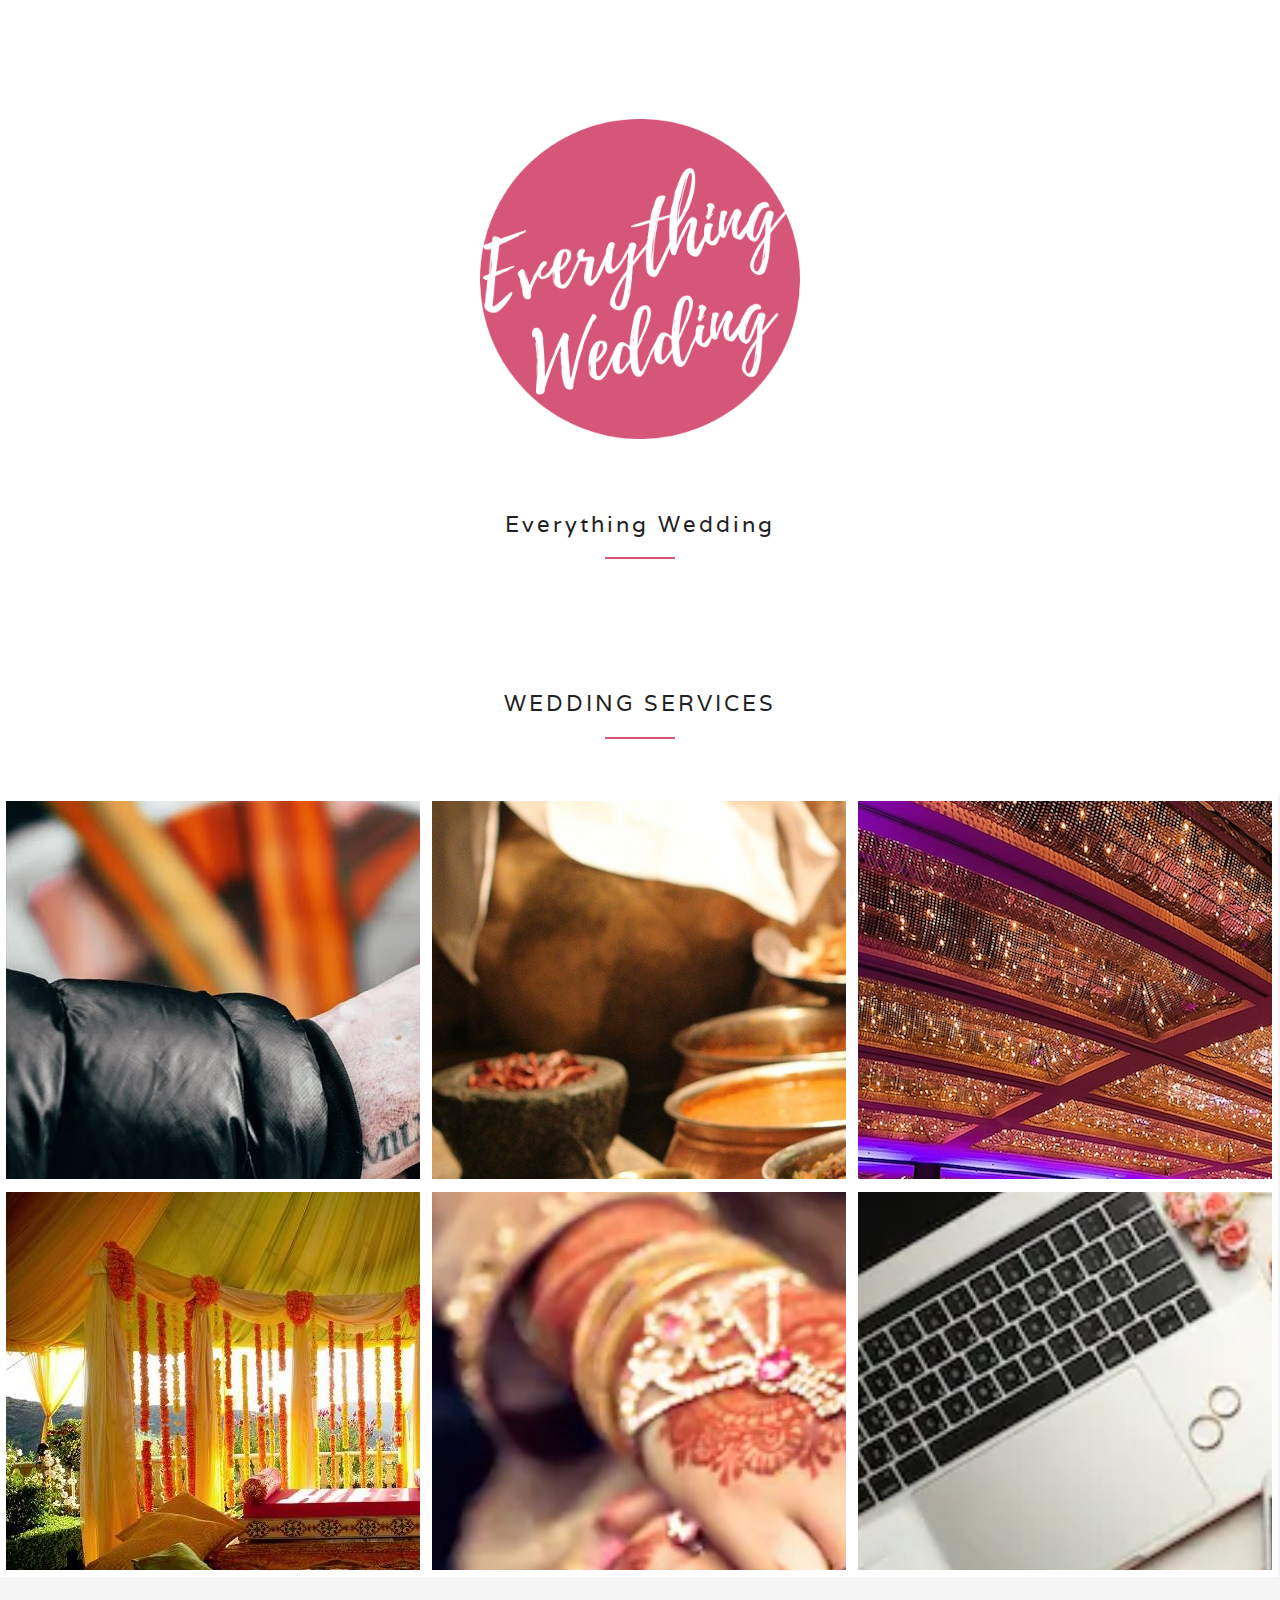
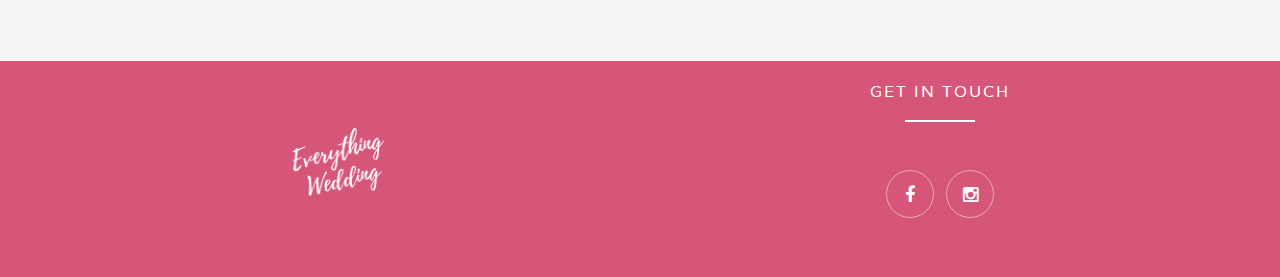
<file: index.html>
<!DOCTYPE html>
<!--[if IE 7]>
<html class="ie ie7" lang="en-US">
<![endif]-->
<!--[if IE 8]>
<html class="ie ie8" lang="en-US">
<![endif]-->
<!--[if !(IE 7) | !(IE 8)  ]><!-->
<html lang="en-US">
<!--<![endif]-->
    <head>
        <link rel="icon" href="images/logo.jpeg" type="image/png">
        <link rel='stylesheet' id='contact-form-7-css'  href='css/contact-form-7.css' type='text/css' media='all' />
        <link rel='stylesheet' id='rs-plugin-settings-css'  href='css/revslider.css' type='text/css' media='all' />
        <link rel='stylesheet' id='woocommerce-layout-css'  href='css/woocommerce-layout.css' type='text/css' media='all' />
        <link rel='stylesheet' id='woocommerce-smallscreen-css'  href='css/woocommerce-smallscreen.css' type='text/css' media='only screen and (max-width: 768px)' />
        <link rel='stylesheet' id='woocommerce-general-css'  href='css/woocommerce.css' type='text/css' media='all' />
        <link rel='stylesheet' id='bootstrap-css-css'  href='css/bootstrap.min.css' type='text/css' media='all' />
        <link rel='stylesheet' id='awesome-css'  href='font/css/font-awesome.min.css' type='text/css' media='all' />
        <link rel='stylesheet' id='Varela-css'  href='http://fonts.googleapis.com/css?family=Varela' type='text/css' media='all' />
        <link rel='stylesheet' id='Rouge-css'  href='http://fonts.googleapis.com/css?family=Rouge+Script' type='text/css' media='all' />
        <link rel='stylesheet' id='owl.carousel-css'  href='css/owl.carousel.css' type='text/css' media='all' />
        <link rel='stylesheet' id='owl.theme-css'  href='css/owl.theme.css' type='text/css' media='all' />
        <link rel='stylesheet' id='flexslider-css'  href='css/flexslider.css' type='text/css' media='screen' />
        <link rel='stylesheet' id='style-css'  href='style.css' type='text/css' media='all' />
        <link rel='stylesheet' href='style-inline.css' type='text/css' media='all' />
        <link rel='stylesheet' id='js_composer_front-css'  href='css/js_composer_front.css' type='text/css' media='all' />
        <script type='text/javascript' src='js/jquery/jquery.js'></script>
        <script type='text/javascript' src='js/jquery/jquery-migrate.min.js'></script>
        <script type='text/javascript' src='js/revslider/jquery.themepunch.tools.min.js'></script>
        <script type='text/javascript' src='js/revslider/jquery.themepunch.revolution.min.js'></script>
        <script type="text/javascript">
            var themeprefix = 'plazart';
            var imgpath = 'images/';
        </script>
        <!--[if IE 8]>
            <link rel="stylesheet" type="text/css" href="vc-ie8.css" media="screen">
        <![endif]-->
    </head>
    <body id="bd" class="home page page-id-13 page-template page-template-template-vc page-template-template-vc-php  wpb-js-composer js-comp-ver-4.4.2 vc_responsive tribe-theme-everline">


        <div class="everline_boxed">
            <div class="vc_row wpb_row vc_row-fluid">
                <div class="nocontainer">
                    <div class="vc_col-sm-12 wpb_column vc_column_container ">
                        <div class="wpb_wrapper">
                            <header class="tz-header tz-header1">
                                <div class="wrapbox">
                                    <div class="container">
                                        <nav class="pull-right tznav-menu">
                                            <ul id="menu-primary" class="tz-menu nav-collapse themeple_megemenu">
                                                <li id="menu-item-102" class="menu-item menu-item-type-custom menu-item-object-custom current-menu-item current_page_item menu-item-home menu-item-has-children">
                                                    <a href="index.html">Home</a>
                                                    
                                                </li>
                                                
                                                <li id="menu-item-20" class="menu-item menu-item-type-post_type menu-item-object-page menu-item-has-children">
                                                    <a href="#">Services</a>
                                                    <ul class="sub-menu non_mega_menu">
                                                        <li id="menu-item-103" class="menu-item menu-item-type-post_type menu-item-object-page">
                                                            <a href="photography.html">Photography</a>
                                                        </li>
                                                        <li id="menu-item-149" class="menu-item menu-item-type-post_type menu-item-object-page">
                                                            <a href="caterers.html">Caterers</a>
                                                        </li>
                                                        <li id="menu-item-163" class="menu-item menu-item-type-post_type menu-item-object-page">
                                                            <a href="venues.html">Halls & Venues</a>
                                                        </li>
                                                        <li id="menu-item-173" class="menu-item menu-item-type-post_type menu-item-object-page">
                                                            <a href="decorators.html">Wedding-Decorators</a>
                                                        </li>
                                                        
                                                        <li id="menu-item-173" class="menu-item menu-item-type-post_type menu-item-object-page">
                                                                <a href="beauty.html">Beauty Services</a>
                                                        </li>
                                                        <li id="menu-item-173" class="menu-item menu-item-type-post_type menu-item-object-page">
                                                                <a href="planners.html">Wedding Planners</a>
                                                        </li>
                                                    </ul>
                                                </li>
                                            </ul>
                                        </nav>
                                    </div>
                                </div>
                            </header>
                        </div>
                    </div>
                </div>
            </div>

           



            <div class="vc_row wpb_row vc_row-fluid vc_custom_1423129790882">
                <div class="nocontainer">
                    <div class="vc_col-sm-12 wpb_column vc_column_container " >
                        <div class="wpb_wrapper">
                            <div class="tzourstory">
                                <div class="container" >
                                    <center>
                                        <h3 >
                                                <a href="#" title="Everline">
                                                    <img src="images/logo.jpeg" height="400" >
                                                </a>
                                            </h3>
                                        </center>
                                    <h3 class="title_ourstory">Everything Wedding</h3>
                                    <div class="ourstory_content">
                                        <p></p>
                                    </div>
                                </div>
                            </div>
                        </div>
                    </div>
                </div>

            <h3 class="title_ourstory">WEDDING SERVICES</h3>

<br><br>
        </div>
        

            <div class="vc_row wpb_row vc_row-fluid">
                <div class="nocontainer">
                    <div class="vc_col-sm-12 wpb_column vc_column_container ">
                        <div class="wpb_wrapper">
                            <div class="tz-portfolio-content" data-option-column="3">
                                <div id="post-50" class="post-50 portfolio type-portfolio status-publish has-post-thumbnail hentry element" style="padding: 0.5%" >
                    
                                    <div class="portfolio-item portfolio-padding">
                                        <div class="item-image">
                                            <img src="images/photography.jpg" class="attachment-full wp-post-image" alt="Photography" />
                                        </div>
                                        <div class="tzitem-content">
                                            <h3><a href="photography.html">Photography</a></h3>
                                            
                                        </div>
                                    </div>
                                </div>
                                <div id="post-48" class="post-48 portfolio type-portfolio status-publish has-post-thumbnail hentry element" style="padding: 0.5%">
                                    <div class="portfolio-item portfolio-padding">
                                        <div class="item-image">
                                            <img src="images/caterers.jpg" class="attachment-full wp-post-image" alt="Caterers" />
                                        </div>
                                        <div class="tzitem-content">
                                            <h3><a href="caterers.html">Caterers</a></h3>
                                            
                                        </div>
                                    </div>
                                </div>
                                <div id="post-46" class="post-46 portfolio type-portfolio status-publish has-post-thumbnail hentry element" style="padding: 0.5%">
                                    <div class="portfolio-item portfolio-padding">
                                        <div class="item-image">
                                            <img src="images/hall&venues.jpg" class="attachment-full wp-post-image" alt="Hall &#038; Venues" />
                                        </div>
                                        <div class="tzitem-content">
                                            <h3><a href="venues.html">Hall &#038; Venues</a></h3>
                                            
                                        </div>
                                    </div>
                                </div>
                                <div id="post-44" class="post-44 portfolio type-portfolio status-publish has-post-thumbnail hentry element" style="padding: 0.5%">
                                    <div class="portfolio-item portfolio-padding">
                                        <div class="item-image">
                                            <img src="images/Wedding-Decoration.jpg" class="attachment-full wp-post-image" alt="Wedding-Decoration" />
                                        </div>
                                        <div class="tzitem-content">
                                            <h3><a href="decorators.html">Wedding-Decorators</a></h3>
                                            
                                        </div>
                                    </div>
                                </div>
                                <div id="post-42" class="post-42 portfolio type-portfolio status-publish has-post-thumbnail hentry element" style="padding: 0.5%">
                                    <div class="portfolio-item portfolio-padding">
                                        <div class="item-image">
                                            <img src="images/bueaty services.jpeg" class="attachment-full wp-post-image" alt="Bueaty Services" />
                                        </div>
                                        <div class="tzitem-content">
                                            <h3><a href="beauty.html">Beauty Services</a></h3>
                                        </div>
                                    </div>
                                </div>
                                <div id="post-36" class="post-36 portfolio type-portfolio status-publish has-post-thumbnail hentry element" style="padding: 0.5%">
                                    <div class="portfolio-item portfolio-padding">
                                        <div class="item-image">
                                            <img src="images/wedding planners.jpeg" class="attachment-full wp-post-image" alt="portfolio1" />
                                        </div>
                                        <div class="tzitem-content">
                                            <h3><a href="planners.html">wedding planners</a></h3>
                                            
                                        </div>
                                    </div>
                                </div>
                            </div>
                        </div>
                    </div>
                </div>
            </div>

            <br><br><br>
            <footer class="tz-footer">
                <div class="container">
                    <div class="row">
                        
                        <div class="col-md-6 footerattr">
                            <aside id="widget_logo-2" class="widget_widget_logo widget">
                                <div class="tz_logo_widget">
                                    <a href="#">
                                        <img src="images/logo.jpeg" alt="Everline" height="120px">
                                    </a>
                                </div>
                            </aside>
                        </div>
                        <div class="col-md-6 footerattr">
                            <aside id="tz_social-2" class="widget_tz_social widget">
                                <h3 class="module-title title-widget"><span>GET IN TOUCH</span></h3>
                                <div class="tz_social">
                                    <a href="#" class="fa fa-facebook"></a>
                                    <a href="#" class="fa fa-instagram"></a>
                                </div>
                            </aside>
                        </div>
                    </div><!--end class row-->
                </div><!--end class container-->
            </footer>
        </div>
        
        <script type='text/javascript' src='js/contact-form-7/jquery.form.min.js'></script>
        <script type='text/javascript' src='js/contact-form-7/scripts.js'></script>
        <script type='text/javascript' src='js/woocommerce/add-to-cart.min.js'></script>
        <script type='text/javascript' src='js/woocommerce/jquery.blockUI.min.js'></script>
        <script type='text/javascript' src='js/woocommerce/woocommerce.min.js'></script>
        <script type='text/javascript' src='js/woocommerce/jquery.cookie.min.js'></script>
        <script type='text/javascript' src='js/woocommerce/cart-fragments.min.js'></script>
        <script type='text/javascript' src='js/bootstrap.min.js'></script>
        <script type='text/javascript' src='js/jquery.parallax-1.1.3.js'></script>
        <script type='text/javascript' src='js/owl.carousel.js'></script>
        <script type='text/javascript' src='js/jquery.flexslider.js'></script>
        <script type='text/javascript' src='js/off-canvas.js'></script>
        <script type='text/javascript' src='js/everlinecookie.js'></script>
        <script type='text/javascript' src='js/js_composer_front.js'></script>
        <script type='text/javascript' src='js/countdown.js'></script>
        <script type='text/javascript' src='js/jquery.isotope.min.js'></script>
        <script type='text/javascript' src='js/custom-portfolio.js'></script>
        <script type='text/javascript' src='js/jquery.jplayer.min.js'></script>
        <script type='text/javascript' src='js/jplayer.playlist.min.js'></script>
        <script type='text/javascript' src='js/custom.js'></script>
    </body>
</html>
</file>
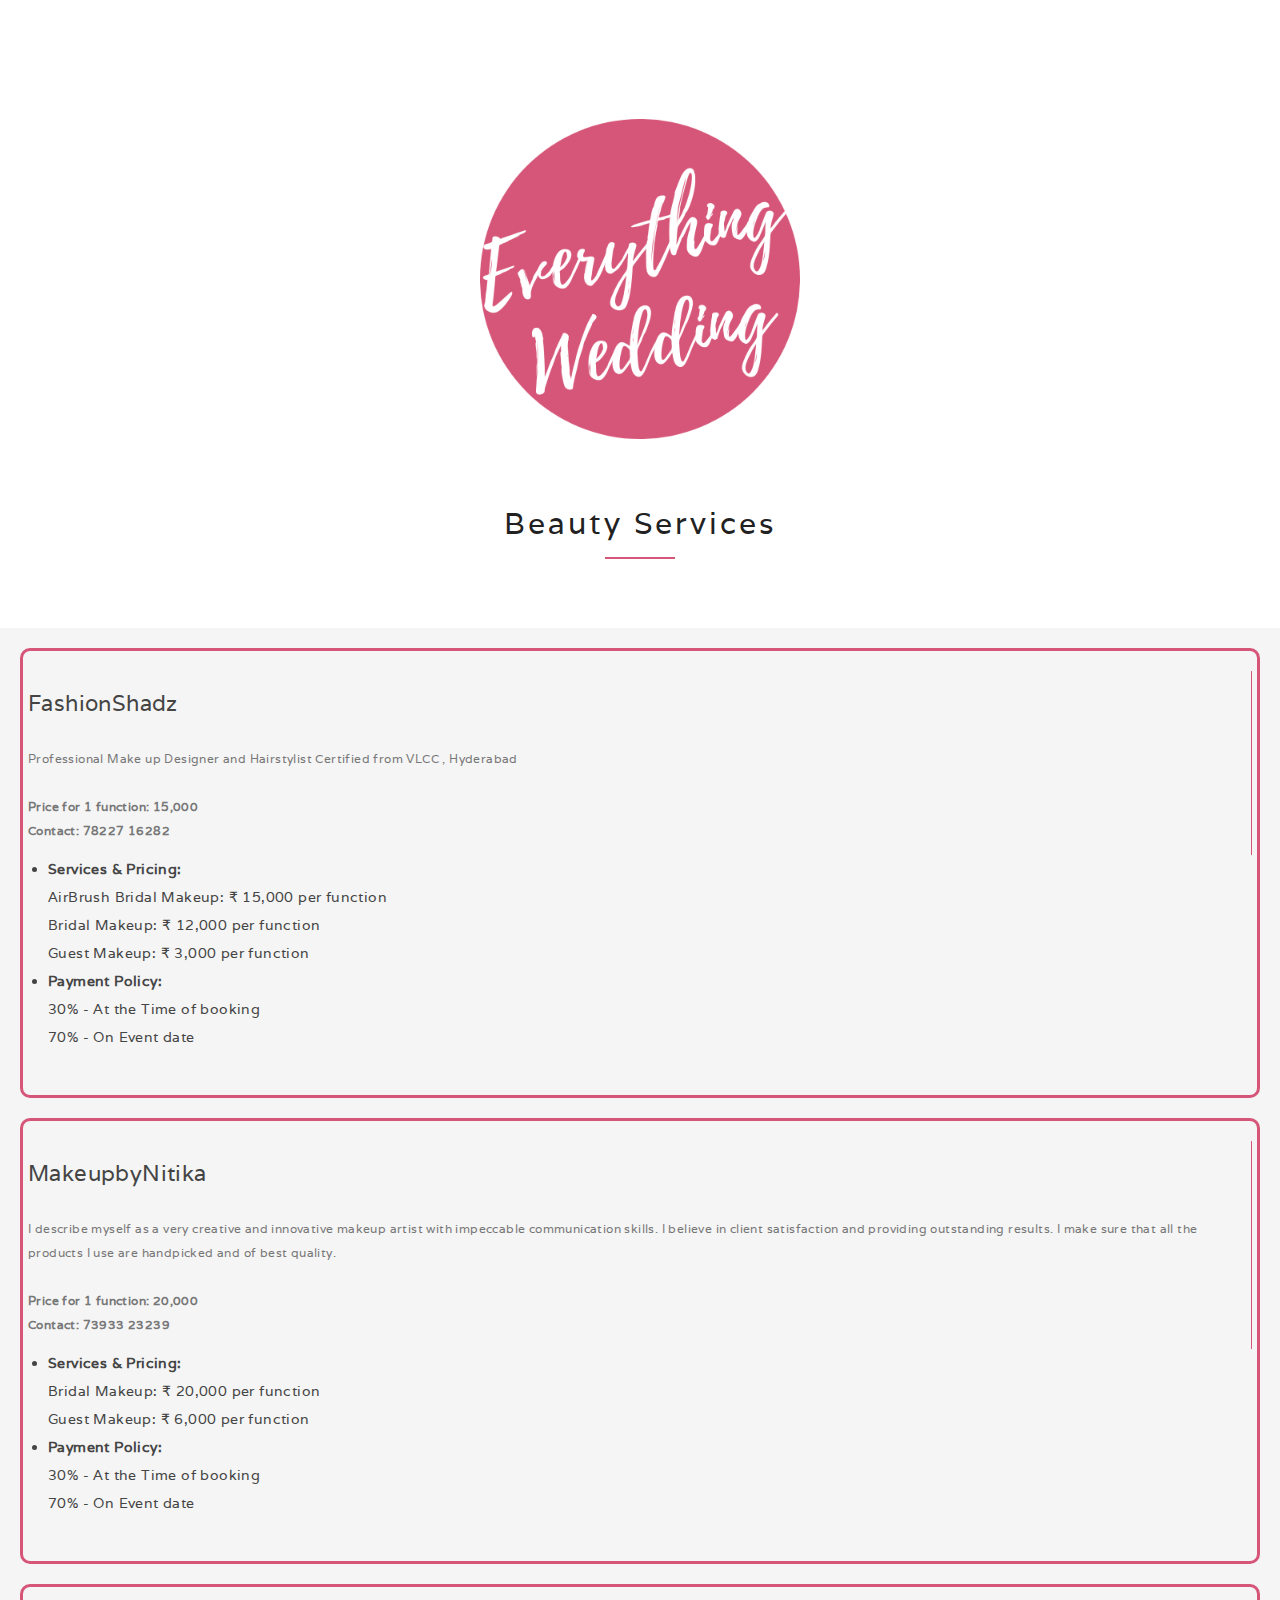
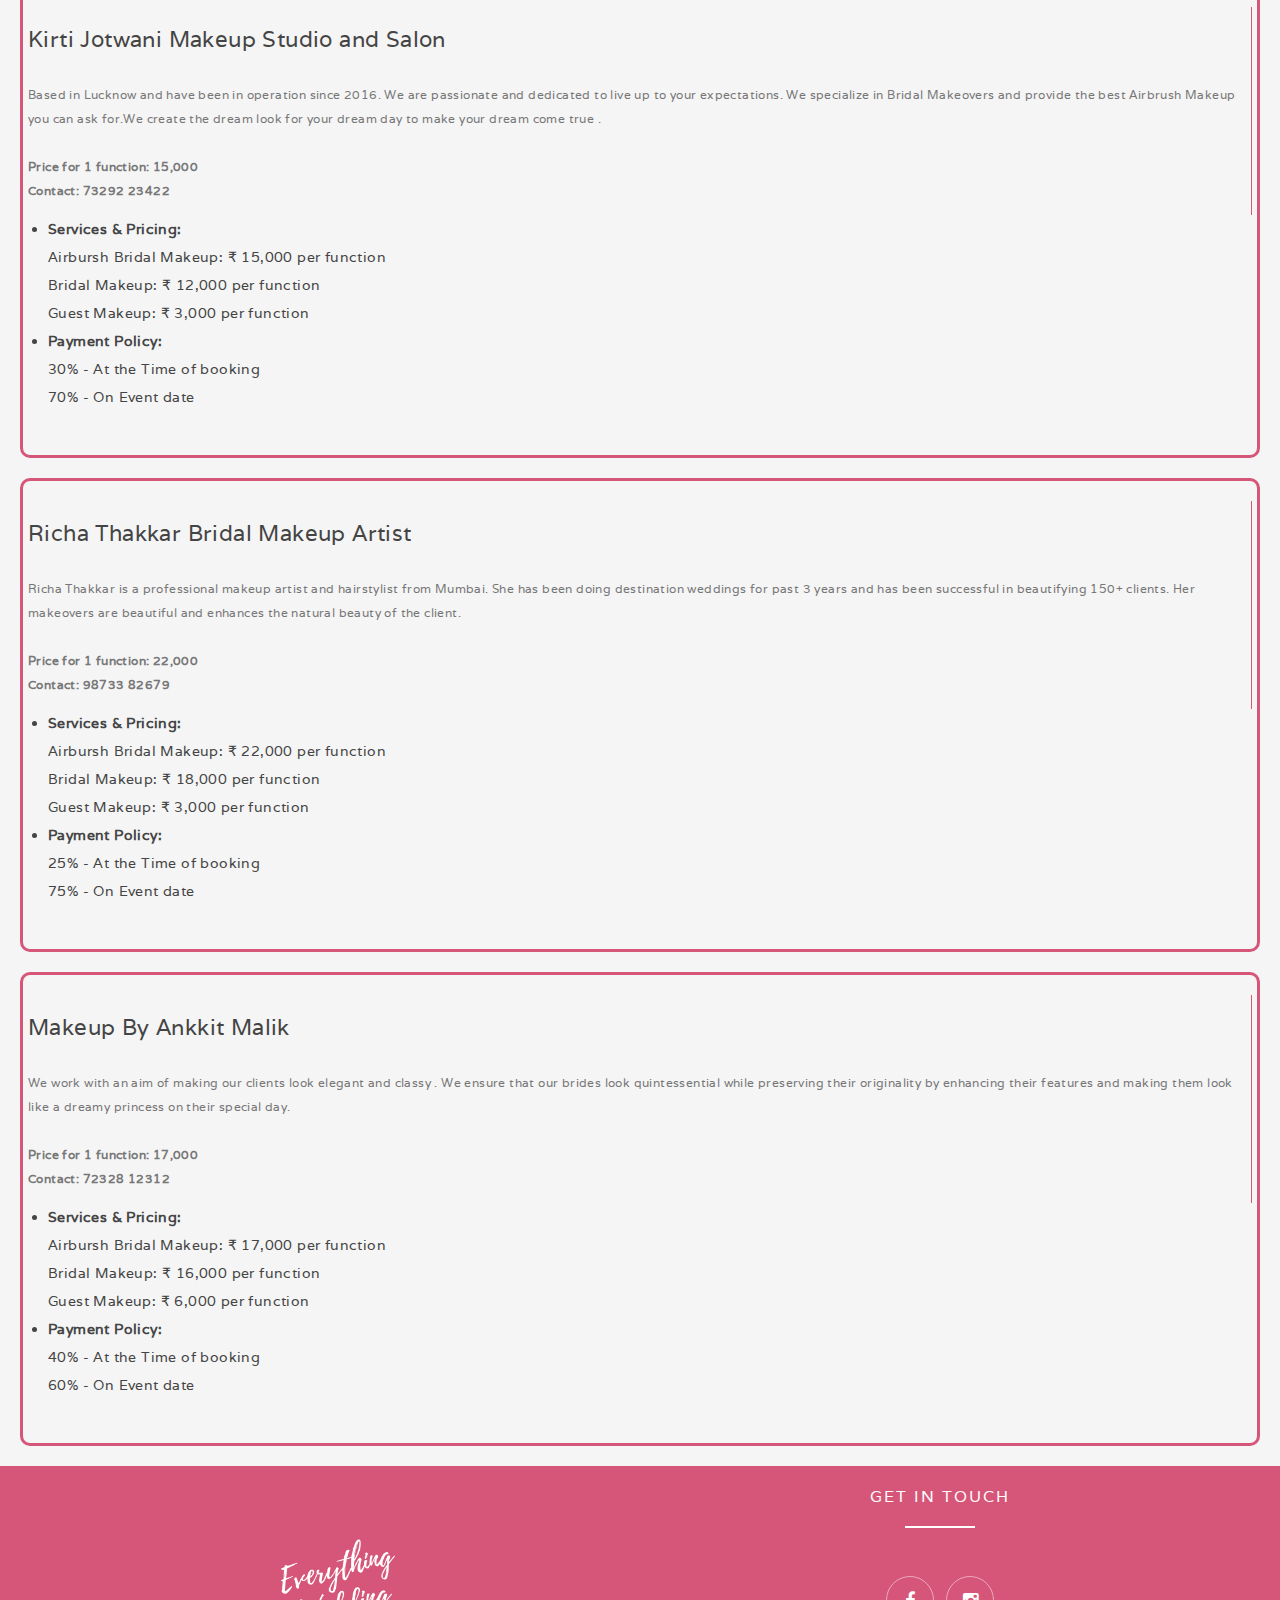
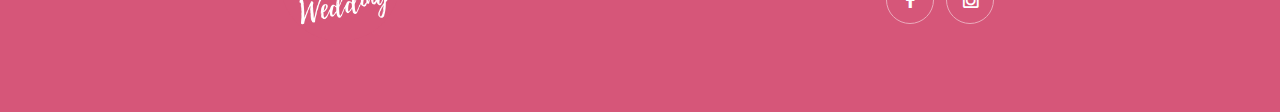
<file: beauty.html>
<!DOCTYPE html>
<!--[if IE 7]>
<html class="ie ie7" lang="en-US">
<![endif]-->
<!--[if IE 8]>
<html class="ie ie8" lang="en-US">
<![endif]-->
<!--[if !(IE 7) | !(IE 8)  ]><!-->
<html lang="en-US">
<!--<![endif]-->
    <head>
        <!-- Global site tag (gtag.js) - Google Analytics -->
        <script async src="https://www.googletagmanager.com/gtag/js?id=UA-151309666-1"></script>
        <script>
        window.dataLayer = window.dataLayer || [];
        function gtag(){dataLayer.push(arguments);}
        gtag('js', new Date());

        gtag('config', 'UA-151309666-1');
        </script>


        <link rel="stylesheet" href="https://stackpath.bootstrapcdn.com/bootstrap/4.3.1/css/bootstrap.min.css" integrity="sha384-ggOyR0iXCbMQv3Xipma34MD+dH/1fQ784/j6cY/iJTQUOhcWr7x9JvoRxT2MZw1T">
        <script src="https://code.jquery.com/jquery-3.3.1.slim.min.js" integrity="sha384-q8i/X+965DzO0rT7abK41JStQIAqVgRVzpbzo5smXKp4YfRvH+8abtTE1Pi6jizo"></script>
        <script src="https://cdnjs.cloudflare.com/ajax/libs/popper.js/1.14.7/umd/popper.min.js" integrity="sha384-UO2eT0CpHqdSJQ6hJty5KVphtPhzWj9WO1clHTMGa3JDZwrnQq4sF86dIHNDz0W1"></script>
        <script src="https://stackpath.bootstrapcdn.com/bootstrap/4.3.1/js/bootstrap.min.js" integrity="sha384-JjSmVgyd0p3pXB1rRibZUAYoIIy6OrQ6VrjIEaFf/nJGzIxFDsf4x0xIM+B07jRM"></script>


        <link rel='stylesheet' id='contact-form-7-css'  href='css/contact-form-7.css' type='text/css' media='all' />
        <link rel='stylesheet' id='rs-plugin-settings-css'  href='css/revslider.css' type='text/css' media='all' />
        <link rel='stylesheet' id='woocommerce-layout-css'  href='css/woocommerce-layout.css' type='text/css' media='all' />
        <link rel='stylesheet' id='woocommerce-smallscreen-css'  href='css/woocommerce-smallscreen.css' type='text/css' media='only screen and (max-width: 768px)' />
        <link rel='stylesheet' id='woocommerce-general-css'  href='css/woocommerce.css' type='text/css' media='all' />
        <link rel='stylesheet' id='bootstrap-css-css'  href='css/bootstrap.min.css' type='text/css' media='all' />
        <link rel='stylesheet' id='awesome-css'  href='font/css/font-awesome.min.css' type='text/css' media='all' />
        <link rel='stylesheet' id='Varela-css'  href='http://fonts.googleapis.com/css?family=Varela' type='text/css' media='all' />
        <link rel='stylesheet' id='Rouge-css'  href='http://fonts.googleapis.com/css?family=Rouge+Script' type='text/css' media='all' />
        <link rel='stylesheet' id='owl.carousel-css'  href='css/owl.carousel.css' type='text/css' media='all' />
        <link rel='stylesheet' id='owl.theme-css'  href='css/owl.theme.css' type='text/css' media='all' />
        <link rel='stylesheet' id='flexslider-css'  href='css/flexslider.css' type='text/css' media='screen' />
        <link rel='stylesheet' id='style-css'  href='style.css' type='text/css' media='all' />
        <link rel='stylesheet' href='style-inline.css' type='text/css' media='all' />
        <link rel='stylesheet' id='js_composer_front-css'  href='css/js_composer_front.css' type='text/css' media='all' />
        <script type='text/javascript' src='js/jquery/jquery.js'></script>
        <script type='text/javascript' src='js/jquery/jquery-migrate.min.js'></script>
        <script type='text/javascript' src='js/revslider/jquery.themepunch.tools.min.js'></script>
        <script type='text/javascript' src='js/revslider/jquery.themepunch.revolution.min.js'></script>
        <script type="text/javascript">
            var themeprefix = 'plazart';
            var imgpath = 'images/';
        </script>
    </head>
    <body id="bd" class="home page page-id-13 page-template page-template-template-vc page-template-template-vc-php  wpb-js-composer js-comp-ver-4.4.2 vc_responsive tribe-theme-everline">


        <div class="everline_boxed">
            <div class="vc_row wpb_row vc_row-fluid">
                <div class="nocontainer">
                    <div class="vc_col-sm-12 wpb_column vc_column_container ">
                        <div class="wpb_wrapper">
                            <header class="tz-header tz-header1">
                                <div class="wrapbox">
                                    <div class="container">
                                        <nav class="pull-right tznav-menu">
                                            <ul id="menu-primary" class="tz-menu nav-collapse themeple_megemenu">
                                                <li id="menu-item-102" class="menu-item menu-item-type-custom menu-item-object-custom current-menu-item current_page_item menu-item-home menu-item-has-children">
                                                    <a href="index.html">Home</a>
                                                    
                                                </li>
                                                
                                                <li id="menu-item-20" class="menu-item menu-item-type-post_type menu-item-object-page menu-item-has-children">
                                                    <a href="#">Services</a>
                                                    <ul class="sub-menu non_mega_menu">
                                                        <li id="menu-item-103" class="menu-item menu-item-type-post_type menu-item-object-page">
                                                            <a href="photography.html">Photography</a>
                                                        </li>
                                                        <li id="menu-item-149" class="menu-item menu-item-type-post_type menu-item-object-page">
                                                            <a href="caterers.html">Caterers</a>
                                                        </li>
                                                        <li id="menu-item-163" class="menu-item menu-item-type-post_type menu-item-object-page">
                                                            <a href="venues.html">Halls & Venues</a>
                                                        </li>
                                                        <li id="menu-item-173" class="menu-item menu-item-type-post_type menu-item-object-page">
                                                            <a href="decorators.html">Wedding-Decorators</a>
                                                        </li>
                                                        
                                                        <li id="menu-item-173" class="menu-item menu-item-type-post_type menu-item-object-page">
                                                                <a href="beauty.html">Beauty Services</a>
                                                        </li>
                                                        <li id="menu-item-173" class="menu-item menu-item-type-post_type menu-item-object-page">
                                                                <a href="planners.html">Wedding Planners</a>
                                                        </li>
                                                    </ul>
                                                </li>
                                            </ul>
                                        </nav>
                                    </div>
                                </div>
                            </header>
                        </div>
                    </div>
                </div>
            </div>

           



            <div class="vc_row wpb_row vc_row-fluid vc_custom_1423129790882">
                <div class="nocontainer">
                    <div class="vc_col-sm-12 wpb_column vc_column_container " >
                        <div class="wpb_wrapper">
                            <div class="tzourstory">
                                <div class="container" >
                                    <center>
                                        <h3 >
                                                <a href="#" >
                                                    <img src="images/logo.jpeg" height="400" >
                                                </a>
                                            </h3>
                                        </center>
                                    <h1 class="title_ourstory">Beauty Services</h1>
                                </div>
                            </div>
                        </div>
                    </div>
                </div>
            </div>




     
   

        <div class="card bg-white text-dark" style="margin: 20px; padding: 20px; border: 3px #d65679 solid; border-radius: 10px;">
                    <div class="row">
                            <div class="col-sm" style="border-right: 1px #d65679 solid">
                                <b><h3 class="card-title">FashionShadz</h3></b>
                                <p class="card-text">Professional Make up Designer and Hairstylist Certified from VLCC , Hyderabad</p>
                                <p class="card-text"><b>Price for 1 function: 15,000<br>Contact: 78227 16282</b></p>
                            </div>
                            <div class="col-sm">
                                <ul>
                                    <li><b>Services & Pricing:</b><br>
                                    	AirBrush Bridal Makeup: ₹ 15,000 per function<br>
                                    	Bridal Makeup: ₹ 12,000 per function<br>
                                    	Guest Makeup: ₹ 3,000 per function<br> 
                                        </li>
                                    <li><b>Payment Policy:</b><br>
                                    30% - At the Time of booking<br>
                                    70% - On Event date<br></li>
                                </ul>
                            </div>
                    </div>
        </div>


        <div class="card bg-white text-dark" style="margin: 20px; padding: 20px; border: 3px #d65679 solid; border-radius: 10px;">
                    <div class="row">
                            <div class="col-sm" style="border-right: 1px #d65679 solid">
                                <b><h3 class="card-title">MakeupbyNitika</h3></b>
                                <p class="card-text">I describe myself as a very creative and innovative makeup artist with impeccable communication skills. I believe in client satisfaction and providing outstanding results. I make sure that all the products I use are handpicked and of best quality.</p>
                                <p class="card-text"><b>Price for 1 function: 20,000<br>Contact: 73933 23239</b></p>
                            </div>
                            <div class="col-sm">
                                <ul>
                                    <li><b>Services & Pricing:</b><br>
                                    	Bridal Makeup: ₹ 20,000 per function<br>
                                    	Guest Makeup: ₹ 6,000 per function<br> 
                                        </li>
                                    <li><b>Payment Policy:</b><br>
                                    30% - At the Time of booking<br>
                                    70% - On Event date<br>
                                	</li>
                                </ul>
                            </div>
                    </div>
        </div>


        <div class="card bg-white text-dark" style="margin: 20px; padding: 20px; border: 3px #d65679 solid; border-radius: 10px;">
                    <div class="row">
                            <div class="col-sm" style="border-right: 1px #d65679 solid">
                                <b><h3 class="card-title">Kirti Jotwani Makeup Studio and Salon</h3></b>
                                <p class="card-text">Based in Lucknow and have been in operation since 2016. We are passionate and dedicated to live up to your expectations. We specialize in Bridal Makeovers and provide the best Airbrush Makeup you can ask for.We create the dream look for your dream day to make your dream come true .</p>
                                <p class="card-text"><b>Price for 1 function: 15,000<br>Contact: 73292 23422</b></p>
                            </div>
                            <div class="col-sm">
                                <ul>
                                    <li><b>Services & Pricing:</b><br>
                                    	Airbursh Bridal Makeup: ₹ 15,000 per function<br>
                                    	Bridal Makeup: ₹ 12,000 per function<br>
                                    	Guest Makeup: ₹ 3,000 per function<br> 
                                        </li>
                                    <li><b>Payment Policy:</b><br>
                                    30% - At the Time of booking<br>
                                    70% - On Event date<br></li>
                                </ul>
                            </div>
                    </div>
        </div>


        <div class="card bg-white text-dark" style="margin: 20px; padding: 20px; border: 3px #d65679 solid; border-radius: 10px;">
                    <div class="row">
                            <div class="col-sm" style="border-right: 1px #d65679 solid">
                                <b><h3 class="card-title">Richa Thakkar Bridal Makeup Artist</h3></b>
                                <p class="card-text">Richa Thakkar is a professional makeup artist and hairstylist from Mumbai. She has been doing destination weddings for past 3 years and has been successful in beautifying 150+ clients. Her makeovers are beautiful and enhances the natural beauty of the client.</p>
                                <p class="card-text"><b>Price for 1 function: 22,000<br>Contact: 98733 82679</b></p>
                            </div>
                            <div class="col-sm">
                                <ul>
                                    <li><b>Services & Pricing:</b><br>
                                    	Airbursh Bridal Makeup: ₹ 22,000 per function<br>
                                    	Bridal Makeup: ₹ 18,000 per function<br>
                                    	Guest Makeup: ₹ 3,000 per function<br> 
                                        </li>
                                    <li><b>Payment Policy:</b><br>
                                    25% - At the Time of booking<br>
                                    75% - On Event date<br></li>
                                </ul>
                            </div>
                    </div>
        </div>


        <div class="card bg-white text-dark" style="margin: 20px; padding: 20px; border: 3px #d65679 solid; border-radius: 10px;">
                    <div class="row">
                            <div class="col-sm" style="border-right: 1px #d65679 solid">
                                <b><h3 class="card-title">Makeup By Ankkit Malik</h3></b>
                                <p class="card-text">We work with an aim of making our clients look elegant and classy . We ensure that our brides look quintessential while preserving their originality by enhancing their features and making them look like a dreamy princess on their special day.</p>
                                <p class="card-text"><b>Price for 1 function: 17,000<br>Contact: 72328 12312</b></p>
                            </div>
                            <div class="col-sm">
                                <ul>
                                    <li><b>Services & Pricing:</b><br>
                                    	Airbursh Bridal Makeup: ₹ 17,000 per function<br>
                                    	Bridal Makeup: ₹ 16,000 per function<br>
                                    	Guest Makeup: ₹ 6,000 per function<br> 
                                        </li>
                                    <li><b>Payment Policy:</b><br>
                                    40% - At the Time of booking<br>
                                    60% - On Event date<br></li>
                                </ul>
                            </div>
                    </div>
        </div>

    </div>

        </div>
        <footer class="tz-footer">
                <div class="container">
                    <div class="row">
                        
                        <div class="col-md-6 footerattr">
                            <aside id="widget_logo-2" class="widget_widget_logo widget">
                                <div class="tz_logo_widget">
                                    <a href="#">
                                        <img src="images/logo.jpeg"  height="150px">
                                    </a>
                                </div>
                            </aside>
                        </div>
                        <div class="col-md-6 footerattr">
                            <aside id="tz_social-2" class="widget_tz_social widget">
                                <h4 class="module-title title-widget"><span>GET IN TOUCH</span></h4>
                                <div class="tz_social">
                                    <a href="#" class="fa fa-facebook"></a>
                                    <a href="#" class="fa fa-instagram"></a>
                                </div>
                            </aside>
                        </div>
                    </div><!--end class row-->
                </div><!--end class container-->
            </footer>
        <script type='text/javascript' src='js/contact-form-7/jquery.form.min.js'></script>
        <script type='text/javascript' src='js/contact-form-7/scripts.js'></script>
        <script type='text/javascript' src='js/woocommerce/add-to-cart.min.js'></script>
        <script type='text/javascript' src='js/woocommerce/jquery.blockUI.min.js'></script>
        <script type='text/javascript' src='js/woocommerce/woocommerce.min.js'></script>
        <script type='text/javascript' src='js/woocommerce/jquery.cookie.min.js'></script>
        <script type='text/javascript' src='js/woocommerce/cart-fragments.min.js'></script>
        <script type='text/javascript' src='js/bootstrap.min.js'></script>
        <script type='text/javascript' src='js/jquery.parallax-1.1.3.js'></script>
        <script type='text/javascript' src='js/owl.carousel.js'></script>
        <script type='text/javascript' src='js/jquery.flexslider.js'></script>
        <script type='text/javascript' src='js/off-canvas.js'></script>
        <script type='text/javascript' src='js/everlinecookie.js'></script>
        <script type='text/javascript' src='js/js_composer_front.js'></script>
        <script type='text/javascript' src='js/countdown.js'></script>
        <script type='text/javascript' src='js/jquery.isotope.min.js'></script>
        <script type='text/javascript' src='js/custom-portfolio.js'></script>
        <script type='text/javascript' src='js/jquery.jplayer.min.js'></script>
        <script type='text/javascript' src='js/jplayer.playlist.min.js'></script>
        <script type='text/javascript' src='js/custom.js'></script>
    </body>
</html>
</file>
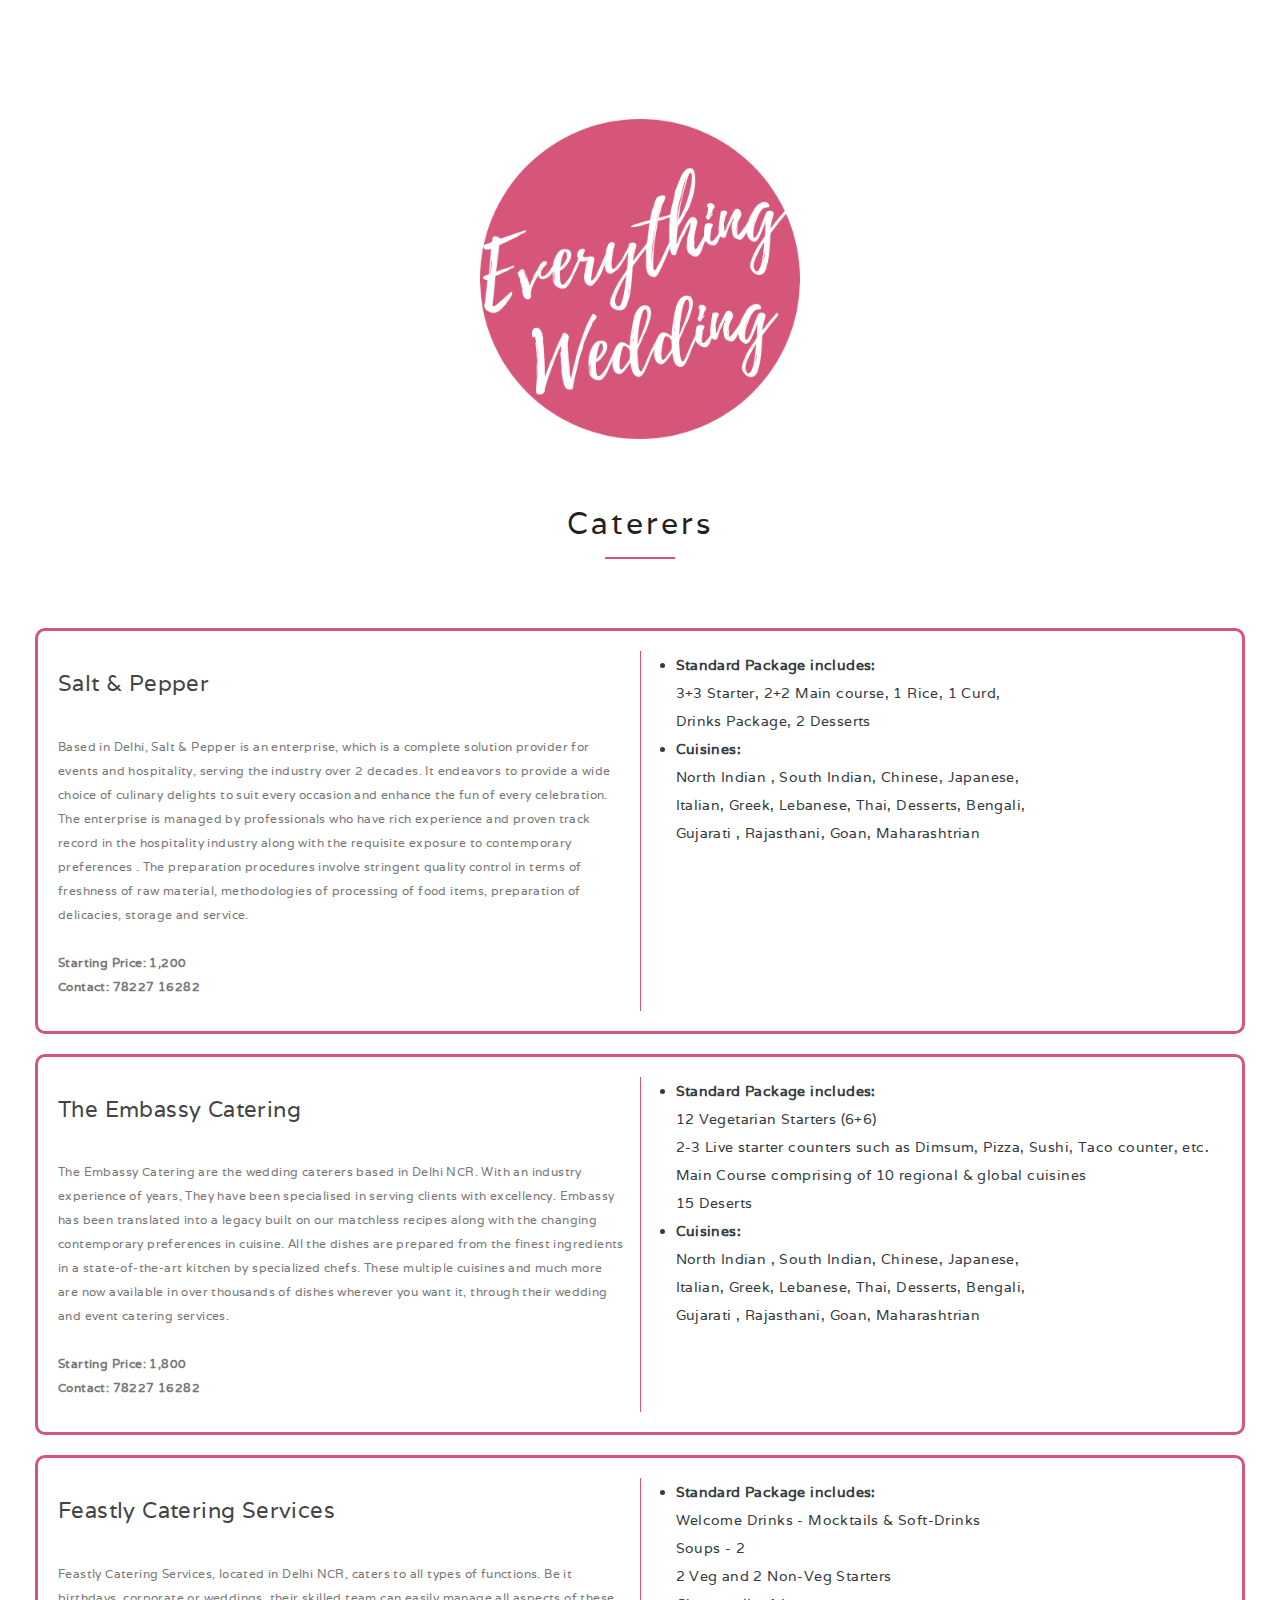
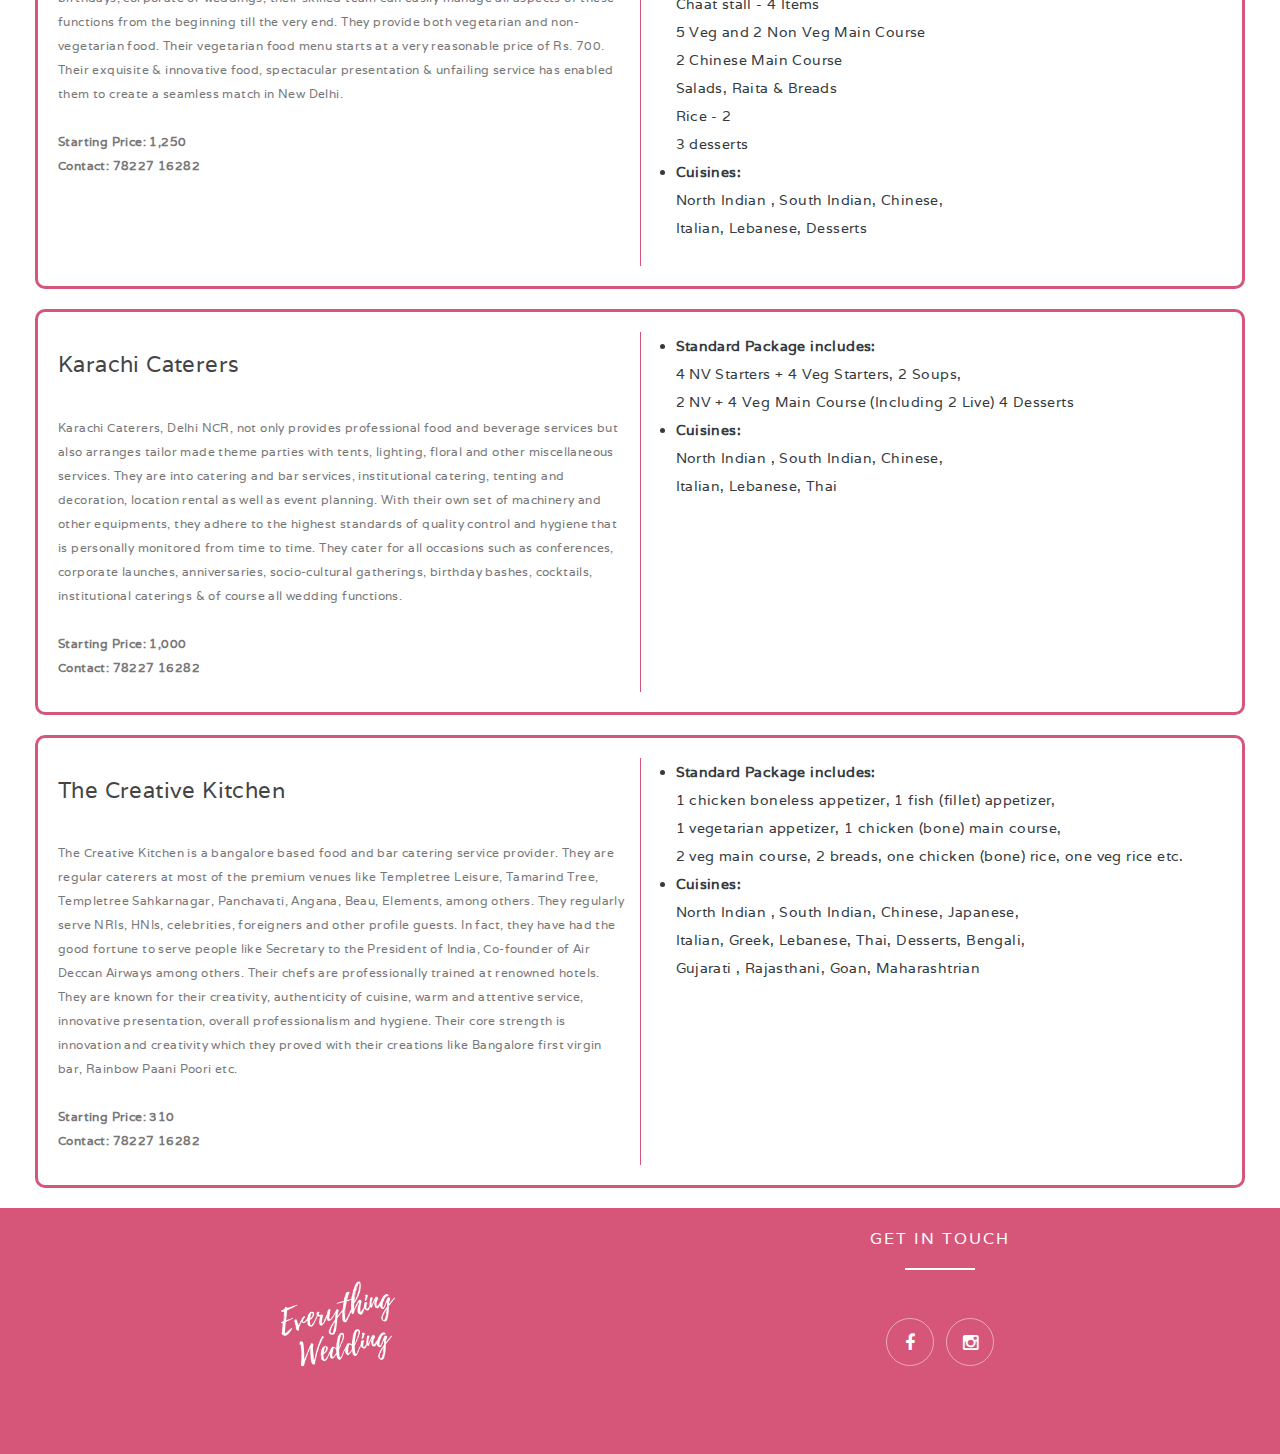
<file: caterers.html>
<!DOCTYPE html>
<html lang="en-US">
    <head>
        

        <link rel="stylesheet" href="https://stackpath.bootstrapcdn.com/bootstrap/4.3.1/css/bootstrap.min.css" integrity="sha384-ggOyR0iXCbMQv3Xipma34MD+dH/1fQ784/j6cY/iJTQUOhcWr7x9JvoRxT2MZw1T" crossorigin="anonymous">
        <script src="https://code.jquery.com/jquery-3.3.1.slim.min.js" integrity="sha384-q8i/X+965DzO0rT7abK41JStQIAqVgRVzpbzo5smXKp4YfRvH+8abtTE1Pi6jizo" crossorigin="anonymous"></script>
        <script src="https://cdnjs.cloudflare.com/ajax/libs/popper.js/1.14.7/umd/popper.min.js" integrity="sha384-UO2eT0CpHqdSJQ6hJty5KVphtPhzWj9WO1clHTMGa3JDZwrnQq4sF86dIHNDz0W1" crossorigin="anonymous"></script>
        <script src="https://stackpath.bootstrapcdn.com/bootstrap/4.3.1/js/bootstrap.min.js" integrity="sha384-JjSmVgyd0p3pXB1rRibZUAYoIIy6OrQ6VrjIEaFf/nJGzIxFDsf4x0xIM+B07jRM" crossorigin="anonymous"></script>


        <link rel='stylesheet' id='contact-form-7-css'  href='css/contact-form-7.css' type='text/css' media='all' />
        <link rel='stylesheet' id='rs-plugin-settings-css'  href='css/revslider.css' type='text/css' media='all' />
        <link rel='stylesheet' id='woocommerce-layout-css'  href='css/woocommerce-layout.css' type='text/css' media='all' />
        <link rel='stylesheet' id='woocommerce-smallscreen-css'  href='css/woocommerce-smallscreen.css' type='text/css' media='only screen and (max-width: 768px)' />
        <link rel='stylesheet' id='woocommerce-general-css'  href='css/woocommerce.css' type='text/css' media='all' />
        <link rel='stylesheet' id='bootstrap-css-css'  href='css/bootstrap.min.css' type='text/css' media='all' />
        <link rel='stylesheet' id='awesome-css'  href='font/css/font-awesome.min.css' type='text/css' media='all' />
        <link rel='stylesheet' id='Varela-css'  href='http://fonts.googleapis.com/css?family=Varela' type='text/css' media='all' />
        <link rel='stylesheet' id='Rouge-css'  href='http://fonts.googleapis.com/css?family=Rouge+Script' type='text/css' media='all' />
        <link rel='stylesheet' id='owl.carousel-css'  href='css/owl.carousel.css' type='text/css' media='all' />
        <link rel='stylesheet' id='owl.theme-css'  href='css/owl.theme.css' type='text/css' media='all' />
        <link rel='stylesheet' id='flexslider-css'  href='css/flexslider.css' type='text/css' media='screen' />
        <link rel='stylesheet' id='style-css'  href='style.css' type='text/css' media='all' />
        <link rel='stylesheet' href='style-inline.css' type='text/css' media='all' />
        <link rel='stylesheet' id='js_composer_front-css'  href='css/js_composer_front.css' type='text/css' media='all' />
        <script type='text/javascript' src='js/jquery/jquery.js'></script>
        <script type='text/javascript' src='js/jquery/jquery-migrate.min.js'></script>
        <script type='text/javascript' src='js/revslider/jquery.themepunch.tools.min.js'></script>
        <script type='text/javascript' src='js/revslider/jquery.themepunch.revolution.min.js'></script>
        <script type="text/javascript">
            var themeprefix = 'plazart';
            var imgpath = 'images/';
        </script>
    </head>
    <body id="bd" class="home page page-id-13 page-template page-template-template-vc page-template-template-vc-php  wpb-js-composer js-comp-ver-4.4.2 vc_responsive tribe-theme-everline">


        <div class="everline_boxed">
            <div class="vc_row wpb_row vc_row-fluid">
                <div class="nocontainer">
                    <div class="vc_col-sm-12 wpb_column vc_column_container ">
                        <div class="wpb_wrapper">
                            <header class="tz-header tz-header1">
                                <div class="wrapbox">
                                    <div class="container">
                                        <nav class="pull-right tznav-menu">
                                            <ul id="menu-primary" class="tz-menu nav-collapse themeple_megemenu">
                                                <li id="menu-item-102" class="menu-item menu-item-type-custom menu-item-object-custom current-menu-item current_page_item menu-item-home menu-item-has-children">
                                                    <a href="index.html">Home</a>
                                                    
                                                </li>
                                                
                                                <li id="menu-item-20" class="menu-item menu-item-type-post_type menu-item-object-page menu-item-has-children">
                                                    <a href="#">Services</a>
                                                    <ul class="sub-menu non_mega_menu">
                                                        <li id="menu-item-103" class="menu-item menu-item-type-post_type menu-item-object-page">
                                                            <a href="photography.html">Photography</a>
                                                        </li>
                                                        <li id="menu-item-149" class="menu-item menu-item-type-post_type menu-item-object-page">
                                                            <a href="caterers.html">Caterers</a>
                                                        </li>
                                                        <li id="menu-item-163" class="menu-item menu-item-type-post_type menu-item-object-page">
                                                            <a href="venues.html">Halls & Venues</a>
                                                        </li>
                                                        <li id="menu-item-173" class="menu-item menu-item-type-post_type menu-item-object-page">
                                                            <a href="decorators.html">Wedding-Decorators</a>
                                                        </li>
                                                        
                                                        <li id="menu-item-173" class="menu-item menu-item-type-post_type menu-item-object-page">
                                                                <a href="beauty.html">Beauty Services</a>
                                                        </li>
                                                        <li id="menu-item-173" class="menu-item menu-item-type-post_type menu-item-object-page">
                                                                <a href="planners.html">Wedding Planners</a>
                                                        </li>
                                                    </ul>
                                                </li>
                                            </ul>
                                        </nav>
                                    </div>
                                </div>
                            </header>
                        </div>
                    </div>
                </div>
            </div>

           



            <div class="vc_row wpb_row vc_row-fluid vc_custom_1423129790882">
                <div class="nocontainer">
                    <div class="vc_col-sm-12 wpb_column vc_column_container " >
                        <div class="wpb_wrapper">
                            <div class="tzourstory">
                                <div class="container" >
                                    <center>
                                        <h3 >
                                                <a href="#" >
                                                    <img src="images/logo.jpeg" height="400" >
                                                </a>
                                            </h3>
                                        </center>
                                    <h1 class="title_ourstory">Caterers</h1>
                                </div>
                            </div>
                        </div>
                    </div>
                </div>
        




     
   

        <div class="card bg-white text-dark" style="margin: 20px; padding: 20px; border: 3px #d65679 solid; border-radius: 10px;">
                    <div class="row">
                            <div class="col-sm" style="border-right: 1px #d65679 solid">
                                <b><h3 class="card-title">Salt & Pepper</h3></b>
                                <p class="card-text">Based in Delhi, Salt & Pepper is an enterprise, which is a complete solution provider for events and hospitality, serving the industry over 2 decades. It endeavors to provide a wide choice of culinary delights to suit every occasion and enhance the fun of every celebration. The enterprise is managed by professionals who have rich experience and proven track record in the hospitality industry along with the requisite exposure to contemporary preferences . The preparation procedures involve stringent quality control in terms of freshness of raw material, methodologies of processing of food items, preparation of delicacies, storage and service.</p>
                                <p class="card-text"><b>Starting Price: 1,200<br>Contact: 78227 16282</b></p>
                            </div>
                            <div class="col-sm">
                                <ul>
                                        <li><b>Standard Package includes:</b><br>
                                            3+3 Starter, 2+2 Main course, 1 Rice, 1 Curd,<br> Drinks Package, 2 Desserts<br>
                                            </li>
                                    <li><b>Cuisines:</b><br>
                                        North Indian , South Indian, Chinese, Japanese,<br> Italian, Greek, Lebanese, Thai, Desserts, Bengali,<br> Gujarati , Rajasthani, Goan, Maharashtrian <br></li>
                                </ul>
                            </div>
                    </div>
        </div>


        <div class="card bg-white text-dark" style="margin: 20px; padding: 20px; border: 3px #d65679 solid; border-radius: 10px;">
                    <div class="row">
                            <div class="col-sm" style="border-right: 1px #d65679 solid">
                                <b><h3 class="card-title">The Embassy Catering</h3></b>
                                <p class="card-text">The Embassy Catering are the wedding caterers based in Delhi NCR. With an industry experience of years, They have been specialised in serving clients with excellency. Embassy has been translated into a legacy built on our matchless recipes along with the changing contemporary preferences in cuisine. All the dishes are prepared from the finest ingredients in a state-of-the-art kitchen by specialized chefs. These multiple cuisines and much more are now available in over thousands of dishes wherever you want it, through their wedding and event catering services.
                                </p>
                                <p class="card-text"><b>Starting Price: 1,800<br>Contact: 78227 16282</b></p>
                            </div>
                            <div class="col-sm">
                                <ul>
                                    <li><b>Standard Package includes:</b><br>
                                        12 Vegetarian Starters (6+6)<br>
                                         2-3 Live starter counters such as Dimsum, Pizza, Sushi, Taco counter, etc.<br>
                                        Main Course comprising of 10 regional & global cuisines<br>
                                        15 Deserts <br>
                                        </li>
                                    
                                    <li><b>Cuisines:</b><br>
                                        North Indian , South Indian, Chinese, Japanese,<br> Italian, Greek, Lebanese, Thai, Desserts, Bengali,<br> Gujarati , Rajasthani, Goan, Maharashtrian <br></li>
                                </ul>
                            </div>
                    </div>
        </div>


        <div class="card bg-white text-dark" style="margin: 20px; padding: 20px; border: 3px #d65679 solid; border-radius: 10px;">
                    <div class="row">
                            <div class="col-sm" style="border-right: 1px #d65679 solid">
                                <b><h3 class="card-title">Feastly Catering Services</h3></b>
                                <p class="card-text">Feastly Catering Services, located in Delhi NCR, caters to all types of functions. Be it birthdays, corporate or weddings, their skilled team can easily manage all aspects of these functions from the beginning till the very end. They provide both vegetarian and non-vegetarian food. Their vegetarian food menu starts at a very reasonable price of Rs. 700. Their exquisite & innovative food, spectacular presentation & unfailing service has enabled them to create a seamless match in New Delhi. </p>
                                <p class="card-text"><b>Starting Price: 1,250<br>Contact: 78227 16282</b></p>
                            </div>
                            <div class="col-sm">
                                    <ul>
                                            <li><b>Standard Package includes:</b><br>
                                                Welcome Drinks - Mocktails & Soft-Drinks<br>
                                                Soups - 2<br>
                                                2 Veg and 2 Non-Veg Starters <br>
                                                Chaat stall - 4 Items<br>
                                                5 Veg and 2 Non Veg Main Course<br>
                                                2 Chinese Main Course<br>
                                                Salads, Raita & Breads<br>
                                                Rice - 2<br>
                                                3 desserts  <br>
                                                </li>
                                            
                                            <li><b>Cuisines:</b><br>
                                                North Indian , South Indian, Chinese, <br>Italian, Lebanese, Desserts  <br></li>
                                        </ul>
                            </div>
                    </div>
        </div>


        <div class="card bg-white text-dark" style="margin: 20px; padding: 20px; border: 3px #d65679 solid; border-radius: 10px;">
                    <div class="row">
                            <div class="col-sm" style="border-right: 1px #d65679 solid">
                                <b><h3 class="card-title">Karachi Caterers</h3></b>
                                <p class="card-text">Karachi Caterers, Delhi NCR, not only provides professional food and beverage services but also arranges tailor made theme parties with tents, lighting, floral and other miscellaneous services. They are into catering and bar services, institutional catering, tenting and decoration, location rental as well as event planning. With their own set of machinery and other equipments, they adhere to the highest standards of quality control and hygiene that is personally monitored from time to time. They cater for all occasions such as conferences, corporate launches, anniversaries, socio-cultural gatherings, birthday bashes, cocktails, institutional caterings & of course all wedding functions.</p>
                                <p class="card-text"><b>Starting Price: 1,000<br>Contact: 78227 16282</b></p>
                            </div>
                            <div class="col-sm">
                                <ul>
                                    <li><b>Standard Package includes:</b><br>
                                    	4 NV Starters + 4 Veg Starters, 2 Soups,<br> 2 NV + 4 Veg Main Course (Including 2 Live) 4 Desserts <br>
                                        </li>
                                    <li><b>Cuisines:</b><br>
                                        North Indian , South Indian, Chinese, <br>Italian, Lebanese, Thai  <br></li>
                                    </ul>
                            </div>
                    </div>
        </div>


        <div class="card bg-white text-dark" style="margin: 20px; padding: 20px; border: 3px #d65679 solid; border-radius: 10px;">
                    <div class="row">
                            <div class="col-sm" style="border-right: 1px #d65679 solid">
                                <b><h3 class="card-title">The Creative Kitchen</h3></b>
                                <p class="card-text">The Creative Kitchen is a bangalore based food and bar catering service provider. They are regular caterers at most of the premium venues like Templetree Leisure, Tamarind Tree, Templetree Sahkarnagar, Panchavati, Angana, Beau, Elements, among others. They regularly serve NRIs, HNIs, celebrities, foreigners and other profile guests. In fact, they have had the good fortune to serve people like Secretary to the President of India, Co-founder of Air Deccan Airways among others. Their chefs are professionally trained at renowned hotels.  They are known for their creativity, authenticity of cuisine, warm and attentive service, innovative presentation, overall professionalism and hygiene. Their core strength is innovation and creativity which they proved with their creations like Bangalore first virgin bar, Rainbow Paani Poori etc.</p>
                                <p class="card-text"><b>Starting Price: 310<br>Contact: 78227 16282</b></p>
                            </div>
                            <div class="col-sm">
                                <ul>
                                    <li><b>Standard Package includes:</b><br>
                                    	1 chicken boneless appetizer, 1 fish (fillet) appetizer,<br> 1 vegetarian appetizer, 1 chicken (bone) main course, <br>2 veg main course, 2 breads, one chicken (bone) rice, one veg rice etc.<br>
                                        </li>
                                    <li><b>Cuisines:</b><br>
                                        North Indian , South Indian, Chinese, Japanese,<br> Italian, Greek, Lebanese, Thai, Desserts, Bengali,<br> Gujarati , Rajasthani, Goan, Maharashtrian <br></li>
                                </ul>
                            </div>
                    </div>
        </div>


        


    </div>

        </div>
        <footer class="tz-footer">
                <div class="container">
                    <div class="row">
                        
                        <div class="col-md-6 footerattr">
                            <aside id="widget_logo-2" class="widget_widget_logo widget">
                                <div class="tz_logo_widget">
                                    <a href="#">
                                        <img src="images/logo.jpeg"  height="150px">
                                    </a>
                                </div>
                            </aside>
                        </div>
                        <div class="col-md-6 footerattr">
                            <aside id="tz_social-2" class="widget_tz_social widget">
                                <h4 class="module-title title-widget"><span>GET IN TOUCH</span></h4>
                                <div class="tz_social">
                                    <a href="#" class="fa fa-facebook"></a>
                                    <a href="#" class="fa fa-instagram"></a>
                                </div>
                            </aside>
                        </div>
                    </div><!--end class row-->
                </div><!--end class container-->
            </footer>
        <script type='text/javascript' src='js/contact-form-7/jquery.form.min.js'></script>
        <script type='text/javascript' src='js/contact-form-7/scripts.js'></script>
        <script type='text/javascript' src='js/woocommerce/add-to-cart.min.js'></script>
        <script type='text/javascript' src='js/woocommerce/jquery.blockUI.min.js'></script>
        <script type='text/javascript' src='js/woocommerce/woocommerce.min.js'></script>
        <script type='text/javascript' src='js/woocommerce/jquery.cookie.min.js'></script>
        <script type='text/javascript' src='js/woocommerce/cart-fragments.min.js'></script>
        <script type='text/javascript' src='js/bootstrap.min.js'></script>
        <script type='text/javascript' src='js/jquery.parallax-1.1.3.js'></script>
        <script type='text/javascript' src='js/owl.carousel.js'></script>
        <script type='text/javascript' src='js/jquery.flexslider.js'></script>
        <script type='text/javascript' src='js/off-canvas.js'></script>
        <script type='text/javascript' src='js/everlinecookie.js'></script>
        <script type='text/javascript' src='js/js_composer_front.js'></script>
        <script type='text/javascript' src='js/countdown.js'></script>
        <script type='text/javascript' src='js/jquery.isotope.min.js'></script>
        <script type='text/javascript' src='js/custom-portfolio.js'></script>
        <script type='text/javascript' src='js/jquery.jplayer.min.js'></script>
        <script type='text/javascript' src='js/jplayer.playlist.min.js'></script>
        <script type='text/javascript' src='js/custom.js'></script>
    </body>
</html>
</file>
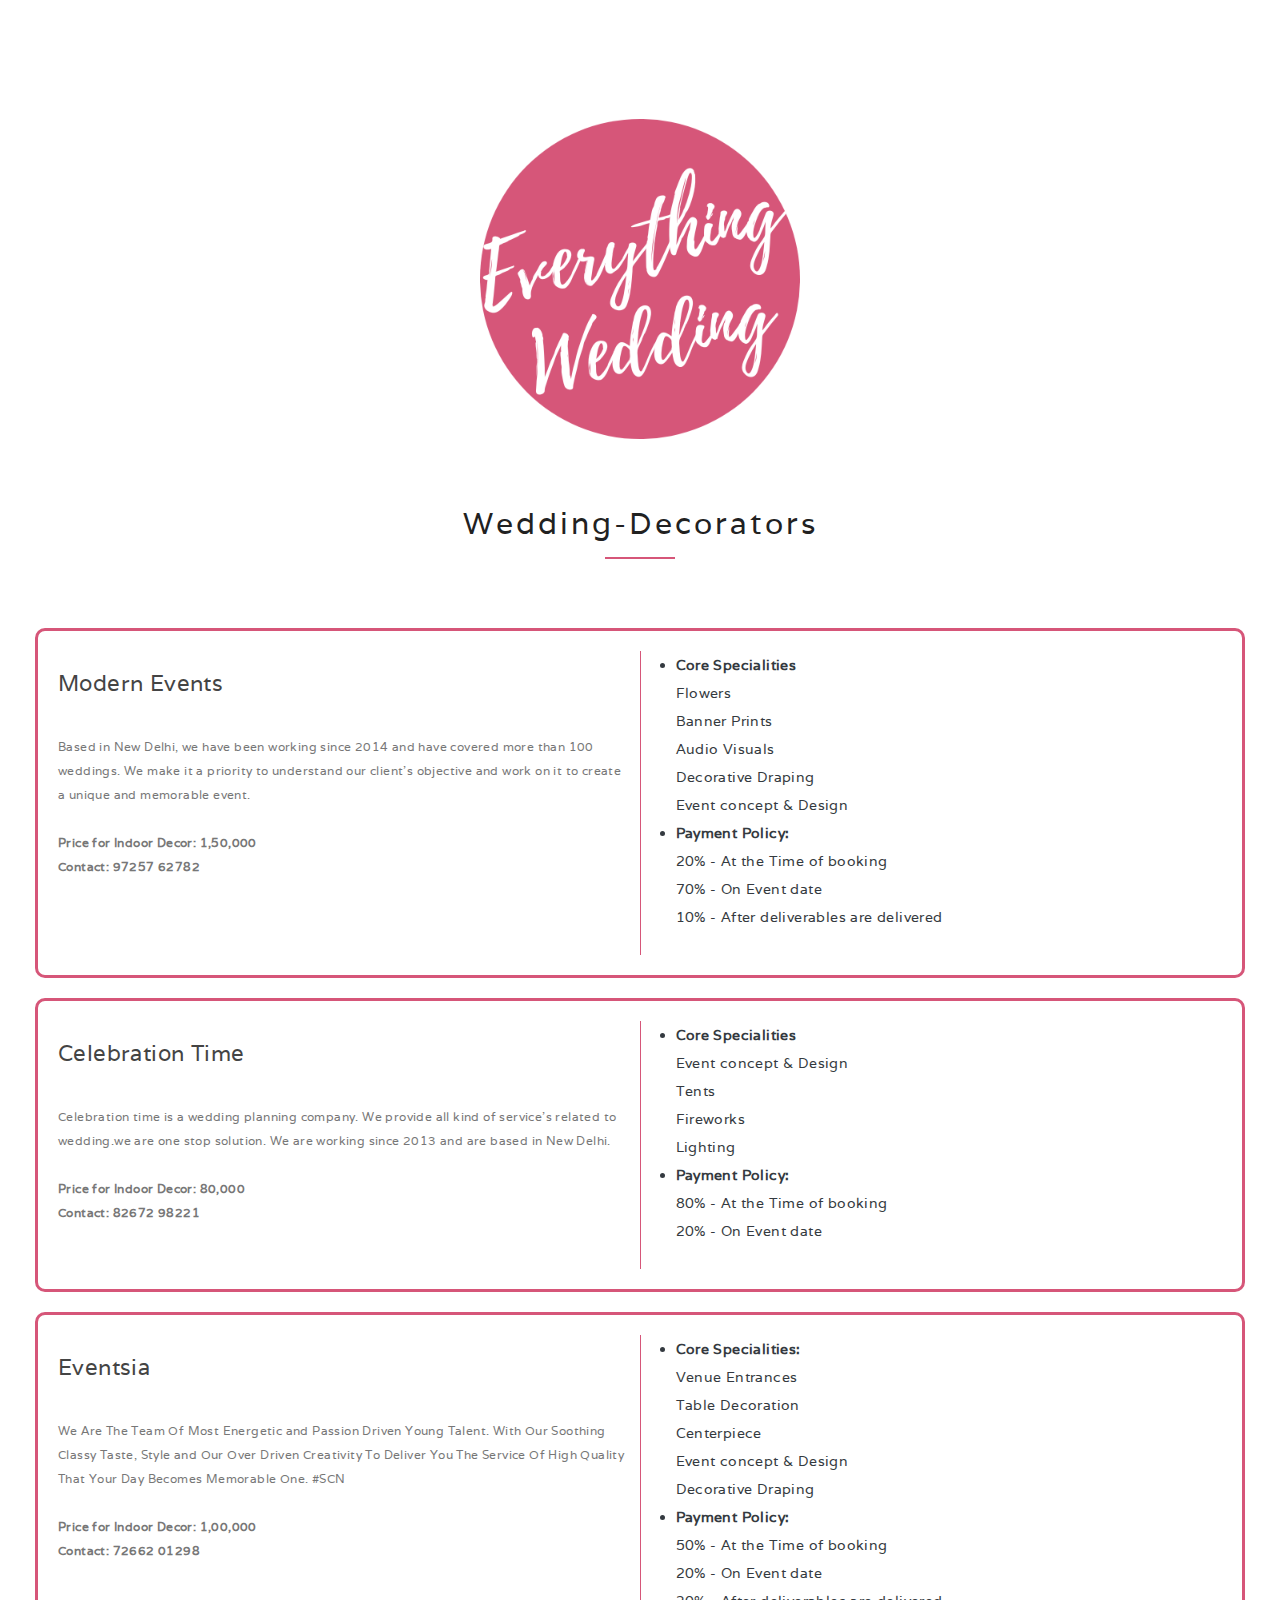
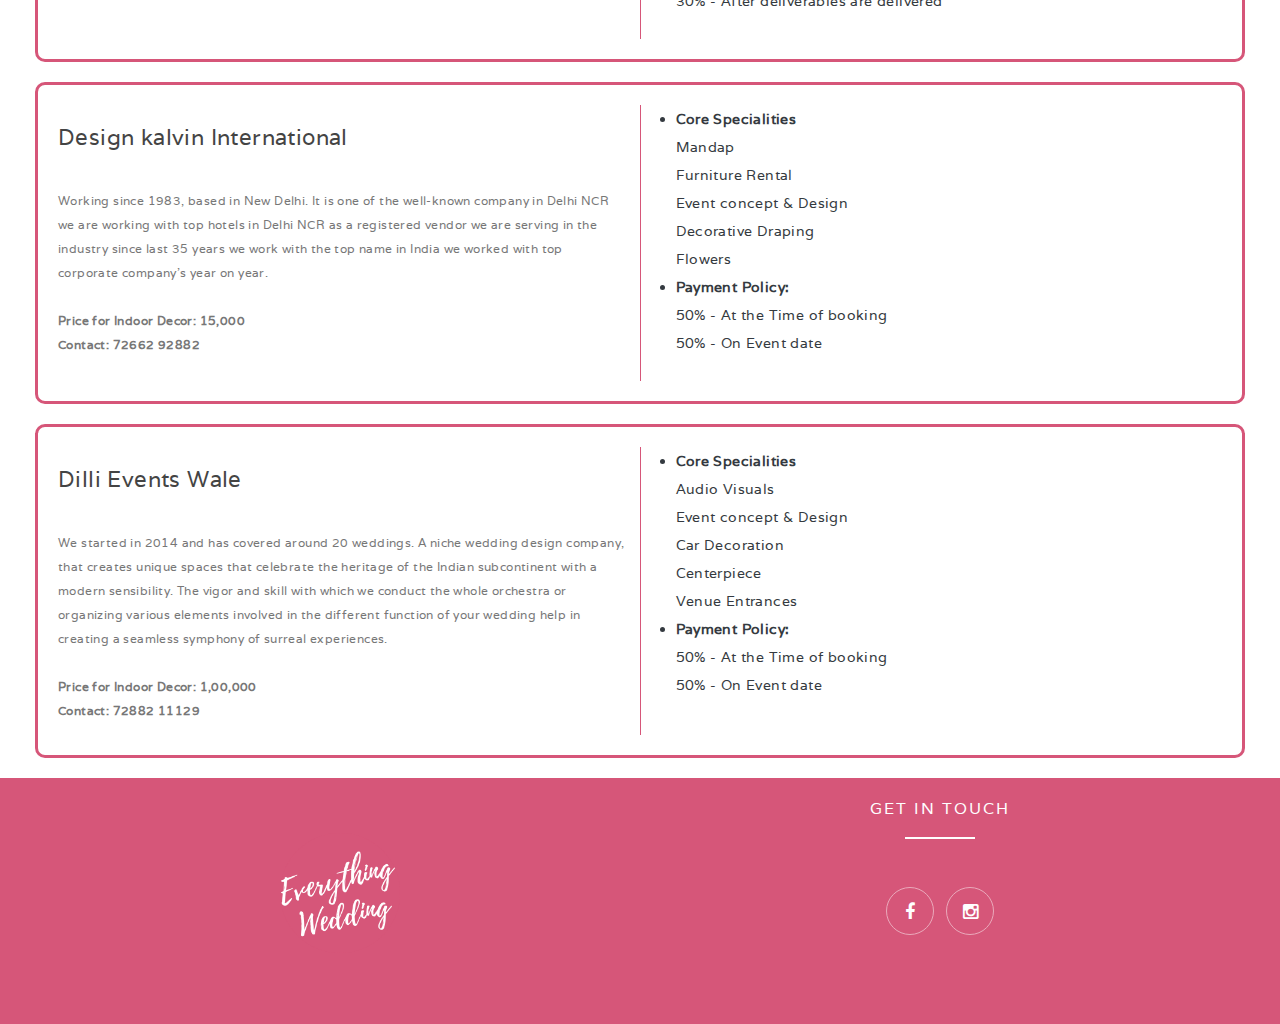
<file: decorators.html>
<!DOCTYPE html>
<!--[if IE 7]>
<html class="ie ie7" lang="en-US">
<![endif]-->
<!--[if IE 8]>
<html class="ie ie8" lang="en-US">
<![endif]-->
<!--[if !(IE 7) | !(IE 8)  ]><!-->
<html lang="en-US">
<!--<![endif]-->
    <head>
            <title>Wedding-Decorators</title>
            <!-- Global site tag (gtag.js) - Google Analytics -->
            <script async src="https://www.googletagmanager.com/gtag/js?id=UA-151309666-1"></script>
            <script>
            window.dataLayer = window.dataLayer || [];
            function gtag(){dataLayer.push(arguments);}
            gtag('js', new Date());
    
            gtag('config', 'UA-151309666-1');
            </script>
            <link rel="icon" href="images/logo.jpeg" type="image/png">
        

        <link rel="stylesheet" href="https://stackpath.bootstrapcdn.com/bootstrap/4.3.1/css/bootstrap.min.css" integrity="sha384-ggOyR0iXCbMQv3Xipma34MD+dH/1fQ784/j6cY/iJTQUOhcWr7x9JvoRxT2MZw1T" crossorigin="anonymous">
        <script src="https://code.jquery.com/jquery-3.3.1.slim.min.js" integrity="sha384-q8i/X+965DzO0rT7abK41JStQIAqVgRVzpbzo5smXKp4YfRvH+8abtTE1Pi6jizo" crossorigin="anonymous"></script>
        <script src="https://cdnjs.cloudflare.com/ajax/libs/popper.js/1.14.7/umd/popper.min.js" integrity="sha384-UO2eT0CpHqdSJQ6hJty5KVphtPhzWj9WO1clHTMGa3JDZwrnQq4sF86dIHNDz0W1" crossorigin="anonymous"></script>
        <script src="https://stackpath.bootstrapcdn.com/bootstrap/4.3.1/js/bootstrap.min.js" integrity="sha384-JjSmVgyd0p3pXB1rRibZUAYoIIy6OrQ6VrjIEaFf/nJGzIxFDsf4x0xIM+B07jRM" crossorigin="anonymous"></script>


        <link rel='stylesheet' id='contact-form-7-css'  href='css/contact-form-7.css' type='text/css' media='all' />
        <link rel='stylesheet' id='rs-plugin-settings-css'  href='css/revslider.css' type='text/css' media='all' />
        <link rel='stylesheet' id='woocommerce-layout-css'  href='css/woocommerce-layout.css' type='text/css' media='all' />
        <link rel='stylesheet' id='woocommerce-smallscreen-css'  href='css/woocommerce-smallscreen.css' type='text/css' media='only screen and (max-width: 768px)' />
        <link rel='stylesheet' id='woocommerce-general-css'  href='css/woocommerce.css' type='text/css' media='all' />
        <link rel='stylesheet' id='bootstrap-css-css'  href='css/bootstrap.min.css' type='text/css' media='all' />
        <link rel='stylesheet' id='awesome-css'  href='font/css/font-awesome.min.css' type='text/css' media='all' />
        <link rel='stylesheet' id='Varela-css'  href='http://fonts.googleapis.com/css?family=Varela' type='text/css' media='all' />
        <link rel='stylesheet' id='Rouge-css'  href='http://fonts.googleapis.com/css?family=Rouge+Script' type='text/css' media='all' />
        <link rel='stylesheet' id='owl.carousel-css'  href='css/owl.carousel.css' type='text/css' media='all' />
        <link rel='stylesheet' id='owl.theme-css'  href='css/owl.theme.css' type='text/css' media='all' />
        <link rel='stylesheet' id='flexslider-css'  href='css/flexslider.css' type='text/css' media='screen' />
        <link rel='stylesheet' id='style-css'  href='style.css' type='text/css' media='all' />
        <link rel='stylesheet' href='style-inline.css' type='text/css' media='all' />
        <link rel='stylesheet' id='js_composer_front-css'  href='css/js_composer_front.css' type='text/css' media='all' />
        <script type='text/javascript' src='js/jquery/jquery.js'></script>
        <script type='text/javascript' src='js/jquery/jquery-migrate.min.js'></script>
        <script type='text/javascript' src='js/revslider/jquery.themepunch.tools.min.js'></script>
        <script type='text/javascript' src='js/revslider/jquery.themepunch.revolution.min.js'></script>
        <script type="text/javascript">
            var themeprefix = 'plazart';
            var imgpath = 'images/';
        </script>
    </head>
    <body id="bd" class="home page page-id-13 page-template page-template-template-vc page-template-template-vc-php  wpb-js-composer js-comp-ver-4.4.2 vc_responsive tribe-theme-everline">


        <div class="everline_boxed">
            <div class="vc_row wpb_row vc_row-fluid">
                <div class="nocontainer">
                    <div class="vc_col-sm-12 wpb_column vc_column_container ">
                        <div class="wpb_wrapper">
                            <header class="tz-header tz-header1">
                                <div class="wrapbox">
                                    <div class="container">
                                        <nav class="pull-right tznav-menu">
                                            <ul id="menu-primary" class="tz-menu nav-collapse themeple_megemenu">
                                                <li id="menu-item-102" class="menu-item menu-item-type-custom menu-item-object-custom current-menu-item current_page_item menu-item-home menu-item-has-children">
                                                    <a href="index.html">Home</a>
                                                    
                                                </li>
                                                
                                                <li id="menu-item-20" class="menu-item menu-item-type-post_type menu-item-object-page menu-item-has-children">
                                                    <a href="#">Services</a>
                                                    <ul class="sub-menu non_mega_menu">
                                                        <li id="menu-item-103" class="menu-item menu-item-type-post_type menu-item-object-page">
                                                            <a href="photography.html">Photography</a>
                                                        </li>
                                                        <li id="menu-item-149" class="menu-item menu-item-type-post_type menu-item-object-page">
                                                            <a href="caterers.html">Caterers</a>
                                                        </li>
                                                        <li id="menu-item-163" class="menu-item menu-item-type-post_type menu-item-object-page">
                                                            <a href="venues.html">Halls & Venues</a>
                                                        </li>
                                                        <li id="menu-item-173" class="menu-item menu-item-type-post_type menu-item-object-page">
                                                            <a href="decorators.html">Wedding-Decorators</a>
                                                        </li>
                                                        
                                                        <li id="menu-item-173" class="menu-item menu-item-type-post_type menu-item-object-page">
                                                                <a href="beauty.html">Beauty Services</a>
                                                        </li>
                                                        <li id="menu-item-173" class="menu-item menu-item-type-post_type menu-item-object-page">
                                                                <a href="planners.html">Wedding Planners</a>
                                                        </li>
                                                    </ul>
                                                </li>
                                            </ul>
                                        </nav>
                                    </div>
                                </div>
                            </header>
                        </div>
                    </div>
                </div>
            </div>

           



            <div class="vc_row wpb_row vc_row-fluid vc_custom_1423129790882">
                <div class="nocontainer">
                    <div class="vc_col-sm-12 wpb_column vc_column_container " >
                        <div class="wpb_wrapper">
                            <div class="tzourstory">
                                <div class="container" >
                                    <center>
                                        <h3 >
                                                <a href="#" >
                                                    <img src="images/logo.jpeg" height="400" >
                                                </a>
                                            </h3>
                                        </center>
                                    <h1 class="title_ourstory">Wedding-Decorators</h1>
                                </div>
                            </div>
                        </div>
                    </div>
                </div>
        




     
   

        <div class="card bg-white text-dark" style="margin: 20px; padding: 20px; border: 3px #d65679 solid; border-radius: 10px;">
                    <div class="row">
                            <div class="col-sm" style="border-right: 1px #d65679 solid">
                                <b><h3 class="card-title">Modern Events</h3></b>
                                <p class="card-text">Based in New Delhi, we have been working since 2014 and have covered more than 100 weddings. We make it a priority to understand our client's objective and work on it to create a unique and memorable event.</p>
                                <p class="card-text"><b>Price for Indoor Decor: 1,50,000<br>Contact: 97257 62782</b></p>
                            </div>
                            <div class="col-sm">
                                <ul>
                                    <li><b>Core Specialities</b>
                                    <br>Flowers
                                    <br>Banner Prints
                                    <br>Audio Visuals
                                    <br>Decorative Draping
                                    <br>Event concept & Design</li>
                                    <li><b>Payment Policy:</b><br>
                                    20% - At the Time of booking<br>
                                    70% - On Event date<br>
                                    10% - After deliverables are delivered<br></li>
                                </ul>
                            </div>
                    </div>
        </div>


        <div class="card bg-white text-dark" style="margin: 20px; padding: 20px; border: 3px #d65679 solid; border-radius: 10px;">
                    <div class="row">
                            <div class="col-sm" style="border-right: 1px #d65679 solid">
                                <b><h3 class="card-title">Celebration Time</h3></b>
                                <p class="card-text">Celebration time is a wedding planning company. We provide all kind of service's related to wedding.we are one stop solution. We are working since 2013 and are based in New Delhi.</p>
                                <p class="card-text"><b>Price for Indoor Decor: 80,000<br>Contact: 82672 98221</b></p>
                            </div>
                            <div class="col-sm">
                                <ul>
                                    <li><b>Core Specialities</b>
                                    <br>Event concept & Design
                                    <br>Tents
                                    <br>Fireworks
                                    <br>Lighting</li>
                                    <li><b>Payment Policy:</b><br>
                                    80% - At the Time of booking<br>
                                    20% - On Event date<br>
                                </ul>
                            </div>
                    </div>
        </div>


        <div class="card bg-white text-dark" style="margin: 20px; padding: 20px; border: 3px #d65679 solid; border-radius: 10px;">
                    <div class="row">
                            <div class="col-sm" style="border-right: 1px #d65679 solid">
                                <b><h3 class="card-title"> Eventsia</h3></b>
                                <p class="card-text">We Are The Team Of Most Energetic and Passion Driven Young Talent. With Our Soothing Classy Taste, Style and Our Over Driven Creativity To Deliver You The Service Of High Quality That Your Day Becomes Memorable One. #SCN</p>
                                <p class="card-text"><b>Price for Indoor Decor: 1,00,000<br>Contact: 72662 01298</b></p>
                            </div>
                            <div class="col-sm">
                                <ul>
                                    <li><b>Core Specialities:</b>
                                    <br>Venue Entrances
                                    <br>Table Decoration
                                    <br>Centerpiece
                                    <br>Event concept & Design
                                    <br>Decorative Draping</li>
                                    <li><b>Payment Policy:</b><br>
                                    50% - At the Time of booking<br>
                                    20% - On Event date<br>
                                    30% - After deliverables are delivered<br></li>
                                </ul>
                            </div>
                    </div>
        </div>


        <div class="card bg-white text-dark" style="margin: 20px; padding: 20px; border: 3px #d65679 solid; border-radius: 10px;">
                    <div class="row">
                            <div class="col-sm" style="border-right: 1px #d65679 solid">
                                <b><h3 class="card-title">Design kalvin International</h3></b>
                                <p class="card-text">Working since 1983, based in New Delhi. It is one of the well-known company in Delhi NCR we are working with top hotels in Delhi NCR as a registered vendor we are serving in the industry since last 35 years we work with the top name in India we worked with top corporate company's year on year.</p>
                                <p class="card-text"><b>Price for Indoor Decor: 15,000<br>Contact: 72662 92882</b></p>
                            </div>
                            <div class="col-sm">
                                <ul>
                                    <li><b>Core Specialities</b>
                                    <br>Mandap
                                    <br>Furniture Rental
                                    <br>Event concept & Design
                                    <br>Decorative Draping
                                    <br>Flowers</li>
                                    <li><b>Payment Policy:</b><br>
                                    50% - At the Time of booking<br>
                                    50% - On Event date<br></li>
                                </ul>
                            </div>
                    </div>
        </div>


        <div class="card bg-white text-dark" style="margin: 20px; padding: 20px; border: 3px #d65679 solid; border-radius: 10px;">
                    <div class="row">
                            <div class="col-sm" style="border-right: 1px #d65679 solid">
                                <b><h3 class="card-title">Dilli Events Wale</h3></b>
                                <p class="card-text">We started in 2014 and has covered around 20 weddings. A niche wedding design company, that creates unique spaces that celebrate the heritage of the Indian subcontinent with a modern sensibility. The vigor and skill with which we conduct the whole orchestra or organizing various elements involved in the different function of your wedding help in creating a seamless symphony of surreal experiences.</p>
                                <p class="card-text"><b>Price for Indoor Decor: 1,00,000<br>Contact: 72882 11129</b></p>
                            </div>
                            <div class="col-sm">
                                <ul>
                                    <li><b>Core Specialities</b>
                                        <br>Audio Visuals
                                        <br>Event concept & Design
                                        <br>Car Decoration
                                        <br>Centerpiece
                                        <br>Venue Entrances</li>
                                    <li><b>Payment Policy:</b><br>
                                    50% - At the Time of booking<br>
                                    50% - On Event date<br>
                                </ul>
                            </div>
                    </div>
        </div>

    </div>

        </div>
        <footer class="tz-footer">
                <div class="container">
                    <div class="row">
                        
                        <div class="col-md-6 footerattr">
                            <aside id="widget_logo-2" class="widget_widget_logo widget">
                                <div class="tz_logo_widget">
                                    <a href="#">
                                        <img src="images/logo.jpeg"  height="150px">
                                    </a>
                                </div>
                            </aside>
                        </div>
                        <div class="col-md-6 footerattr">
                            <aside id="tz_social-2" class="widget_tz_social widget">
                                <h4 class="module-title title-widget"><span>GET IN TOUCH</span></h4>
                                <div class="tz_social">
                                    <a href="#" class="fa fa-facebook"></a>
                                    <a href="#" class="fa fa-instagram"></a>
                                </div>
                            </aside>
                        </div>
                    </div><!--end class row-->
                </div><!--end class container-->
            </footer>
        <script type='text/javascript' src='js/contact-form-7/jquery.form.min.js'></script>
        <script type='text/javascript' src='js/contact-form-7/scripts.js'></script>
        <script type='text/javascript' src='js/woocommerce/add-to-cart.min.js'></script>
        <script type='text/javascript' src='js/woocommerce/jquery.blockUI.min.js'></script>
        <script type='text/javascript' src='js/woocommerce/woocommerce.min.js'></script>
        <script type='text/javascript' src='js/woocommerce/jquery.cookie.min.js'></script>
        <script type='text/javascript' src='js/woocommerce/cart-fragments.min.js'></script>
        <script type='text/javascript' src='js/bootstrap.min.js'></script>
        <script type='text/javascript' src='js/jquery.parallax-1.1.3.js'></script>
        <script type='text/javascript' src='js/owl.carousel.js'></script>
        <script type='text/javascript' src='js/jquery.flexslider.js'></script>
        <script type='text/javascript' src='js/off-canvas.js'></script>
        <script type='text/javascript' src='js/everlinecookie.js'></script>
        <script type='text/javascript' src='js/js_composer_front.js'></script>
        <script type='text/javascript' src='js/countdown.js'></script>
        <script type='text/javascript' src='js/jquery.isotope.min.js'></script>
        <script type='text/javascript' src='js/custom-portfolio.js'></script>
        <script type='text/javascript' src='js/jquery.jplayer.min.js'></script>
        <script type='text/javascript' src='js/jplayer.playlist.min.js'></script>
        <script type='text/javascript' src='js/custom.js'></script>
    </body>
</html>
</file>
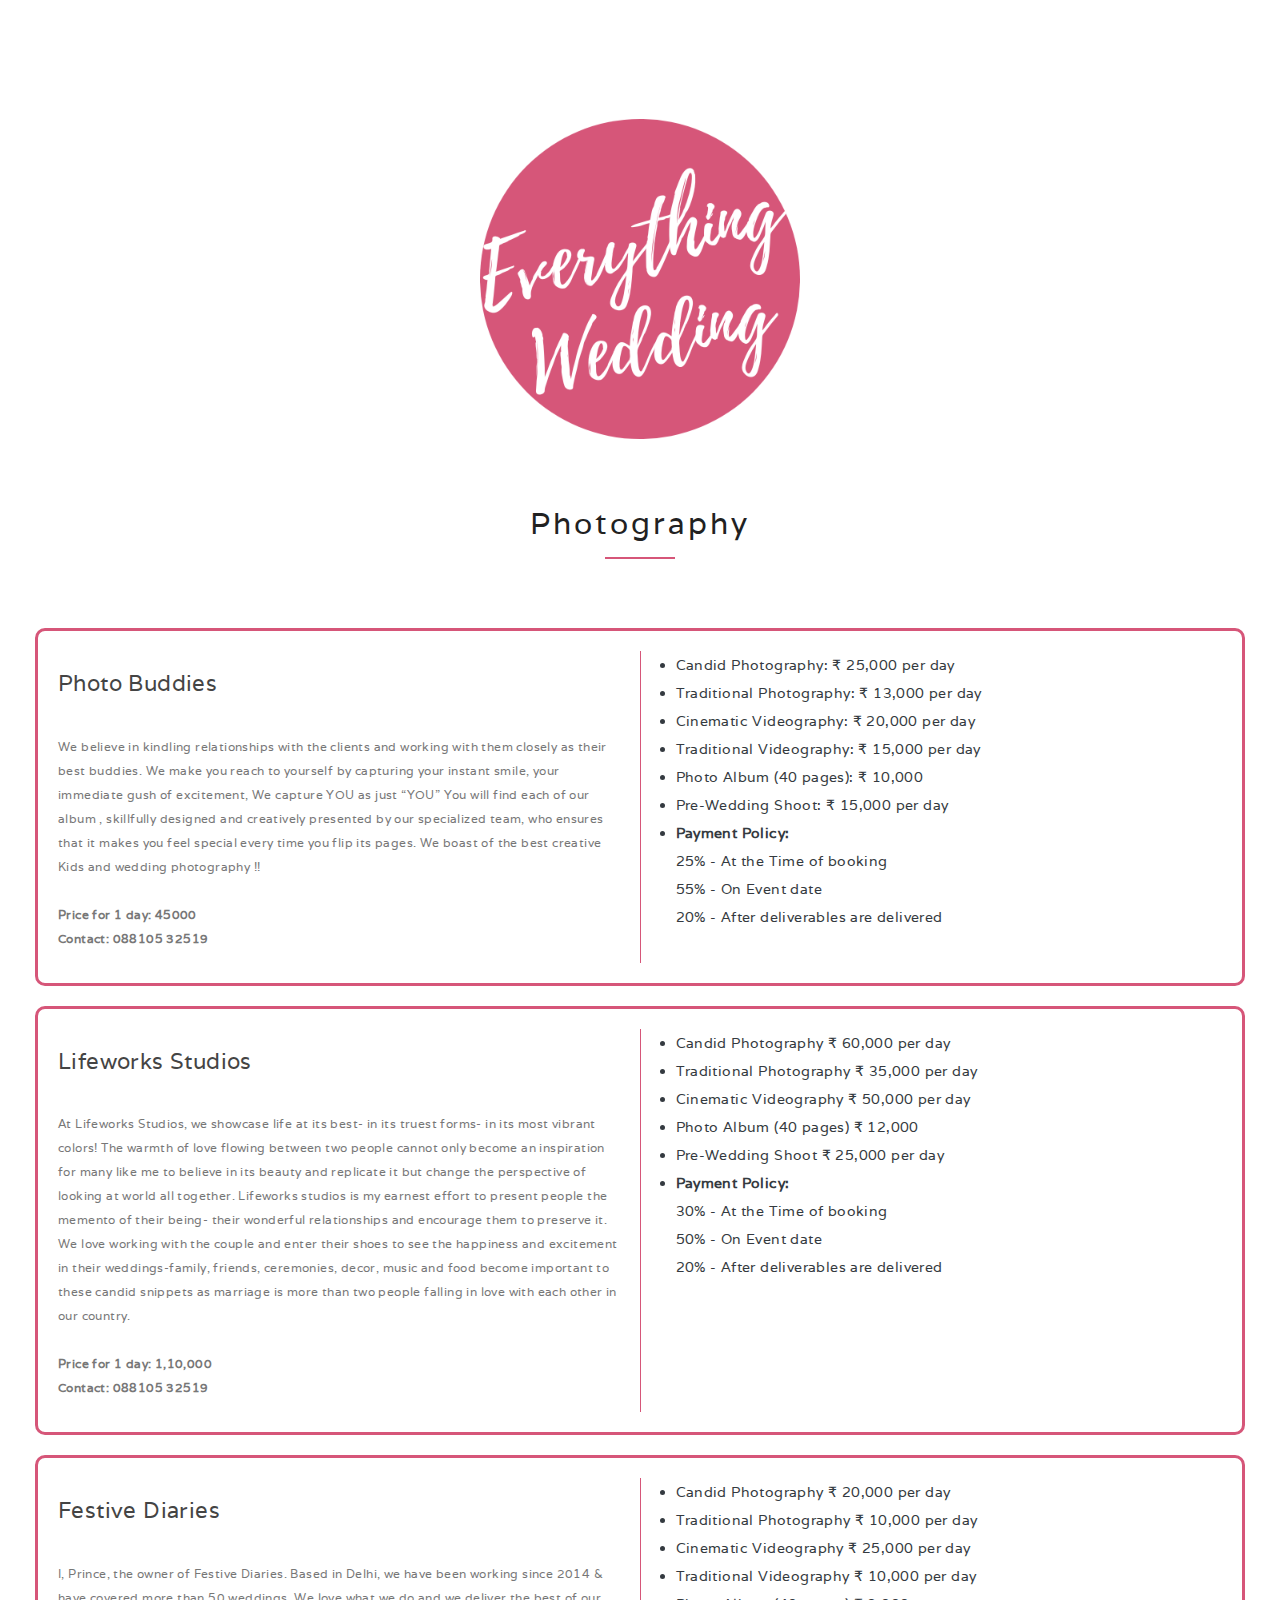
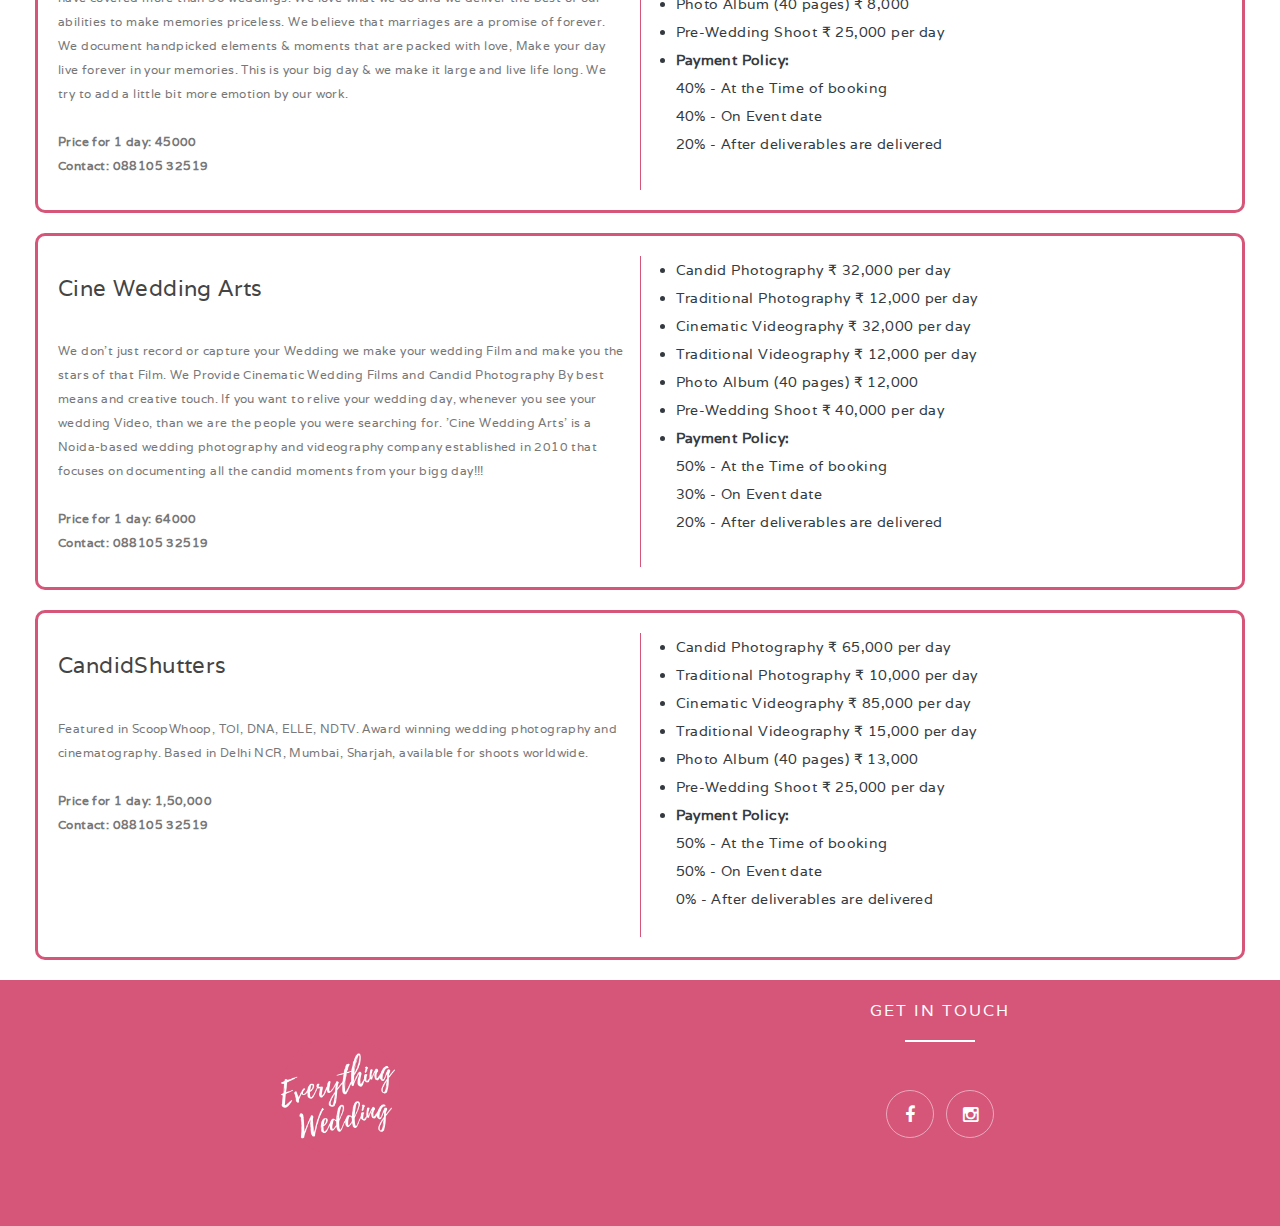
<file: photography.html>
<!DOCTYPE html>
<!--[if IE 7]>
<html class="ie ie7" lang="en-US">
<![endif]-->
<!--[if IE 8]>
<html class="ie ie8" lang="en-US">
<![endif]-->
<!--[if !(IE 7) | !(IE 8)  ]><!-->
<html lang="en-US">
<!--<![endif]-->
    <head>
        <!-- Global site tag (gtag.js) - Google Analytics -->
        <script async src="https://www.googletagmanager.com/gtag/js?id=UA-151309666-1"></script>
        <script>
        window.dataLayer = window.dataLayer || [];
        function gtag(){dataLayer.push(arguments);}
        gtag('js', new Date());

        gtag('config', 'UA-151309666-1');
        </script>


        <link rel="stylesheet" href="https://stackpath.bootstrapcdn.com/bootstrap/4.3.1/css/bootstrap.min.css" integrity="sha384-ggOyR0iXCbMQv3Xipma34MD+dH/1fQ784/j6cY/iJTQUOhcWr7x9JvoRxT2MZw1T" crossorigin="anonymous">
        <script src="https://code.jquery.com/jquery-3.3.1.slim.min.js" integrity="sha384-q8i/X+965DzO0rT7abK41JStQIAqVgRVzpbzo5smXKp4YfRvH+8abtTE1Pi6jizo" crossorigin="anonymous"></script>
        <script src="https://cdnjs.cloudflare.com/ajax/libs/popper.js/1.14.7/umd/popper.min.js" integrity="sha384-UO2eT0CpHqdSJQ6hJty5KVphtPhzWj9WO1clHTMGa3JDZwrnQq4sF86dIHNDz0W1" crossorigin="anonymous"></script>
        <script src="https://stackpath.bootstrapcdn.com/bootstrap/4.3.1/js/bootstrap.min.js" integrity="sha384-JjSmVgyd0p3pXB1rRibZUAYoIIy6OrQ6VrjIEaFf/nJGzIxFDsf4x0xIM+B07jRM" crossorigin="anonymous"></script>


        <link rel='stylesheet' id='contact-form-7-css'  href='css/contact-form-7.css' type='text/css' media='all' />
        <link rel='stylesheet' id='rs-plugin-settings-css'  href='css/revslider.css' type='text/css' media='all' />
        <link rel='stylesheet' id='woocommerce-layout-css'  href='css/woocommerce-layout.css' type='text/css' media='all' />
        <link rel='stylesheet' id='woocommerce-smallscreen-css'  href='css/woocommerce-smallscreen.css' type='text/css' media='only screen and (max-width: 768px)' />
        <link rel='stylesheet' id='woocommerce-general-css'  href='css/woocommerce.css' type='text/css' media='all' />
        <link rel='stylesheet' id='bootstrap-css-css'  href='css/bootstrap.min.css' type='text/css' media='all' />
        <link rel='stylesheet' id='awesome-css'  href='font/css/font-awesome.min.css' type='text/css' media='all' />
        <link rel='stylesheet' id='Varela-css'  href='http://fonts.googleapis.com/css?family=Varela' type='text/css' media='all' />
        <link rel='stylesheet' id='Rouge-css'  href='http://fonts.googleapis.com/css?family=Rouge+Script' type='text/css' media='all' />
        <link rel='stylesheet' id='owl.carousel-css'  href='css/owl.carousel.css' type='text/css' media='all' />
        <link rel='stylesheet' id='owl.theme-css'  href='css/owl.theme.css' type='text/css' media='all' />
        <link rel='stylesheet' id='flexslider-css'  href='css/flexslider.css' type='text/css' media='screen' />
        <link rel='stylesheet' id='style-css'  href='style.css' type='text/css' media='all' />
        <link rel='stylesheet' href='style-inline.css' type='text/css' media='all' />
        <link rel='stylesheet' id='js_composer_front-css'  href='css/js_composer_front.css' type='text/css' media='all' />
        <script type='text/javascript' src='js/jquery/jquery.js'></script>
        <script type='text/javascript' src='js/jquery/jquery-migrate.min.js'></script>
        <script type='text/javascript' src='js/revslider/jquery.themepunch.tools.min.js'></script>
        <script type='text/javascript' src='js/revslider/jquery.themepunch.revolution.min.js'></script>
        <script type="text/javascript">
            var themeprefix = 'plazart';
            var imgpath = 'images/';
        </script>
    </head>
    <body id="bd" class="home page page-id-13 page-template page-template-template-vc page-template-template-vc-php  wpb-js-composer js-comp-ver-4.4.2 vc_responsive tribe-theme-everline">


        <div class="everline_boxed">
            <div class="vc_row wpb_row vc_row-fluid">
                <div class="nocontainer">
                    <div class="vc_col-sm-12 wpb_column vc_column_container ">
                        <div class="wpb_wrapper">
                            <header class="tz-header tz-header1">
                                <div class="wrapbox">
                                    <div class="container">
                                        <nav class="pull-right tznav-menu">
                                            <ul id="menu-primary" class="tz-menu nav-collapse themeple_megemenu">
                                                <li id="menu-item-102" class="menu-item menu-item-type-custom menu-item-object-custom current-menu-item current_page_item menu-item-home menu-item-has-children">
                                                    <a href="index.html">Home</a>
                                                    
                                                </li>
                                                
                                                <li id="menu-item-20" class="menu-item menu-item-type-post_type menu-item-object-page menu-item-has-children">
                                                    <a href="#">Services</a>
                                                    <ul class="sub-menu non_mega_menu">
                                                        <li id="menu-item-103" class="menu-item menu-item-type-post_type menu-item-object-page">
                                                            <a href="photography.html">Photography</a>
                                                        </li>
                                                        <li id="menu-item-149" class="menu-item menu-item-type-post_type menu-item-object-page">
                                                            <a href="caterers.html">Caterers</a>
                                                        </li>
                                                        <li id="menu-item-163" class="menu-item menu-item-type-post_type menu-item-object-page">
                                                            <a href="venues.html">Halls & Venues</a>
                                                        </li>
                                                        <li id="menu-item-173" class="menu-item menu-item-type-post_type menu-item-object-page">
                                                            <a href="decorators.html">Wedding-Decorators</a>
                                                        </li>
                                                        
                                                        <li id="menu-item-173" class="menu-item menu-item-type-post_type menu-item-object-page">
                                                                <a href="beauty.html">Beauty Services</a>
                                                        </li>
                                                        <li id="menu-item-173" class="menu-item menu-item-type-post_type menu-item-object-page">
                                                                <a href="planners.html">Wedding Planners</a>
                                                        </li>
                                                    </ul>
                                                </li>
                                            </ul>
                                        </nav>
                                    </div>
                                </div>
                            </header>
                        </div>
                    </div>
                </div>
            </div>

           



            <div class="vc_row wpb_row vc_row-fluid vc_custom_1423129790882">
                <div class="nocontainer">
                    <div class="vc_col-sm-12 wpb_column vc_column_container " >
                        <div class="wpb_wrapper">
                            <div class="tzourstory">
                                <div class="container" >
                                    <center>
                                        <h3 >
                                                <a href="#" >
                                                    <img src="images/logo.jpeg" height="400" >
                                                </a>
                                            </h3>
                                        </center>
                                    <h1 class="title_ourstory">Photography</h1>
                                </div>
                            </div>
                        </div>
                    </div>
                </div>
        




     
   

        <div class="card bg-white text-dark" style="margin: 20px; padding: 20px; border: 3px #d65679 solid; border-radius: 10px;">
                    <div class="row">
                            <div class="col-sm" style="border-right: 1px #d65679 solid">
                                <b><h3 class="card-title"> Photo Buddies</h3></b>
                                <p class="card-text">We believe in kindling relationships with the clients and working with them closely as their best buddies. We make you reach to yourself by capturing your instant smile, your immediate gush of excitement, We capture YOU as just “YOU” You will find each of our album , skillfully designed and creatively presented by our specialized team, who ensures that it makes you feel special every time you flip its pages. We boast of the best creative Kids and wedding photography !!</p>
                                <p class="card-text"><b>Price for 1 day: 45000<br>Contact: 088105 32519</b></p>
                            </div>
                            <div class="col-sm">
                                <ul>
                                    <li>Candid Photography:
                                        ₹ 25,000 per day</li>
                                    <li>Traditional Photography:
                                        ₹ 13,000 per day</li>
                                    <li>Cinematic Videography:
                                        ₹ 20,000 per day</li>
                                    <li>Traditional Videography:
                                        ₹ 15,000 per day</li>
                                    <li>Photo Album (40 pages):
                                        ₹ 10,000</li>
                                    <li>Pre-Wedding Shoot:
                                        ₹ 15,000 per day</li>
                                    <li><b>Payment Policy:</b><br>
                                    25% - At the Time of booking<br>
                                    55% - On Event date<br>
                                    20% - After deliverables are delivered<br></li>
                                </ul>
                            </div>
                    </div>
        </div>


        <div class="card bg-white text-dark" style="margin: 20px; padding: 20px; border: 3px #d65679 solid; border-radius: 10px;">
                    <div class="row">
                            <div class="col-sm" style="border-right: 1px #d65679 solid">
                                <b><h3 class="card-title"> 
                                        Lifeworks Studios</h3></b>
                                <p class="card-text">At Lifeworks Studios, we showcase life at its best- in its truest forms- in its most vibrant colors! The warmth of love flowing between two people cannot only become an inspiration for many like me to believe in its beauty and replicate it but change the perspective of looking at world all together. Lifeworks studios is my earnest effort to present people the memento of their being- their wonderful relationships and encourage them to preserve it. We love working with the couple and enter their shoes to see the happiness and excitement in their weddings-family, friends, ceremonies, decor, music and food become important to these candid snippets as marriage is more than two people falling in love with each other in our country. </p>
                                <p class="card-text"><b>Price for 1 day: 1,10,000<br>Contact: 088105 32519</b></p>
                            </div>
                            <div class="col-sm">
                                <ul>
                                    <li>Candid Photography
                                        ₹ 60,000 per day</li>
                                    <li>Traditional Photography
                                        ₹ 35,000 per day</li>
                                    <li>Cinematic Videography
                                        ₹ 50,000 per day</li>
                                    <li>Photo Album (40 pages)
                                        ₹ 12,000</li>
                                    <li>Pre-Wedding Shoot
                                        ₹ 25,000 per day</li>
                                    <li><b>Payment Policy:</b><br>
                                    30% - At the Time of booking<br>
                                    50% - On Event date<br>
                                    20% - After deliverables are delivered<br></li>
                                </ul>
                            </div>
                    </div>
        </div>


        <div class="card bg-white text-dark" style="margin: 20px; padding: 20px; border: 3px #d65679 solid; border-radius: 10px;">
                    <div class="row">
                            <div class="col-sm" style="border-right: 1px #d65679 solid">
                                <b><h3 class="card-title"> 
                                        Festive Diaries</h3></b>
                                <p class="card-text">I, Prince, the owner of Festive Diaries. Based in Delhi, we have been working since 2014 & have covered more than 50 weddings. We love what we do and we deliver the best of our abilities to make memories priceless. We believe that marriages are a promise of forever. We document handpicked elements & moments that are packed with love, Make your day live forever in your memories. This is your big day & we make it large and live life long. We try to add a little bit more emotion by our work.​</p>
                                <p class="card-text"><b>Price for 1 day: 45000<br>Contact: 088105 32519</b></p>
                            </div>
                            <div class="col-sm">
                                <ul>
                                    <li>Candid Photography
                                        ₹ 20,000 per day</li>
                                    <li>Traditional Photography
                                        ₹ 10,000 per day</li>
                                    <li>Cinematic Videography
                                        ₹ 25,000 per day</li>
                                    <li>Traditional Videography
                                        ₹ 10,000 per day</li>
                                    <li>Photo Album (40 pages)
                                        ₹ 8,000</li>
                                    <li>Pre-Wedding Shoot
                                        ₹ 25,000 per day</li>
                                    <li><b>Payment Policy:</b><br>
                                    40% - At the Time of booking<br>
                                    40% - On Event date<br>
                                    20% - After deliverables are delivered<br></li>
                                </ul>
                            </div>
                    </div>
        </div>


        <div class="card bg-white text-dark" style="margin: 20px; padding: 20px; border: 3px #d65679 solid; border-radius: 10px;">
                    <div class="row">
                            <div class="col-sm" style="border-right: 1px #d65679 solid">
                                <b><h3 class="card-title">
                                        Cine Wedding Arts</h3></b>
                                <p class="card-text">We don't just record or capture your Wedding we make your wedding Film and make you the stars of that Film. We Provide Cinematic Wedding Films and Candid Photography By best means and creative touch. If you want to relive your wedding day, whenever you see your wedding Video, than we are the people you were searching for. 'Cine Wedding Arts' is a Noida-based wedding photography and videography company established in 2010 that focuses on documenting all the candid moments from your bigg day!!!</p>
                                <p class="card-text"><b>Price for 1 day: 64000<br>Contact: 088105 32519</b></p>
                            </div>
                            <div class="col-sm">
                                <ul>
                                    <li>Candid Photography
                                        ₹ 32,000 per day</li>
                                    <li>Traditional Photography
                                        ₹ 12,000 per day</li>
                                    <li>Cinematic Videography
                                        ₹ 32,000 per day</li>
                                    <li>Traditional Videography
                                        ₹ 12,000 per day</li>
                                    <li>Photo Album (40 pages)
                                        ₹ 12,000</li>
                                    <li>Pre-Wedding Shoot
                                        ₹ 40,000 per day</li>
                                    <li><b>Payment Policy:</b><br>
                                    50% - At the Time of booking<br>
                                    30% - On Event date<br>
                                    20% - After deliverables are delivered<br></li>
                                </ul>
                            </div>
                    </div>
        </div>


        <div class="card bg-white text-dark" style="margin: 20px; padding: 20px; border: 3px #d65679 solid; border-radius: 10px;">
                    <div class="row">
                            <div class="col-sm" style="border-right: 1px #d65679 solid">
                                <b><h3 class="card-title"> 
                                        CandidShutters</h3></b>
                                <p class="card-text">Featured in ScoopWhoop, TOI, DNA, ELLE, NDTV. Award winning wedding photography and cinematography. Based in Delhi NCR, Mumbai, Sharjah, available for shoots worldwide.</p>
                                <p class="card-text"><b>Price for 1 day: 1,50,000<br>Contact: 088105 32519</b></p>
                            </div>
                            <div class="col-sm">
                                <ul>
                                    <li>Candid Photography
                                        ₹ 65,000 per day</li>
                                    <li>Traditional Photography
                                        ₹ 10,000 per day</li>
                                    <li>Cinematic Videography
                                        ₹ 85,000 per day</li>
                                    <li>Traditional Videography
                                        ₹ 15,000 per day</li>
                                    <li>Photo Album (40 pages)
                                        ₹ 13,000</li>
                                    <li>Pre-Wedding Shoot
                                        ₹ 25,000 per day</li>
                                    <li><b>Payment Policy:</b><br>
                                    50% - At the Time of booking<br>
                                    50% - On Event date<br>
                                    0% - After deliverables are delivered<br></li>
                                </ul>
                            </div>
                    </div>
        </div>

    </div>

        </div>
        <footer class="tz-footer">
                <div class="container">
                    <div class="row">
                        
                        <div class="col-md-6 footerattr">
                            <aside id="widget_logo-2" class="widget_widget_logo widget">
                                <div class="tz_logo_widget">
                                    <a href="#">
                                        <img src="images/logo.jpeg"  height="150px">
                                    </a>
                                </div>
                            </aside>
                        </div>
                        <div class="col-md-6 footerattr">
                            <aside id="tz_social-2" class="widget_tz_social widget">
                                <h4 class="module-title title-widget"><span>GET IN TOUCH</span></h4>
                                <div class="tz_social">
                                    <a href="#" class="fa fa-facebook"></a>
                                    <a href="#" class="fa fa-instagram"></a>
                                </div>
                            </aside>
                        </div>
                    </div><!--end class row-->
                </div><!--end class container-->
            </footer>
        <script type='text/javascript' src='js/contact-form-7/jquery.form.min.js'></script>
        <script type='text/javascript' src='js/contact-form-7/scripts.js'></script>
        <script type='text/javascript' src='js/woocommerce/add-to-cart.min.js'></script>
        <script type='text/javascript' src='js/woocommerce/jquery.blockUI.min.js'></script>
        <script type='text/javascript' src='js/woocommerce/woocommerce.min.js'></script>
        <script type='text/javascript' src='js/woocommerce/jquery.cookie.min.js'></script>
        <script type='text/javascript' src='js/woocommerce/cart-fragments.min.js'></script>
        <script type='text/javascript' src='js/bootstrap.min.js'></script>
        <script type='text/javascript' src='js/jquery.parallax-1.1.3.js'></script>
        <script type='text/javascript' src='js/owl.carousel.js'></script>
        <script type='text/javascript' src='js/jquery.flexslider.js'></script>
        <script type='text/javascript' src='js/off-canvas.js'></script>
        <script type='text/javascript' src='js/everlinecookie.js'></script>
        <script type='text/javascript' src='js/js_composer_front.js'></script>
        <script type='text/javascript' src='js/countdown.js'></script>
        <script type='text/javascript' src='js/jquery.isotope.min.js'></script>
        <script type='text/javascript' src='js/custom-portfolio.js'></script>
        <script type='text/javascript' src='js/jquery.jplayer.min.js'></script>
        <script type='text/javascript' src='js/jplayer.playlist.min.js'></script>
        <script type='text/javascript' src='js/custom.js'></script>
    </body>
</html>
</file>
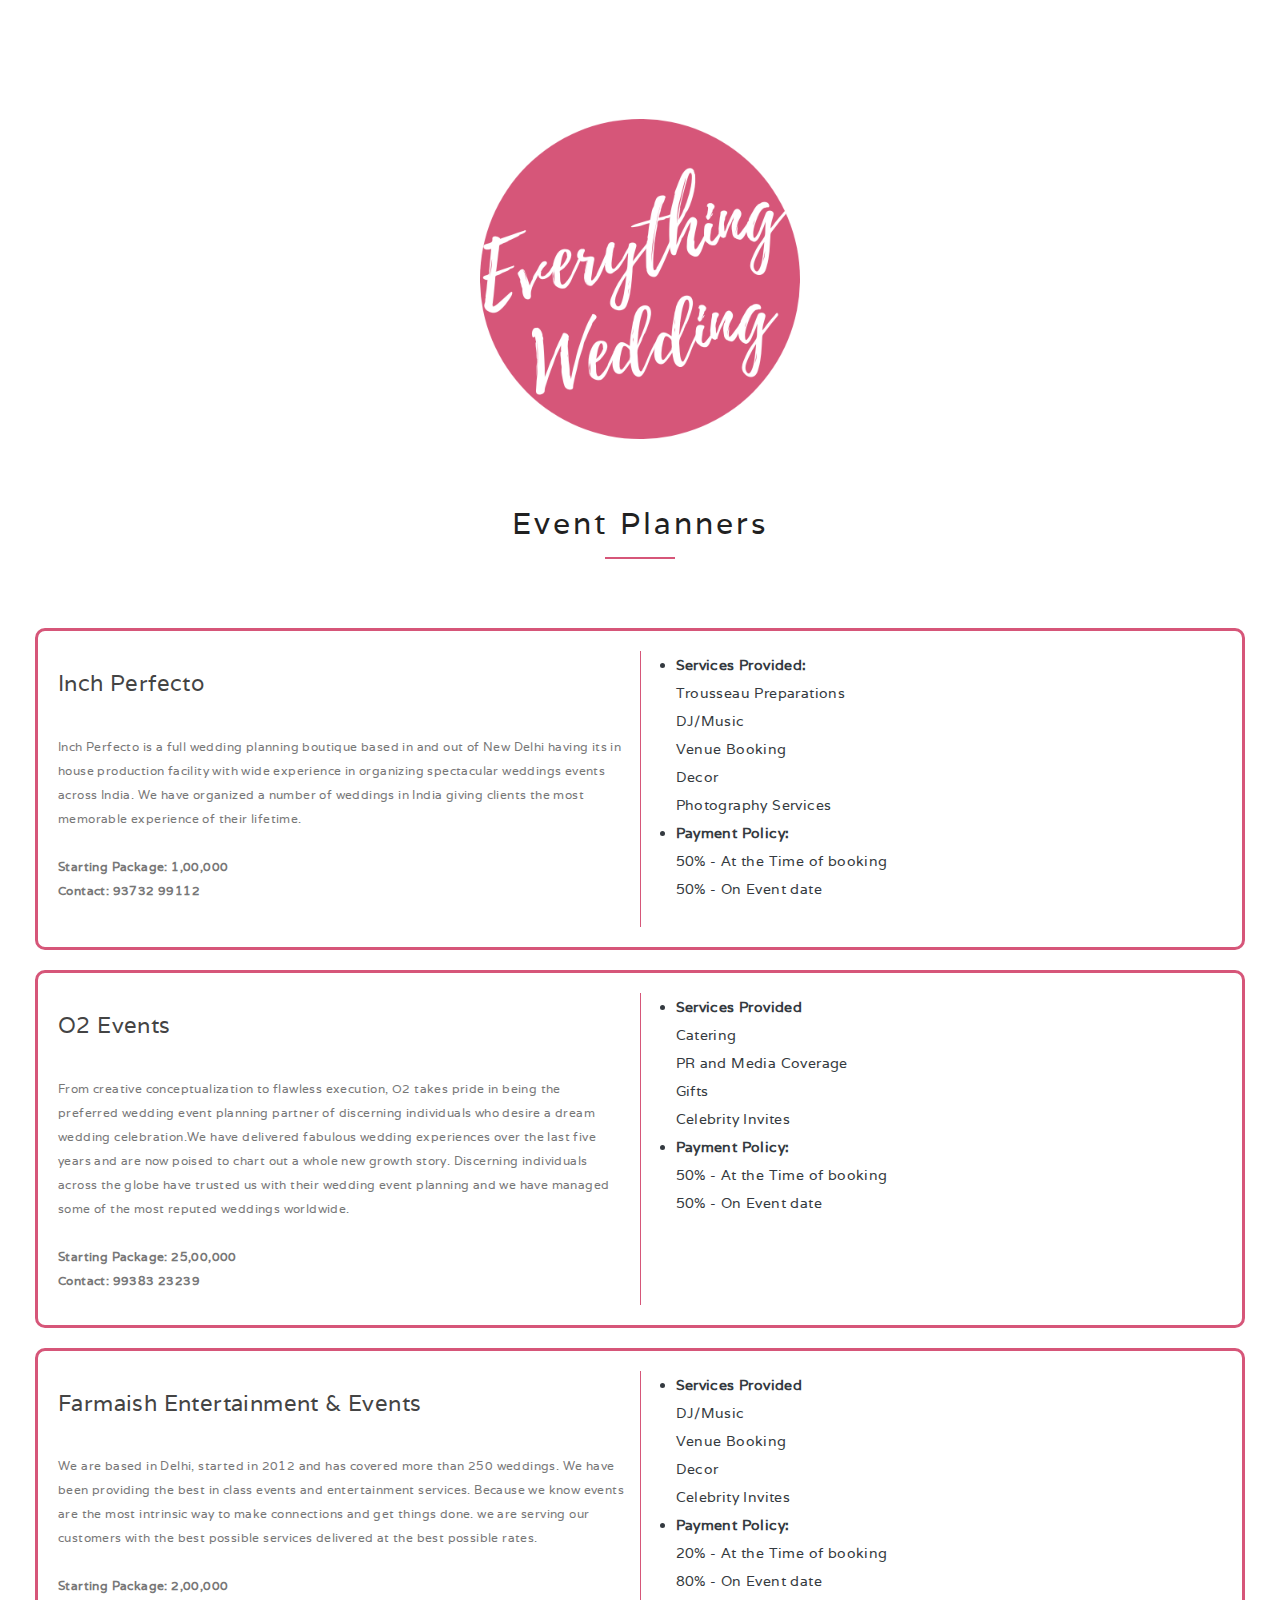
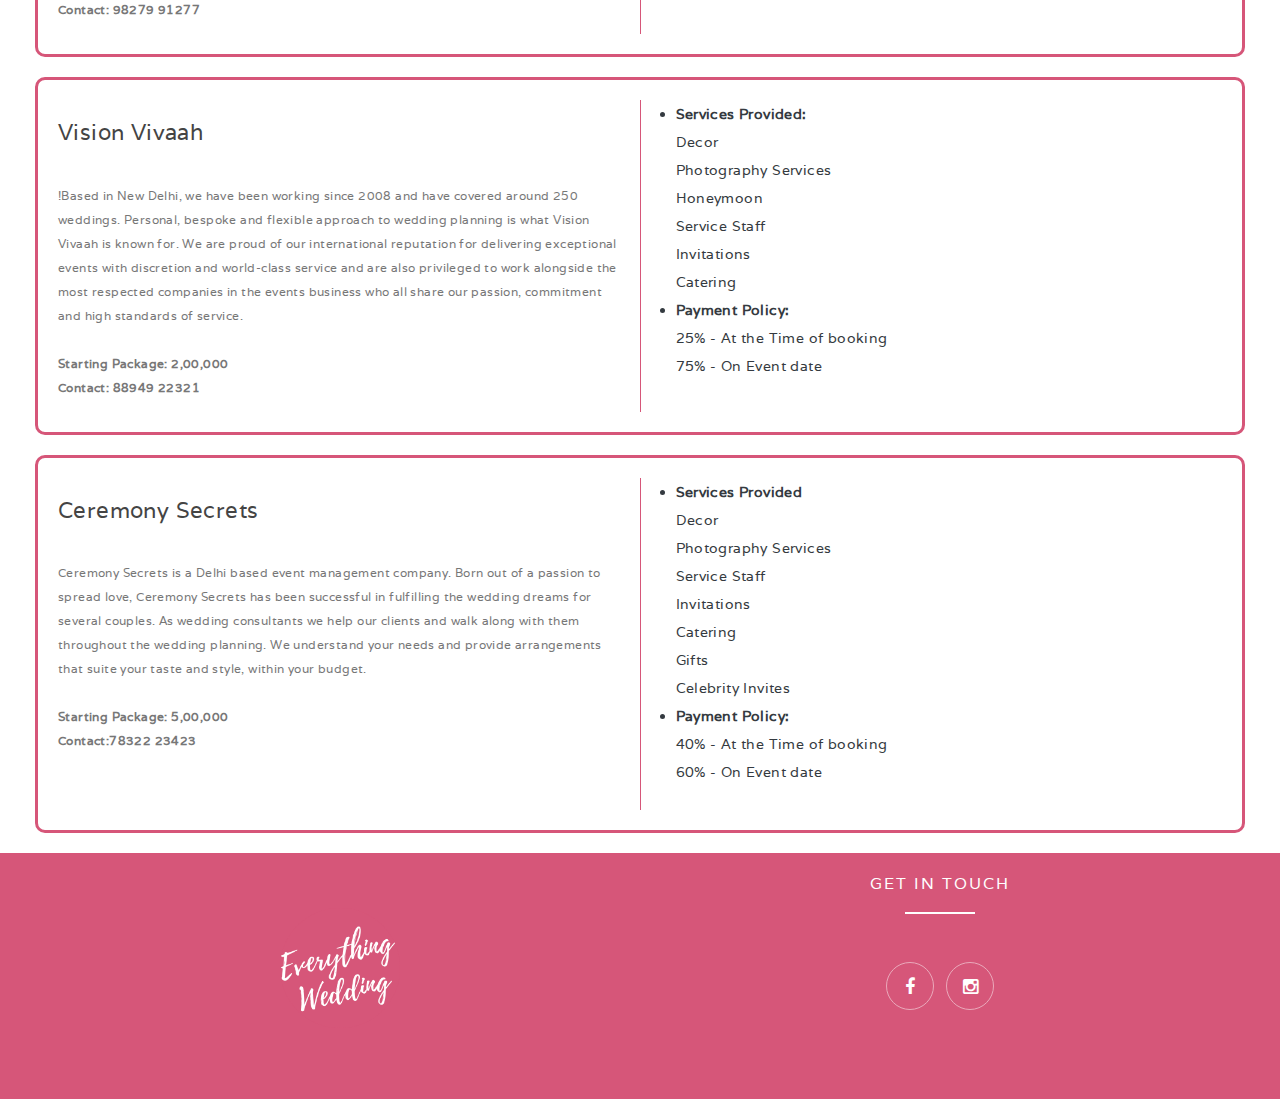
<file: planners.html>
<!DOCTYPE html>
<!--[if IE 7]>
<html class="ie ie7" lang="en-US">
<![endif]-->
<!--[if IE 8]>
<html class="ie ie8" lang="en-US">
<![endif]-->
<!--[if !(IE 7) | !(IE 8)  ]><!-->
<html lang="en-US">
<!--<![endif]-->
    <head>
        

        <link rel="stylesheet" href="https://stackpath.bootstrapcdn.com/bootstrap/4.3.1/css/bootstrap.min.css" integrity="sha384-ggOyR0iXCbMQv3Xipma34MD+dH/1fQ784/j6cY/iJTQUOhcWr7x9JvoRxT2MZw1T" crossorigin="anonymous">
        <script src="https://code.jquery.com/jquery-3.3.1.slim.min.js" integrity="sha384-q8i/X+965DzO0rT7abK41JStQIAqVgRVzpbzo5smXKp4YfRvH+8abtTE1Pi6jizo" crossorigin="anonymous"></script>
        <script src="https://cdnjs.cloudflare.com/ajax/libs/popper.js/1.14.7/umd/popper.min.js" integrity="sha384-UO2eT0CpHqdSJQ6hJty5KVphtPhzWj9WO1clHTMGa3JDZwrnQq4sF86dIHNDz0W1" crossorigin="anonymous"></script>
        <script src="https://stackpath.bootstrapcdn.com/bootstrap/4.3.1/js/bootstrap.min.js" integrity="sha384-JjSmVgyd0p3pXB1rRibZUAYoIIy6OrQ6VrjIEaFf/nJGzIxFDsf4x0xIM+B07jRM" crossorigin="anonymous"></script>


        <link rel='stylesheet' id='contact-form-7-css'  href='css/contact-form-7.css' type='text/css' media='all' />
        <link rel='stylesheet' id='rs-plugin-settings-css'  href='css/revslider.css' type='text/css' media='all' />
        <link rel='stylesheet' id='woocommerce-layout-css'  href='css/woocommerce-layout.css' type='text/css' media='all' />
        <link rel='stylesheet' id='woocommerce-smallscreen-css'  href='css/woocommerce-smallscreen.css' type='text/css' media='only screen and (max-width: 768px)' />
        <link rel='stylesheet' id='woocommerce-general-css'  href='css/woocommerce.css' type='text/css' media='all' />
        <link rel='stylesheet' id='bootstrap-css-css'  href='css/bootstrap.min.css' type='text/css' media='all' />
        <link rel='stylesheet' id='awesome-css'  href='font/css/font-awesome.min.css' type='text/css' media='all' />
        <link rel='stylesheet' id='Varela-css'  href='http://fonts.googleapis.com/css?family=Varela' type='text/css' media='all' />
        <link rel='stylesheet' id='Rouge-css'  href='http://fonts.googleapis.com/css?family=Rouge+Script' type='text/css' media='all' />
        <link rel='stylesheet' id='owl.carousel-css'  href='css/owl.carousel.css' type='text/css' media='all' />
        <link rel='stylesheet' id='owl.theme-css'  href='css/owl.theme.css' type='text/css' media='all' />
        <link rel='stylesheet' id='flexslider-css'  href='css/flexslider.css' type='text/css' media='screen' />
        <link rel='stylesheet' id='style-css'  href='style.css' type='text/css' media='all' />
        <link rel='stylesheet' href='style-inline.css' type='text/css' media='all' />
        <link rel='stylesheet' id='js_composer_front-css'  href='css/js_composer_front.css' type='text/css' media='all' />
        <script type='text/javascript' src='js/jquery/jquery.js'></script>
        <script type='text/javascript' src='js/jquery/jquery-migrate.min.js'></script>
        <script type='text/javascript' src='js/revslider/jquery.themepunch.tools.min.js'></script>
        <script type='text/javascript' src='js/revslider/jquery.themepunch.revolution.min.js'></script>
        <script type="text/javascript">
            var themeprefix = 'plazart';
            var imgpath = 'images/';
        </script>
    </head>
    <body id="bd" class="home page page-id-13 page-template page-template-template-vc page-template-template-vc-php  wpb-js-composer js-comp-ver-4.4.2 vc_responsive tribe-theme-everline">


        <div class="everline_boxed">
            <div class="vc_row wpb_row vc_row-fluid">
                <div class="nocontainer">
                    <div class="vc_col-sm-12 wpb_column vc_column_container ">
                        <div class="wpb_wrapper">
                            <header class="tz-header tz-header1">
                                <div class="wrapbox">
                                    <div class="container">
                                        <nav class="pull-right tznav-menu">
                                            <ul id="menu-primary" class="tz-menu nav-collapse themeple_megemenu">
                                                <li id="menu-item-102" class="menu-item menu-item-type-custom menu-item-object-custom current-menu-item current_page_item menu-item-home menu-item-has-children">
                                                    <a href="index.html">Home</a>
                                                    
                                                </li>
                                                
                                                <li id="menu-item-20" class="menu-item menu-item-type-post_type menu-item-object-page menu-item-has-children">
                                                    <a href="#">Services</a>
                                                    <ul class="sub-menu non_mega_menu">
                                                        <li id="menu-item-103" class="menu-item menu-item-type-post_type menu-item-object-page">
                                                            <a href="photography.html">Photography</a>
                                                        </li>
                                                        <li id="menu-item-149" class="menu-item menu-item-type-post_type menu-item-object-page">
                                                            <a href="caterers.html">Caterers</a>
                                                        </li>
                                                        <li id="menu-item-163" class="menu-item menu-item-type-post_type menu-item-object-page">
                                                            <a href="venues.html">Halls & Venues</a>
                                                        </li>
                                                        <li id="menu-item-173" class="menu-item menu-item-type-post_type menu-item-object-page">
                                                            <a href="decorators.html">Wedding-Decorators</a>
                                                        </li>
                                                        
                                                        <li id="menu-item-173" class="menu-item menu-item-type-post_type menu-item-object-page">
                                                                <a href="beauty.html">Beauty Services</a>
                                                        </li>
                                                        <li id="menu-item-173" class="menu-item menu-item-type-post_type menu-item-object-page">
                                                                <a href="planners.html">Wedding Planners</a>
                                                        </li>
                                                    </ul>
                                                </li>
                                            </ul>
                                        </nav>
                                    </div>
                                </div>
                            </header>
                        </div>
                    </div>
                </div>
            </div>

           



            <div class="vc_row wpb_row vc_row-fluid vc_custom_1423129790882">
                <div class="nocontainer">
                    <div class="vc_col-sm-12 wpb_column vc_column_container " >
                        <div class="wpb_wrapper">
                            <div class="tzourstory">
                                <div class="container" >
                                    <center>
                                        <h3 >
                                                <a href="#" >
                                                    <img src="images/logo.jpeg" height="400" >
                                                </a>
                                            </h3>
                                        </center>
                                    <h1 class="title_ourstory">Event Planners</h1>
                                </div>
                            </div>
                        </div>
                    </div>
                </div>
        




     
   

        <div class="card bg-white text-dark" style="margin: 20px; padding: 20px; border: 3px #d65679 solid; border-radius: 10px;">
                    <div class="row">
                            <div class="col-sm" style="border-right: 1px #d65679 solid">
                                <b><h3 class="card-title">Inch Perfecto</h3></b>
                                <p class="card-text">Inch Perfecto is a full wedding planning boutique based in and out of New Delhi having its in house production facility with wide experience in organizing spectacular weddings events across India. We have organized a number of weddings in India giving clients the most memorable experience of their lifetime.</p>
                                <p class="card-text"><b>Starting Package: 1,00,000<br>Contact: 93732 99112</b></p>
                            </div>
                            <div class="col-sm">
                                <ul>
                                    <li><b>Services Provided:</b><br>
                                    	Trousseau Preparations<br>
                                    	DJ/Music<br>
                                    	Venue Booking<br> 
                                    	Decor<br>
                                    	Photography Services<br>
                                        </li>
                                    <li><b>Payment Policy:</b><br>
                                    50% - At the Time of booking<br>
                                    50% - On Event date<br></li>
                                </ul>
                            </div>
                    </div>
        </div>


        <div class="card bg-white text-dark" style="margin: 20px; padding: 20px; border: 3px #d65679 solid; border-radius: 10px;">
                    <div class="row">
                            <div class="col-sm" style="border-right: 1px #d65679 solid">
                                <b><h3 class="card-title">O2 Events</h3></b>
                                <p class="card-text">From creative conceptualization to flawless execution, O2 takes pride in being the preferred wedding event planning partner of discerning individuals who desire a dream wedding celebration.We have delivered fabulous wedding experiences over the last five years and are now poised to chart out a whole new growth story. Discerning individuals across the globe have trusted us with their wedding event planning and we have managed some of the most reputed weddings worldwide.</p>
                                <p class="card-text"><b>Starting Package: 25,00,000<br>Contact: 99383 23239</b></p>
                            </div>
                            <div class="col-sm">
                                <ul>
                                    <li><b>Services Provided</b><br>
                                    	Catering<br>
                                    	PR and Media Coverage<br>
                                    	Gifts<br>
                                    	Celebrity Invites<br>
                                    </li>
                                    <li><b>Payment Policy:</b><br>
                                    50% - At the Time of booking<br>
                                    50% - On Event date<br>
                                	</li>
                                </ul>
                            </div>
                    </div>
        </div>


        <div class="card bg-white text-dark" style="margin: 20px; padding: 20px; border: 3px #d65679 solid; border-radius: 10px;">
                    <div class="row">
                            <div class="col-sm" style="border-right: 1px #d65679 solid">
                                <b><h3 class="card-title">Farmaish Entertainment & Events</h3></b>
                                <p class="card-text">We are based in Delhi, started in 2012 and has covered more than 250 weddings. We have been providing the best in class events and entertainment services. Because we know events are the most intrinsic way to make connections and get things done. we are serving our customers with the best possible services delivered at the best possible rates.</p>
                                <p class="card-text"><b>Starting Package: 2,00,000<br>Contact: 98279 91277</b></p>
                            </div>
                            <div class="col-sm">
                                <ul>
                                    <li><b>Services Provided</b><br>
                                    	DJ/Music<br>
                                    	Venue Booking<br>
                                    	Decor<br>
                                    	Celebrity Invites<br></li>
                                    <li><b>Payment Policy:</b><br>
                                    20% - At the Time of booking<br>
                                    80% - On Event date<br></li>
                                </ul>
                            </div>
                    </div>
        </div>


        <div class="card bg-white text-dark" style="margin: 20px; padding: 20px; border: 3px #d65679 solid; border-radius: 10px;">
                    <div class="row">
                            <div class="col-sm" style="border-right: 1px #d65679 solid">
                                <b><h3 class="card-title">Vision Vivaah</h3></b>
                                <p class="card-text">!Based in New Delhi, we have been working since 2008 and have covered around 250 weddings. Personal, bespoke and flexible approach to wedding planning is what Vision Vivaah is known for. We are proud of our international reputation for delivering exceptional events with discretion and world-class service and are also privileged to work alongside the most respected companies in the events business who all share our passion, commitment and high standards of service.</p>
                                <p class="card-text"><b>Starting Package: 2,00,000<br>Contact: 88949 22321</b></p>
                            </div>
                            <div class="col-sm">
                                <ul>
                                    <li><b>Services Provided:</b><br>
                                    	Decor<br>
                                    	Photography Services<br>
                                    	Honeymoon<br>
                                    	Service Staff<br>
                                    	Invitations<br>
                                    	Catering<br></li>
                                    <li><b>Payment Policy:</b><br>
                                    25% - At the Time of booking<br>
                                    75% - On Event date<br></li>
                                </ul>
                            </div>
                    </div>
        </div>


        <div class="card bg-white text-dark" style="margin: 20px; padding: 20px; border: 3px #d65679 solid; border-radius: 10px;">
                    <div class="row">
                            <div class="col-sm" style="border-right: 1px #d65679 solid">
                                <b><h3 class="card-title">Ceremony Secrets</h3></b>
                                <p class="card-text">Ceremony Secrets is a Delhi based event management company. Born out of a passion to spread love, Ceremony Secrets has been successful in fulfilling the wedding dreams for several couples. As wedding consultants we help our clients and walk along with them throughout the wedding planning. We understand your needs and provide arrangements that suite your taste and style, within your budget. </p>
                                <p class="card-text"><b>Starting Package: 5,00,000<br>Contact:78322 23423</b></p>
                            </div>
                            <div class="col-sm">
                                <ul>
                                    <li><b>Services Provided</b><br>
                                        Decor<br>
                                        Photography Services<br>
                                        Service Staff<br>
                                        Invitations<br>
                                        Catering<br>
                                        Gifts<br>
                                        Celebrity Invites<br></li>
                                    <li><b>Payment Policy:</b><br>
                                    40% - At the Time of booking<br>
                                    60% - On Event date<br></li>
                                </ul>
                            </div>
                    </div>
        </div>

    </div>

        </div>
        <footer class="tz-footer">
                <div class="container">
                    <div class="row">
                        
                        <div class="col-md-6 footerattr">
                            <aside id="widget_logo-2" class="widget_widget_logo widget">
                                <div class="tz_logo_widget">
                                    <a href="#">
                                        <img src="images/logo.jpeg"  height="150px">
                                    </a>
                                </div>
                            </aside>
                        </div>
                        <div class="col-md-6 footerattr">
                            <aside id="tz_social-2" class="widget_tz_social widget">
                                <h4 class="module-title title-widget"><span>GET IN TOUCH</span></h4>
                                <div class="tz_social">
                                    <a href="#" class="fa fa-facebook"></a>
                                    <a href="#" class="fa fa-instagram"></a>
                                </div>
                            </aside>
                        </div>
                    </div><!--end class row-->
                </div><!--end class container-->
            </footer>
        <script type='text/javascript' src='js/contact-form-7/jquery.form.min.js'></script>
        <script type='text/javascript' src='js/contact-form-7/scripts.js'></script>
        <script type='text/javascript' src='js/woocommerce/add-to-cart.min.js'></script>
        <script type='text/javascript' src='js/woocommerce/jquery.blockUI.min.js'></script>
        <script type='text/javascript' src='js/woocommerce/woocommerce.min.js'></script>
        <script type='text/javascript' src='js/woocommerce/jquery.cookie.min.js'></script>
        <script type='text/javascript' src='js/woocommerce/cart-fragments.min.js'></script>
        <script type='text/javascript' src='js/bootstrap.min.js'></script>
        <script type='text/javascript' src='js/jquery.parallax-1.1.3.js'></script>
        <script type='text/javascript' src='js/owl.carousel.js'></script>
        <script type='text/javascript' src='js/jquery.flexslider.js'></script>
        <script type='text/javascript' src='js/off-canvas.js'></script>
        <script type='text/javascript' src='js/everlinecookie.js'></script>
        <script type='text/javascript' src='js/js_composer_front.js'></script>
        <script type='text/javascript' src='js/countdown.js'></script>
        <script type='text/javascript' src='js/jquery.isotope.min.js'></script>
        <script type='text/javascript' src='js/custom-portfolio.js'></script>
        <script type='text/javascript' src='js/jquery.jplayer.min.js'></script>
        <script type='text/javascript' src='js/jplayer.playlist.min.js'></script>
        <script type='text/javascript' src='js/custom.js'></script>
    </body>
</html>
</file>
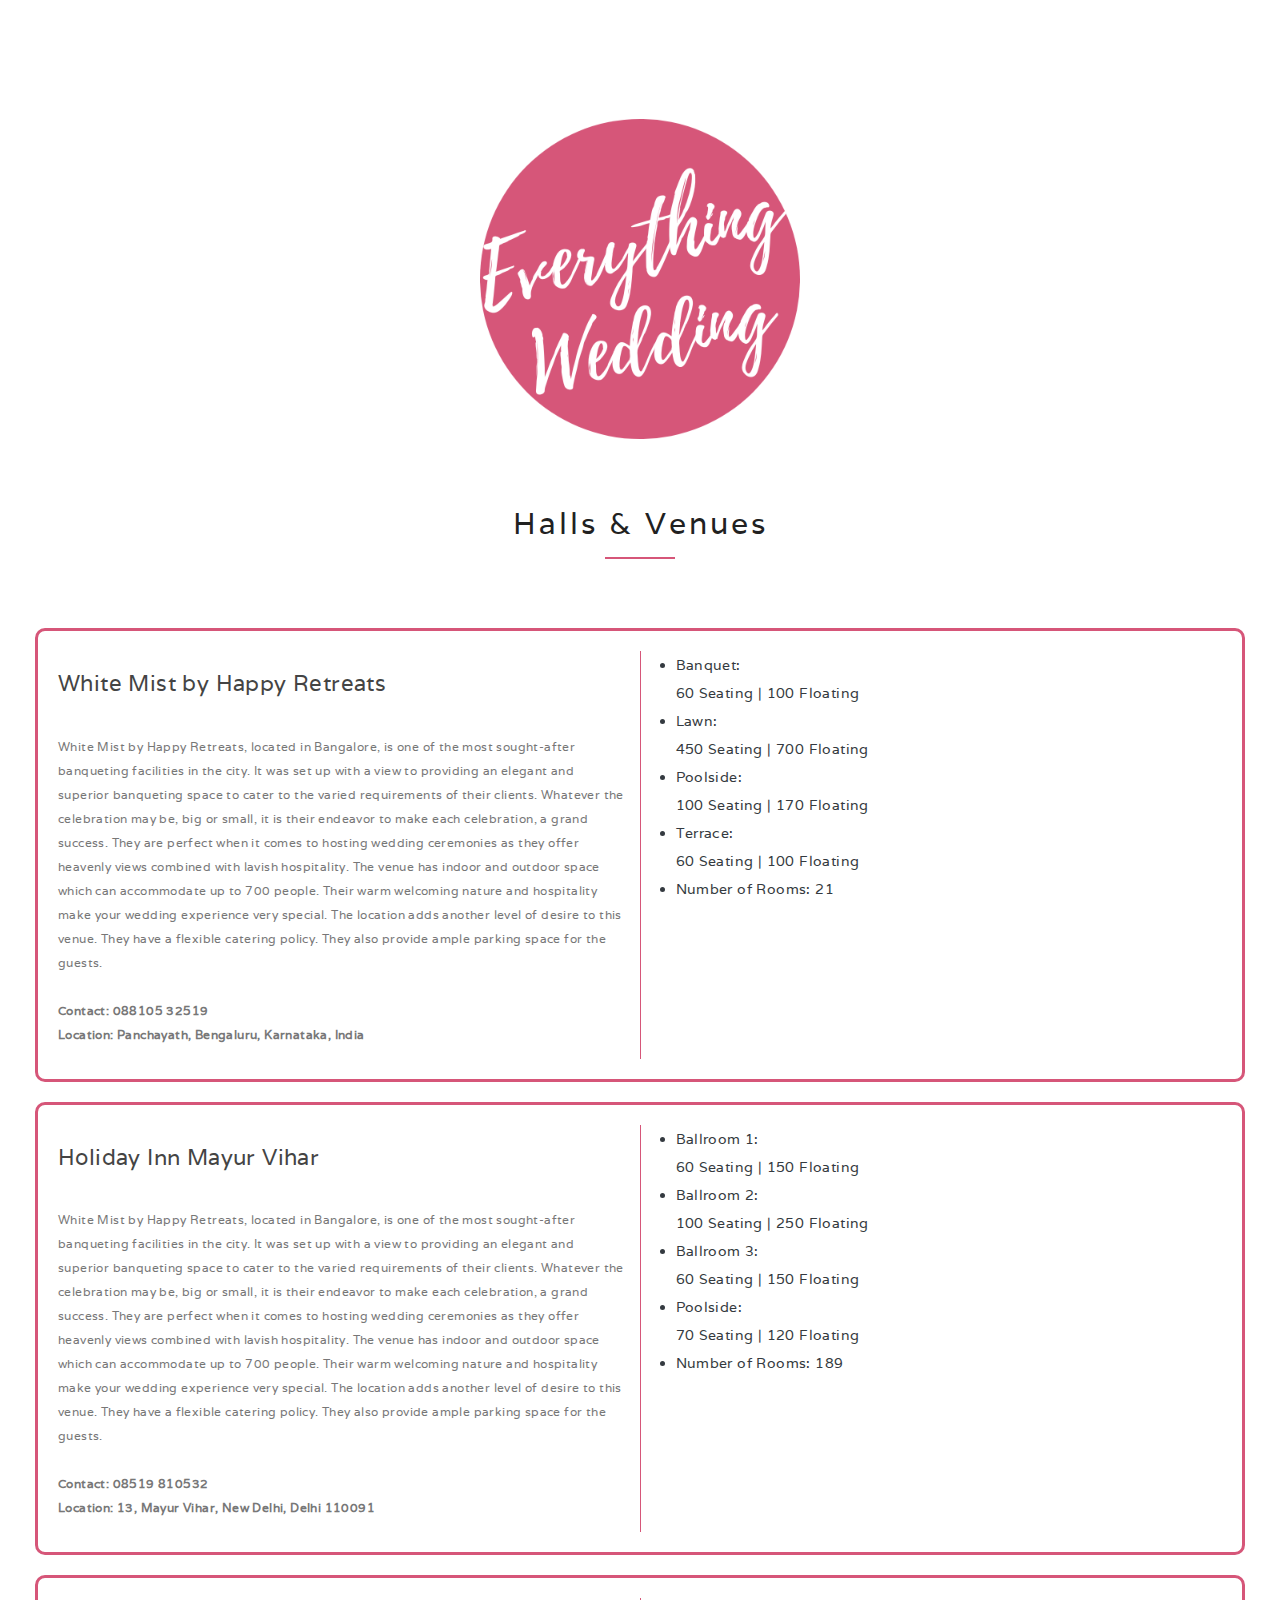
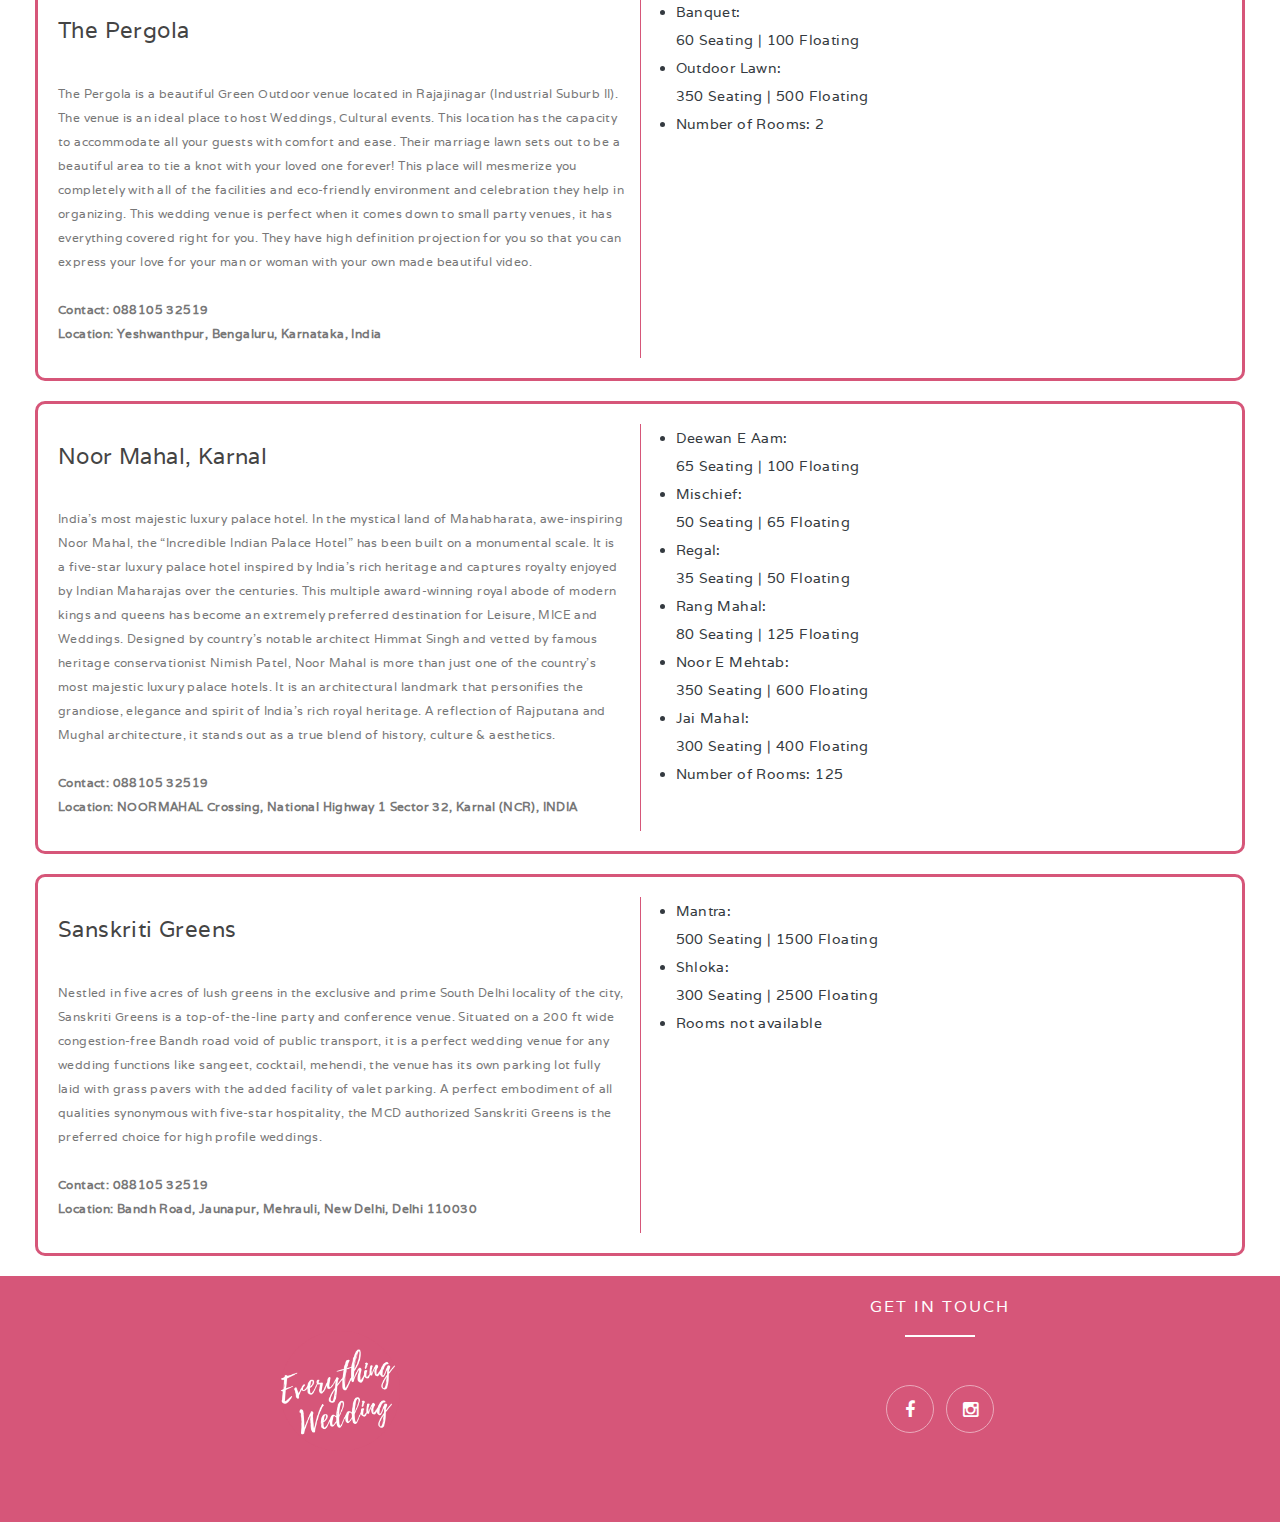
<file: venues.html>
<!DOCTYPE html>
<!--[if IE 7]>
<html class="ie ie7" lang="en-US">
<![endif]-->
<!--[if IE 8]>
<html class="ie ie8" lang="en-US">
<![endif]-->
<!--[if !(IE 7) | !(IE 8)  ]><!-->
<html lang="en-US">
<!--<![endif]-->
    <head>
            <title>Halls & Venues</title>
            <!-- Global site tag (gtag.js) - Google Analytics -->
            <script async src="https://www.googletagmanager.com/gtag/js?id=UA-151309666-1"></script>
            <script>
            window.dataLayer = window.dataLayer || [];
            function gtag(){dataLayer.push(arguments);}
            gtag('js', new Date());
    
            gtag('config', 'UA-151309666-1');
            </script>
            <link rel="icon" href="images/logo.jpeg" type="image/png">
        

        <link rel="stylesheet" href="https://stackpath.bootstrapcdn.com/bootstrap/4.3.1/css/bootstrap.min.css" integrity="sha384-ggOyR0iXCbMQv3Xipma34MD+dH/1fQ784/j6cY/iJTQUOhcWr7x9JvoRxT2MZw1T" crossorigin="anonymous">
        <script src="https://code.jquery.com/jquery-3.3.1.slim.min.js" integrity="sha384-q8i/X+965DzO0rT7abK41JStQIAqVgRVzpbzo5smXKp4YfRvH+8abtTE1Pi6jizo" crossorigin="anonymous"></script>
        <script src="https://cdnjs.cloudflare.com/ajax/libs/popper.js/1.14.7/umd/popper.min.js" integrity="sha384-UO2eT0CpHqdSJQ6hJty5KVphtPhzWj9WO1clHTMGa3JDZwrnQq4sF86dIHNDz0W1" crossorigin="anonymous"></script>
        <script src="https://stackpath.bootstrapcdn.com/bootstrap/4.3.1/js/bootstrap.min.js" integrity="sha384-JjSmVgyd0p3pXB1rRibZUAYoIIy6OrQ6VrjIEaFf/nJGzIxFDsf4x0xIM+B07jRM" crossorigin="anonymous"></script>


        <link rel='stylesheet' id='contact-form-7-css'  href='css/contact-form-7.css' type='text/css' media='all' />
        <link rel='stylesheet' id='rs-plugin-settings-css'  href='css/revslider.css' type='text/css' media='all' />
        <link rel='stylesheet' id='woocommerce-layout-css'  href='css/woocommerce-layout.css' type='text/css' media='all' />
        <link rel='stylesheet' id='woocommerce-smallscreen-css'  href='css/woocommerce-smallscreen.css' type='text/css' media='only screen and (max-width: 768px)' />
        <link rel='stylesheet' id='woocommerce-general-css'  href='css/woocommerce.css' type='text/css' media='all' />
        <link rel='stylesheet' id='bootstrap-css-css'  href='css/bootstrap.min.css' type='text/css' media='all' />
        <link rel='stylesheet' id='awesome-css'  href='font/css/font-awesome.min.css' type='text/css' media='all' />
        <link rel='stylesheet' id='Varela-css'  href='http://fonts.googleapis.com/css?family=Varela' type='text/css' media='all' />
        <link rel='stylesheet' id='Rouge-css'  href='http://fonts.googleapis.com/css?family=Rouge+Script' type='text/css' media='all' />
        <link rel='stylesheet' id='owl.carousel-css'  href='css/owl.carousel.css' type='text/css' media='all' />
        <link rel='stylesheet' id='owl.theme-css'  href='css/owl.theme.css' type='text/css' media='all' />
        <link rel='stylesheet' id='flexslider-css'  href='css/flexslider.css' type='text/css' media='screen' />
        <link rel='stylesheet' id='style-css'  href='style.css' type='text/css' media='all' />
        <link rel='stylesheet' href='style-inline.css' type='text/css' media='all' />
        <link rel='stylesheet' id='js_composer_front-css'  href='css/js_composer_front.css' type='text/css' media='all' />
        <script type='text/javascript' src='js/jquery/jquery.js'></script>
        <script type='text/javascript' src='js/jquery/jquery-migrate.min.js'></script>
        <script type='text/javascript' src='js/revslider/jquery.themepunch.tools.min.js'></script>
        <script type='text/javascript' src='js/revslider/jquery.themepunch.revolution.min.js'></script>
        <script type="text/javascript">
            var themeprefix = 'plazart';
            var imgpath = 'images/';
        </script>
    </head>
    <body id="bd" class="home page page-id-13 page-template page-template-template-vc page-template-template-vc-php  wpb-js-composer js-comp-ver-4.4.2 vc_responsive tribe-theme-everline">


        <div class="everline_boxed">
            <div class="vc_row wpb_row vc_row-fluid">
                <div class="nocontainer">
                    <div class="vc_col-sm-12 wpb_column vc_column_container ">
                        <div class="wpb_wrapper">
                            <header class="tz-header tz-header1">
                                <div class="wrapbox">
                                    <div class="container">
                                        <nav class="pull-right tznav-menu">
                                            <ul id="menu-primary" class="tz-menu nav-collapse themeple_megemenu">
                                                <li id="menu-item-102" class="menu-item menu-item-type-custom menu-item-object-custom current-menu-item current_page_item menu-item-home menu-item-has-children">
                                                    <a href="index.html">Home</a>
                                                    
                                                </li>
                                                
                                                <li id="menu-item-20" class="menu-item menu-item-type-post_type menu-item-object-page menu-item-has-children">
                                                    <a href="#">Services</a>
                                                    <ul class="sub-menu non_mega_menu">
                                                        <li id="menu-item-103" class="menu-item menu-item-type-post_type menu-item-object-page">
                                                            <a href="photography.html">Photography</a>
                                                        </li>
                                                        <li id="menu-item-149" class="menu-item menu-item-type-post_type menu-item-object-page">
                                                            <a href="caterers.html">Caterers</a>
                                                        </li>
                                                        <li id="menu-item-163" class="menu-item menu-item-type-post_type menu-item-object-page">
                                                            <a href="venues.html">Halls & Venues</a>
                                                        </li>
                                                        <li id="menu-item-173" class="menu-item menu-item-type-post_type menu-item-object-page">
                                                            <a href="decorators.html">Wedding-Decorators</a>
                                                        </li>
                                                        
                                                        <li id="menu-item-173" class="menu-item menu-item-type-post_type menu-item-object-page">
                                                                <a href="beauty.html">Beauty Services</a>
                                                        </li>
                                                        <li id="menu-item-173" class="menu-item menu-item-type-post_type menu-item-object-page">
                                                                <a href="planners.html">Wedding Planners</a>
                                                        </li>
                                                    </ul>
                                                </li>
                                            </ul>
                                        </nav>
                                    </div>
                                </div>
                            </header>
                        </div>
                    </div>
                </div>
            </div>

           



            <div class="vc_row wpb_row vc_row-fluid vc_custom_1423129790882">
                <div class="nocontainer">
                    <div class="vc_col-sm-12 wpb_column vc_column_container " >
                        <div class="wpb_wrapper">
                            <div class="tzourstory">
                                <div class="container" >
                                    <center>
                                        <h3 >
                                                <a href="#" >
                                                    <img src="images/logo.jpeg" height="400" >
                                                </a>
                                            </h3>
                                        </center>
                                    <h1 class="title_ourstory">Halls & Venues</h1>
                                </div>
                            </div>
                        </div>
                    </div>
                </div>
        




     
   

        <div class="card bg-white text-dark" style="margin: 20px; padding: 20px; border: 3px #d65679 solid; border-radius: 10px;">
                    <div class="row">
                            <div class="col-sm" style="border-right: 1px #d65679 solid">
                                <b><h3 class="card-title"> White Mist by Happy Retreats</h3></b>
                                <p class="card-text">White Mist by Happy Retreats, located in Bangalore, is one of the most sought-after banqueting facilities in the city. It was set up with a view to providing an elegant and superior banqueting space to cater to the varied requirements of their clients. Whatever the celebration may be, big or small, it is their endeavor to make each celebration, a grand success. They are perfect when it comes to hosting wedding ceremonies as they offer heavenly views combined with lavish hospitality. The venue has indoor and outdoor space which can accommodate up to 700 people.
                                        Their warm welcoming nature and hospitality make your wedding experience very special. The location adds another level of desire to this venue. They have a flexible catering policy. They also provide ample parking space for the guests.</p>
                                <p class="card-text"><b>Contact: 088105 32519<br>Location: Panchayath, Bengaluru, Karnataka, India</b></p>
                            </div>
                            <div class="col-sm">
                                <ul>
                                    <li>Banquet:<br>
                                        60 Seating | 100 Floating</li>
                                    <li>Lawn:<br>
                                        450 Seating | 700 Floating</li>
                                    <li>Poolside:<br>
                                        100 Seating | 170 Floating</li>
                                    <li>Terrace:<br>
                                        60 Seating | 100 Floating</li>
                                    <li>Number of Rooms: 21</li>
                                </ul>
                            </div>
                    </div>
        </div>


        <div class="card bg-white text-dark" style="margin: 20px; padding: 20px; border: 3px #d65679 solid; border-radius: 10px;">
                    <div class="row">
                            <div class="col-sm" style="border-right: 1px #d65679 solid">
                                <b><h3 class="card-title"> Holiday Inn Mayur Vihar</h3></b>
                                <p class="card-text">White Mist by Happy Retreats, located in Bangalore, is one of the most sought-after banqueting facilities in the city. It was set up with a view to providing an elegant and superior banqueting space to cater to the varied requirements of their clients. Whatever the celebration may be, big or small, it is their endeavor to make each celebration, a grand success. They are perfect when it comes to hosting wedding ceremonies as they offer heavenly views combined with lavish hospitality. The venue has indoor and outdoor space which can accommodate up to 700 people.
                                        Their warm welcoming nature and hospitality make your wedding experience very special. The location adds another level of desire to this venue. They have a flexible catering policy. They also provide ample parking space for the guests.</p>
                                <p class="card-text"><b>Contact: 08519 810532<br>Location: 13, Mayur Vihar, New Delhi, Delhi 110091</b></p>
                            </div>
                            <div class="col-sm">
                                <ul>
                                    <li>Ballroom 1:<br>
                                        60 Seating | 150 Floating</li>
                                    <li>Ballroom 2:<br>
                                        100 Seating | 250 Floating</li>
                                    <li>Ballroom 3:<br>
                                        60 Seating | 150 Floating</li>
                                    <li>Poolside:<br>
                                        70 Seating | 120 Floating</li>
                                    <li>Number of Rooms: 189</li>
                                </ul>
                            </div>
                    </div>
        </div>


        <div class="card bg-white text-dark" style="margin: 20px; padding: 20px; border: 3px #d65679 solid; border-radius: 10px;">
                    <div class="row">
                            <div class="col-sm" style="border-right: 1px #d65679 solid">
                                <b><h3 class="card-title"> The Pergola</h3></b>
                                <p class="card-text">The Pergola is a beautiful Green Outdoor venue located in Rajajinagar (Industrial Suburb II). The venue is an ideal place to host Weddings, Cultural events. This location has the capacity to accommodate all your guests with comfort and ease. Their marriage lawn sets out to be a beautiful area to tie a knot with your loved one forever! This place will mesmerize you completely with all of the facilities and eco-friendly environment and celebration they help in organizing.

                                        This wedding venue is perfect when it comes down to small party venues, it has everything covered right for you. They have high definition projection for you so that you can express your love for your man or woman with your own made beautiful video.</p>
                                <p class="card-text"><b>Contact: 088105 32519<br>Location: Yeshwanthpur, Bengaluru, Karnataka, India</b></p>
                            </div>
                            <div class="col-sm">
                                <ul>
                                    <li>Banquet:<br>
                                        60 Seating | 100 Floating</li>
                                    <li>Outdoor Lawn:<br>
                                        350 Seating | 500 Floating</li>
                                    <li>Number of Rooms: 2</li>
                                </ul>
                            </div>
                    </div>
        </div>



        <div class="card bg-white text-dark" style="margin: 20px; padding: 20px; border: 3px #d65679 solid; border-radius: 10px;">
                    <div class="row">
                            <div class="col-sm" style="border-right: 1px #d65679 solid">
                                <b><h3 class="card-title"> Noor Mahal, Karnal</h3></b>
                                <p class="card-text">India’s most majestic luxury palace hotel.
                                        In the mystical land of Mahabharata, awe-inspiring Noor Mahal, the “Incredible Indian Palace Hotel” has been built on a monumental scale. It is a five-star luxury palace hotel inspired by India's rich heritage and captures royalty enjoyed by Indian Maharajas over the centuries. This multiple award-winning royal abode of modern kings and queens has become an extremely preferred destination for Leisure, MICE and Weddings.
                                        Designed by country’s notable architect Himmat Singh and vetted by famous heritage conservationist Nimish Patel, Noor Mahal is more than just one of the country’s most majestic luxury palace hotels. It is an architectural landmark that personifies the grandiose, elegance and spirit of India’s rich royal heritage. A reflection of Rajputana and Mughal architecture, it stands out as a true blend of history, culture & aesthetics. 
                                        </p>
                                <p class="card-text"><b>Contact: 088105 32519<br>Location: NOORMAHAL Crossing, National Highway 1 Sector 32, Karnal (NCR), INDIA</b></p>
                            </div>
                            <div class="col-sm">
                                <ul>
                                    <li>Deewan E Aam:<br>
                                        65 Seating | 100 Floating</li>
                                    <li>Mischief:<br>
                                        50 Seating | 65 Floating</li>
                                    <li>Regal:<br>
                                        35 Seating | 50 Floating</li>
                                    <li>Rang Mahal:<br>
                                        80 Seating | 125 Floating</li>
                                    <li>Noor E Mehtab:<br>
                                        350 Seating | 600 Floating</li>
                                    <li>Jai Mahal:<br>
                                        300 Seating | 400 Floating</li>
                                    <li>Number of Rooms: 125</li>
                                </ul>
                            </div>
                    </div>
        </div>


        <div class="card bg-white text-dark" style="margin: 20px; padding: 20px; border: 3px #d65679 solid; border-radius: 10px;">
                    <div class="row">
                            <div class="col-sm" style="border-right: 1px #d65679 solid">
                                <b><h3 class="card-title"> Sanskriti Greens</h3></b>
                                <p class="card-text">Nestled in five acres of lush greens in the exclusive and prime South Delhi locality of the city, Sanskriti Greens is a top-of-the-line party and conference venue. Situated on a 200 ft wide congestion-free Bandh road void of public transport, it is a perfect wedding venue for any wedding functions like sangeet, cocktail, mehendi, the venue has its own parking lot fully laid with grass pavers with the added facility of valet parking. A perfect embodiment of all qualities synonymous with five-star hospitality, the MCD authorized Sanskriti Greens is the preferred choice for high profile weddings.</p>
                                <p class="card-text"><b>Contact: 088105 32519<br> Location: Bandh Road, Jaunapur, Mehrauli, New Delhi, Delhi 110030</b></p>
                            </div>
                            <div class="col-sm">
                                <ul>
                                    <li>Mantra:<br>
                                        500 Seating | 1500 Floating</li>
                                    <li>Shloka:<br>
                                        300 Seating | 2500 Floating</li>
                                    <li>Rooms not available</li>
                                </ul>
                            </div>
                    </div>
        </div>


        
    </div>

        </div>
        <footer class="tz-footer">
                <div class="container">
                    <div class="row">
                        
                        <div class="col-md-6 footerattr">
                            <aside id="widget_logo-2" class="widget_widget_logo widget">
                                <div class="tz_logo_widget">
                                    <a href="#">
                                        <img src="images/logo.jpeg"  height="150px">
                                    </a>
                                </div>
                            </aside>
                        </div>
                        <div class="col-md-6 footerattr">
                            <aside id="tz_social-2" class="widget_tz_social widget">
                                <h4 class="module-title title-widget"><span>GET IN TOUCH</span></h4>
                                <div class="tz_social">
                                    <a href="#" class="fa fa-facebook"></a>
                                    <a href="#" class="fa fa-instagram"></a>
                                </div>
                            </aside>
                        </div>
                    </div><!--end class row-->
                </div><!--end class container-->
            </footer>
        <script type='text/javascript' src='js/contact-form-7/jquery.form.min.js'></script>
        <script type='text/javascript' src='js/contact-form-7/scripts.js'></script>
        <script type='text/javascript' src='js/woocommerce/add-to-cart.min.js'></script>
        <script type='text/javascript' src='js/woocommerce/jquery.blockUI.min.js'></script>
        <script type='text/javascript' src='js/woocommerce/woocommerce.min.js'></script>
        <script type='text/javascript' src='js/woocommerce/jquery.cookie.min.js'></script>
        <script type='text/javascript' src='js/woocommerce/cart-fragments.min.js'></script>
        <script type='text/javascript' src='js/bootstrap.min.js'></script>
        <script type='text/javascript' src='js/jquery.parallax-1.1.3.js'></script>
        <script type='text/javascript' src='js/owl.carousel.js'></script>
        <script type='text/javascript' src='js/jquery.flexslider.js'></script>
        <script type='text/javascript' src='js/off-canvas.js'></script>
        <script type='text/javascript' src='js/everlinecookie.js'></script>
        <script type='text/javascript' src='js/js_composer_front.js'></script>
        <script type='text/javascript' src='js/countdown.js'></script>
        <script type='text/javascript' src='js/jquery.isotope.min.js'></script>
        <script type='text/javascript' src='js/custom-portfolio.js'></script>
        <script type='text/javascript' src='js/jquery.jplayer.min.js'></script>
        <script type='text/javascript' src='js/jplayer.playlist.min.js'></script>
        <script type='text/javascript' src='js/custom.js'></script>
    </body>
</html>
</file>
<file: css/contact-form-7.css>
div.wpcf7 {
    margin: 0;
    padding: 0;
}

div.wpcf7-response-output {
    margin: 2em 0.5em 1em;
    padding: 0.2em 1em;
}

div.wpcf7 .screen-reader-response {
    position: absolute;
    overflow: hidden;
    clip: rect(1px, 1px, 1px, 1px);
    height: 1px;
    width: 1px;
    margin: 0;
    padding: 0;
    border: 0;
}

div.wpcf7-mail-sent-ok {
    border: 2px solid #398f14;
}

div.wpcf7-mail-sent-ng {
    border: 2px solid #ff0000;
}

div.wpcf7-spam-blocked {
    border: 2px solid #ffa500;
}

div.wpcf7-validation-errors {
    border: 2px solid #f7e700;
}

span.wpcf7-form-control-wrap {
    position: relative;
}

span.wpcf7-not-valid-tip {
    color: #f00;
    font-size: 1em;
    display: block;
}

.use-floating-validation-tip span.wpcf7-not-valid-tip {
    position: absolute;
    top: 20%;
    left: 20%;
    z-index: 100;
    border: 1px solid #ff0000;
    background: #fff;
    padding: .2em .8em;
}

span.wpcf7-list-item {
    margin-left: 0.5em;
}

.wpcf7-display-none {
    display: none;
}

div.wpcf7 img.ajax-loader {
    border: none;
    vertical-align: middle;
    margin-left: 4px;
}

div.wpcf7 div.ajax-error {
    display: none;
}

div.wpcf7 .placeheld {
    color: #888;
}
</file>
<file: css/revslider.css>
/*-----------------------------------------------------------------------------

	-	Revolution Slider 4.1 Captions -

		Screen Stylesheet

version:   	1.4.5
date:      	27/11/13
author:		themepunch
email:     	info@themepunch.com
website:   	http://www.themepunch.com
-----------------------------------------------------------------------------*/


@font-face {
    font-family: 'revicons';
    src: url('../font/revicons.eot?5510888');
    src: url('../font/revicons.eot?5510888#iefix') format('embedded-opentype'),
    url('../font/revicons.woff?5510888') format('woff'),
    url('../font/revicons.ttf?5510888') format('truetype'),
    url('../font/revicons.svg?5510888#revicons') format('svg');
    font-weight: normal;
    font-style: normal;
}
/* Chrome hack: SVG is rendered more smooth in Windozze. 100% magic, uncomment if you need it. */
/* Note, that will break hinting! In other OS-es font will be not as sharp as it could be */
/*
@media screen and (-webkit-min-device-pixel-ratio:0) {
  @font-face {
    font-family: 'revicons';
    src: url('../font/revicons.svg?5510888#revicons') format('svg');
  }
}
*/

[class^="revicon-"]:before, [class*=" revicon-"]:before {
    font-family: "revicons";
    font-style: normal;
    font-weight: normal;
    speak: none;

    display: inline-block;
    text-decoration: inherit;
    width: 1em;
    margin-right: .2em;
    text-align: center;
    /* opacity: .8; */

    /* For safety - reset parent styles, that can break glyph codes*/
    font-variant: normal;
    text-transform: none;

    /* fix buttons height, for twitter bootstrap */
    line-height: 1em;

    /* Animation center compensation - margins should be symmetric */
    /* remove if not needed */
    margin-left: .2em;

    /* you can be more comfortable with increased icons size */
    /* font-size: 120%; */

    /* Uncomment for 3D effect */
    /* text-shadow: 1px 1px 1px rgba(127, 127, 127, 0.3); */
}

.revicon-search-1:before { content: '\e802'; } /* 'î ‚' */
.revicon-pencil-1:before { content: '\e831'; } /* 'î ±' */
.revicon-picture-1:before { content: '\e803'; } /* 'î ƒ' */
.revicon-cancel:before { content: '\e80a'; } /* 'î Š' */
.revicon-info-circled:before { content: '\e80f'; } /* 'î ' */
.revicon-trash:before { content: '\e801'; } /* 'î ' */
.revicon-left-dir:before { content: '\e817'; } /* 'î —' */
.revicon-right-dir:before { content: '\e818'; } /* 'î ˜' */
.revicon-down-open:before { content: '\e83b'; } /* 'î »' */
.revicon-left-open:before { content: '\e819'; } /* 'î ™' */
.revicon-right-open:before { content: '\e81a'; } /* 'î š' */
.revicon-angle-left:before { content: '\e820'; } /* 'î  ' */
.revicon-angle-right:before { content: '\e81d'; } /* 'î ' */
.revicon-left-big:before { content: '\e81f'; } /* 'î Ÿ' */
.revicon-right-big:before { content: '\e81e'; } /* 'î ž' */
.revicon-magic:before { content: '\e807'; } /* 'î ‡' */
.revicon-picture:before { content: '\e800'; } /* 'î €' */
.revicon-export:before { content: '\e80b'; } /* 'î ‹' */
.revicon-cog:before { content: '\e832'; } /* 'î ²' */
.revicon-login:before { content: '\e833'; } /* 'î ³' */
.revicon-logout:before { content: '\e834'; } /* 'î ´' */
.revicon-video:before { content: '\e805'; } /* 'î …' */
.revicon-arrow-combo:before { content: '\e827'; } /* 'î §' */
.revicon-left-open-1:before { content: '\e82a'; } /* 'î ª' */
.revicon-right-open-1:before { content: '\e82b'; } /* 'î «' */
.revicon-left-open-mini:before { content: '\e822'; } /* 'î ¢' */
.revicon-right-open-mini:before { content: '\e823'; } /* 'î £' */
.revicon-left-open-big:before { content: '\e824'; } /* 'î ¤' */
.revicon-right-open-big:before { content: '\e825'; } /* 'î ¥' */
.revicon-left:before { content: '\e836'; } /* 'î ¶' */
.revicon-right:before { content: '\e826'; } /* 'î ¦' */
.revicon-ccw:before { content: '\e808'; } /* 'î ˆ' */
.revicon-arrows-ccw:before { content: '\e806'; } /* 'î †' */
.revicon-palette:before { content: '\e829'; } /* 'î ©' */
.revicon-list-add:before { content: '\e80c'; } /* 'î Œ' */
.revicon-doc:before { content: '\e809'; } /* 'î ‰' */
.revicon-left-open-outline:before { content: '\e82e'; } /* 'î ®' */
.revicon-left-open-2:before { content: '\e82c'; } /* 'î ¬' */
.revicon-right-open-outline:before { content: '\e82f'; } /* 'î ¯' */
.revicon-right-open-2:before { content: '\e82d'; } /* 'î ­' */
.revicon-equalizer:before { content: '\e83a'; } /* 'î º' */
.revicon-layers-alt:before { content: '\e804'; } /* 'î „' */
.revicon-popup:before { content: '\e828'; } /* 'î ¨' */


/*********************************
	-	SPECIAL TP CAPTIONS -
**********************************/

.tp-static-layers				{	position:absolute; z-index:505; top:0px;left:0px}


.tp-caption .frontcorner		{
    width: 0;
    height: 0;
    border-left: 40px solid transparent;
    border-right: 0px solid transparent;
    border-top: 40px solid #00A8FF;
    position: absolute;left:-40px;top:0px;
}

.tp-caption .backcorner		{
    width: 0;
    height: 0;
    border-left: 0px solid transparent;
    border-right: 40px solid transparent;
    border-bottom: 40px solid #00A8FF;
    position: absolute;right:0px;top:0px;
}

.tp-caption .frontcornertop		{
    width: 0;
    height: 0;
    border-left: 40px solid transparent;
    border-right: 0px solid transparent;
    border-bottom: 40px solid #00A8FF;
    position: absolute;left:-40px;top:0px;
}

.tp-caption .backcornertop		{
    width: 0;
    height: 0;
    border-left: 0px solid transparent;
    border-right: 40px solid transparent;
    border-top: 40px solid #00A8FF;
    position: absolute;right:0px;top:0px;
}

/******************************
	-	WRAPPER STYLES		-
******************************/



.rev_slider_wrapper{
    position:relative;
}

.rev_slider_wrapper >ul	{
    visibility:hidden;
}

.rev_slider{
    position:relative;
    overflow:visible;
}


.rev_slider img{
    max-width:none !important;
    -moz-transition: none 0;
    -webkit-transition: none 0;
    -o-transition: none 0;
    transition: none 0;
    margin:0px;
    padding:0px;
    border-width:0px;
    border:none;

}

.rev_slider .no-slides-text{
    font-weight:bold;
    text-align:center;
    padding-top:80px;
}

.rev_slider ul{
    margin:0px;
    padding:0px;
    list-style: none !important;
    list-style-type: none;
    background-position:0px 0px;
}

.rev_slider ul li,
.rev_slider >ul >li,
.rev_slider >ul >li:before{

    list-style:none !important;
    position:absolute;
    visibility:hidden;
    margin:0px !important;
    padding:0px !important;
    overflow-x: visible;
    overflow-y: visible;
    list-style-type: none !important;
    background-image:none;
    background-position:0px 0px;
    text-indent: 0em;
}

.rev_slider .tp-caption,
.rev_slider .caption { position:absolute;  visibility:hidden; white-space: nowrap}

.tp-simpleresponsive img	{	max-width:none}

/* ADDED FOR SLIDELINK MANAGEMENT */
.tp-caption { z-index:1}



.tp_inner_padding	{	box-sizing:border-box;
    -webkit-box-sizing:border-box;
    -moz-box-sizing:border-box;
    max-height:none !important;	}


.tp-hide-revslider,.tp-caption.tp-hidden-caption	{	visibility:hidden !important; display:none !important}

.rev_slider embed,
.rev_slider iframe,
.rev_slider object,
.rev_slider video {max-width: none !important}

/******************************
	-	WRAPPER STYLES END	-
******************************/

/******************************
	-	IE8 HACKS	-
*******************************/
.noFilterClass {
    filter:none !important;
}
/******************************
	-	IE8 HACKS ENDS	-
*******************************/

/********************************
	-	FULLSCREEN VIDEO	-
*********************************/
.caption.fullscreenvideo {	left:0px; top:0px; position:absolute;width:100%;height:100%}
.caption.fullscreenvideo iframe,
.caption.fullscreenvideo video	{ width:100% !important; height:100% !important; display: none}

.tp-caption.fullscreenvideo	{	left:0px; top:0px; position:absolute;width:100%;height:100%}


.tp-caption.fullscreenvideo iframe,
.tp-caption.fullscreenvideo iframe video	{ width:100% !important; height:100% !important; display: none}


.fullcoveredvideo video,
.fullscreenvideo video					{	background: #000}

.fullcoveredvideo .tp-poster		{	background-position: center center;background-size: cover;width:100%;height:100%;top:0px;left:0px}

.html5vid.videoisplaying .tp-poster	{	display: none}

.tp-video-play-button		{	background:#000;
    background:rgba(0,0,0,0.3);
    padding:5px;
    border-radius:5px;-moz-border-radius:5px;-webkit-border-radius:5px;
    position: absolute;
    top: 50%;
    left: 50%;
    font-size: 40px;
    color: #FFF;
    z-index: 3;
    margin-top: -27px;
    margin-left: -28px;
    text-align: center;
    cursor: pointer;
}

.html5vid .tp-revstop		{	width:15px;height:20px; border-left:5px solid #fff; border-right:5px solid #fff; position: relative;margin:10px 20px; box-sizing:border-box;
    -moz-box-sizing:border-box;
    -webkit-box-sizing:border-box;
}
.html5vid .tp-revstop	{	display:none}
.html5vid.videoisplaying .revicon-right-dir	{	display:none}
.html5vid.videoisplaying .tp-revstop	{	display:block}

.html5vid.videoisplaying .tp-video-play-button	{	display:none}
.html5vid:hover .tp-video-play-button { display:block}

.fullcoveredvideo .tp-video-play-button	{	display:none !important}


/********************************
	-	FULLSCREEN VIDEO ENDS	-
*********************************/



/********************************
	-	DOTTED OVERLAYS	-
*********************************/
.tp-dottedoverlay						{	background-repeat:repeat;width:100%;height:100%;position:absolute;top:0px;left:0px;z-index:3}
.tp-dottedoverlay.twoxtwo				{	background:url(../assets/gridtile.png)}
.tp-dottedoverlay.twoxtwowhite			{	background:url(../assets/gridtile_white.png)}
.tp-dottedoverlay.threexthree			{	background:url(../assets/gridtile_3x3.png)}
.tp-dottedoverlay.threexthreewhite		{	background:url(../assets/gridtile_3x3_white.png)}

/********************************
	-	DOTTED OVERLAYS ENDS	-
*********************************/



/**********************************************
	-	FULLSCREEN AND FULLWIDHT CONTAINERS	-
**********************************************/

.fullscreen-container {
    width:100%;
    position:relative;
    padding:0;
}



.fullwidthbanner-container{
    width:100%;
    position:relative;
    padding:0;
    overflow:hidden;
}

.fullwidthbanner-container .fullwidthabanner{
    width:100%;
    position:relative;
}


/****************************************************************

	-	SET THE ANIMATION EVEN MORE SMOOTHER ON ANDROID   -

******************************************************************/

.tp-simpleresponsive .slotholder *,
.tp-simpleresponsive img			{ 	/*-webkit-transform: translateZ(0);
										  -webkit-backface-visibility: hidden;
										  -webkit-perspective: 1000;*/
}


/************************************************
	  - SOME CAPTION MODIFICATION AT START  -
*************************************************/
.tp-simpleresponsive .caption,
.tp-simpleresponsive .tp-caption {
    /*-ms-filter: "progid:DXImageTransform.Microsoft.Alpha(Opacity=0)";		-moz-opacity: 0;	-khtml-opacity: 0;	opacity: 0; */
    position:absolute;
    -webkit-font-smoothing: antialiased !important;
}


/******************************
	-	SHADOWS		-
******************************/
.tp-bannershadow  {
    position:absolute;

    margin-left:auto;
    margin-right:auto;
    -moz-user-select: none;
    -khtml-user-select: none;
    -webkit-user-select: none;
    -o-user-select: none;
}

.tp-bannershadow.tp-shadow1 {	background:url(../assets/shadow1.png) no-repeat; background-size:100% 100%; width:890px; height:30px; bottom:-30px}
.tp-bannershadow.tp-shadow2 {	background:url(../assets/shadow2.png) no-repeat; background-size:100% 100%; width:890px; height:60px;bottom:-60px}
.tp-bannershadow.tp-shadow3 {	background:url(../assets/shadow3.png) no-repeat; background-size:100% 100%; width:890px; height:60px;bottom:-60px}


/******************************
	-	BUTTONS	-
*******************************/

.tp-button{
    padding:6px 13px 5px;
    border-radius: 3px;
    -moz-border-radius: 3px;
    -webkit-border-radius: 3px;
    height:30px;
    cursor:pointer;
    color:#fff !important; text-shadow:0px 1px 1px rgba(0, 0, 0, 0.6) !important; font-size:15px; line-height:45px !important;
    background:url(../images/gradient/g30.png) repeat-x top; font-family: arial, sans-serif; font-weight: bold; letter-spacing: -1px;
    text-decoration:none;
}

.tp-button.big			{	color:#fff; text-shadow:0px 1px 1px rgba(0, 0, 0, 0.6); font-weight:bold; padding:9px 20px; font-size:19px;  line-height:57px !important; background:url(../images/gradient/g40.png) repeat-x top}


.purchase:hover,
.tp-button:hover,
.tp-button.big:hover		{	background-position:bottom, 15px 11px}


/*@media only screen and (min-width: 480px) and (max-width: 767px) {
    .tp-button	{	padding:4px 8px 3px; line-height:25px !important; font-size:11px !important;font-weight:normal;	}
    a.tp-button { -webkit-transition: none; -moz-transition: none; -o-transition: none; -ms-transition: none;	 }
}

@media only screen and (min-width: 0px) and (max-width: 479px) {
    .tp-button	{	padding:2px 5px 2px; line-height:20px !important; font-size:10px !important}
    a.tp-button { -webkit-transition: none; -moz-transition: none; -o-transition: none; -ms-transition: none;	 }
}*/


/*	BUTTON COLORS	*/

.tp-button.green, .tp-button:hover.green,
.purchase.green, .purchase:hover.green			{ background-color:#21a117; -webkit-box-shadow:  0px 3px 0px 0px #104d0b;        -moz-box-shadow:   0px 3px 0px 0px #104d0b;        box-shadow:   0px 3px 0px 0px #104d0b;  }


.tp-button.blue, .tp-button:hover.blue,
.purchase.blue, .purchase:hover.blue			{ background-color:#1d78cb; -webkit-box-shadow:  0px 3px 0px 0px #0f3e68;        -moz-box-shadow:   0px 3px 0px 0px #0f3e68;        box-shadow:   0px 3px 0px 0px #0f3e68}


.tp-button.red, .tp-button:hover.red,
.purchase.red, .purchase:hover.red				{ background-color:#cb1d1d; -webkit-box-shadow:  0px 3px 0px 0px #7c1212;        -moz-box-shadow:   0px 3px 0px 0px #7c1212;        box-shadow:   0px 3px 0px 0px #7c1212}

.tp-button.orange, .tp-button:hover.orange,
.purchase.orange, .purchase:hover.orange		{ background-color:#ff7700; -webkit-box-shadow:  0px 3px 0px 0px #a34c00;        -moz-box-shadow:   0px 3px 0px 0px #a34c00;        box-shadow:   0px 3px 0px 0px #a34c00}

.tp-button.darkgrey,.tp-button.grey,
.tp-button:hover.darkgrey,.tp-button:hover.grey,
.purchase.darkgrey, .purchase:hover.darkgrey	{ background-color:#555; -webkit-box-shadow:  0px 3px 0px 0px #222;        -moz-box-shadow:   0px 3px 0px 0px #222;        box-shadow:   0px 3px 0px 0px #222}

.tp-button.lightgrey, .tp-button:hover.lightgrey,
.purchase.lightgrey, .purchase:hover.lightgrey	{ background-color:#888; -webkit-box-shadow:  0px 3px 0px 0px #555;        -moz-box-shadow:   0px 3px 0px 0px #555;        box-shadow:   0px 3px 0px 0px #555}



/************************
	-	NAVIGATION	-
*************************/

/** BULLETS **/

.tpclear								{	clear:both}


.tp-bullets								{	z-index:1000; position:absolute;
    -ms-filter: "progid:DXImageTransform.Microsoft.Alpha(Opacity=100)";
    -moz-opacity: 1;
    -khtml-opacity: 1;
    opacity: 1;
    -webkit-transition: opacity 0.2s ease-out; -moz-transition: opacity 0.2s ease-out; -o-transition: opacity 0.2s ease-out; -ms-transition: opacity 0.2s ease-out;
    -webkit-transform: translateZ(5px);
}
.tp-bullets.hidebullets					{
    -ms-filter: "progid:DXImageTransform.Microsoft.Alpha(Opacity=0)";
    -moz-opacity: 0;
    -khtml-opacity: 0;
    opacity: 0;
}


.tp-bullets.simplebullets.navbar						{ 	border:1px solid #666; border-bottom:1px solid #444; background:url(../assets/boxed_bgtile.png); height:40px; padding:0px 10px; -webkit-border-radius: 5px; -moz-border-radius: 5px; border-radius: 5px }

.tp-bullets.simplebullets.navbar-old					{ 	 background:url(../assets/navigdots_bgtile.png); height:35px; padding:0px 10px; -webkit-border-radius: 5px; -moz-border-radius: 5px; border-radius: 5px }


.tp-bullets.simplebullets.round .bullet					{	cursor:pointer; position:relative;	background:url(../assets/bullet.png) no-repeat top left;	width:20px;	height:20px;  margin-right:0px; float:left; margin-top:0px; margin-left:3px}
.tp-bullets.simplebullets.round .bullet.last			{	margin-right:3px}

.tp-bullets.simplebullets.round-old .bullet				{	cursor:pointer; position:relative;	background:url(../assets/bullets.png) no-repeat bottom left;	width:23px;	height:23px;  margin-right:0px; float:left; margin-top:0px}
.tp-bullets.simplebullets.round-old .bullet.last		{	margin-right:0px}


/**	SQUARE BULLETS **/
.tp-bullets.simplebullets.square .bullet				{	cursor:pointer; position:relative;	background:url(../assets/bullets2.png) no-repeat bottom left;	width:19px;	height:19px;  margin-right:0px; float:left; margin-top:0px}
.tp-bullets.simplebullets.square .bullet.last			{	margin-right:0px}


/**	SQUARE BULLETS **/
.tp-bullets.simplebullets.square-old .bullet			{	cursor:pointer; position:relative;	background:url(../assets/bullets2.png) no-repeat bottom left;	width:19px;	height:19px;  margin-right:0px; float:left; margin-top:0px}
.tp-bullets.simplebullets.square-old .bullet.last		{	margin-right:0px}


/** navbar NAVIGATION VERSION **/
.tp-bullets.simplebullets.navbar .bullet				{	cursor:pointer; position:relative;	background:url(../assets/bullet_boxed.png) no-repeat top left;	width:18px;	height:19px;   margin-right:5px; float:left; margin-top:10px}

.tp-bullets.simplebullets.navbar .bullet.first			{	margin-left:0px !important}
.tp-bullets.simplebullets.navbar .bullet.last			{	margin-right:0px !important}



/** navbar NAVIGATION VERSION **/
.tp-bullets.simplebullets.navbar-old .bullet			{	cursor:pointer; position:relative;	background:url(../assets/navigdots.png) no-repeat bottom left;	width:15px;	height:15px;  margin-left:5px !important; margin-right:5px !important;float:left; margin-top:10px}
.tp-bullets.simplebullets.navbar-old .bullet.first		{	margin-left:0px !important}
.tp-bullets.simplebullets.navbar-old .bullet.last		{	margin-right:0px !important}


.tp-bullets.simplebullets .bullet:hover,
.tp-bullets.simplebullets .bullet.selected				{	background-position:top left; }

.tp-bullets.simplebullets.round .bullet:hover,
.tp-bullets.simplebullets.round .bullet.selected,
.tp-bullets.simplebullets.navbar .bullet:hover,
.tp-bullets.simplebullets.navbar .bullet.selected		{	background-position:bottom left; }



/*************************************
	-	TP ARROWS 	-
**************************************/
.tparrows												{	-ms-filter: "progid:DXImageTransform.Microsoft.Alpha(Opacity=100)";
    -moz-opacity: 1;
    -khtml-opacity: 1;
    opacity: 1;
    -webkit-transition: opacity 0.2s ease-out; -moz-transition: opacity 0.2s ease-out; -o-transition: opacity 0.2s ease-out; -ms-transition: opacity 0.2s ease-out;
    -webkit-transform: translateZ(1000px);
    -webkit-transform-style: preserve-3d;

}


.tparrows .tp-arr-imgholder								{ display: none}
.tparrows .tp-arr-titleholder							{ display: none}

.tparrows.hidearrows									{
    -ms-filter: "progid:DXImageTransform.Microsoft.Alpha(Opacity=0)";
    -moz-opacity: 0;
    -khtml-opacity: 0;
    opacity: 0;
}
.tp-leftarrow											{	z-index:100;cursor:pointer; position:relative;	background:url(../assets/large_left.png) no-repeat top left;	width:40px;	height:40px;   }
.tp-rightarrow											{	z-index:100;cursor:pointer; position:relative;	background:url(../assets/large_right.png) no-repeat top left;	width:40px;	height:40px;   }


.tp-leftarrow.round										{	z-index:100;cursor:pointer; position:relative;	background:url(../assets/small_left.png) no-repeat top left;	width:19px;	height:14px;  margin-right:0px; float:left; margin-top:0px;	}
.tp-rightarrow.round									{	z-index:100;cursor:pointer; position:relative;	background:url(../assets/small_right.png) no-repeat top left;	width:19px;	height:14px;  margin-right:0px; float:left;	margin-top:0px}


.tp-leftarrow.round-old									{	z-index:100;cursor:pointer; position:relative;	background:url(../assets/arrow_left.png) no-repeat top left;	width:26px;	height:26px;  margin-right:0px; float:left; margin-top:0px;	}
.tp-rightarrow.round-old								{	z-index:100;cursor:pointer; position:relative;	background:url(../assets/arrow_right.png) no-repeat top left;	width:26px;	height:26px;  margin-right:0px; float:left;	margin-top:0px}


.tp-leftarrow.navbar									{	z-index:100;cursor:pointer; position:relative;	background:url(../assets/small_left_boxed.png) no-repeat top left;	width:20px;	height:15px;   float:left;	margin-right:6px; margin-top:12px}
.tp-rightarrow.navbar									{	z-index:100;cursor:pointer; position:relative;	background:url(../assets/small_right_boxed.png) no-repeat top left;	width:20px;	height:15px;   float:left;	margin-left:6px; margin-top:12px}


.tp-leftarrow.navbar-old								{	z-index:100;cursor:pointer; position:relative;	background:url(../assets/arrowleft.png) no-repeat top left;		width:9px;	height:16px;   float:left;	margin-right:6px; margin-top:10px}
.tp-rightarrow.navbar-old								{	z-index:100;cursor:pointer; position:relative;	background:url(../assets/arrowright.png) no-repeat top left;	width:9px;	height:16px;   float:left;	margin-left:6px; margin-top:10px}

.tp-leftarrow.navbar-old.thumbswitharrow				{	margin-right:10px; }
.tp-rightarrow.navbar-old.thumbswitharrow				{	margin-left:0px; }

.tp-leftarrow.square									{	z-index:100;cursor:pointer; position:relative;	background:url(../assets/arrow_left2.png) no-repeat top left;	width:12px;	height:17px;   float:left;	margin-right:0px; margin-top:0px}
.tp-rightarrow.square									{	z-index:100;cursor:pointer; position:relative;	background:url(../assets/arrow_right2.png) no-repeat top left;	width:12px;	height:17px;   float:left;	margin-left:0px; margin-top:0px}


.tp-leftarrow.square-old								{	z-index:100;cursor:pointer; position:relative;	background:url(../assets/arrow_left2.png) no-repeat top left;	width:12px;	height:17px;   float:left;	margin-right:0px; margin-top:0px}
.tp-rightarrow.square-old								{	z-index:100;cursor:pointer; position:relative;	background:url(../assets/arrow_right2.png) no-repeat top left;	width:12px;	height:17px;   float:left;	margin-left:0px; margin-top:0px}


.tp-leftarrow.default									{	z-index:100;cursor:pointer; position:relative;	background:url(../assets/large_left.png) no-repeat 0 0;	width:40px;	height:40px;

}
.tp-rightarrow.default									{	z-index:100;cursor:pointer; position:relative;	background:url(../assets/large_right.png) no-repeat 0 0;	width:40px;	height:40px;

}




.tp-leftarrow:hover,
.tp-rightarrow:hover 									{	background-position:bottom left; }






/****************************************************************************************************
	-	TP THUMBS 	-
*****************************************************************************************************

 - tp-thumbs & tp-mask Width is the width of the basic Thumb Container (500px basic settings)

 - .bullet width & height is the dimension of a simple Thumbnail (basic 100px x 50px)

 *****************************************************************************************************/


.tp-bullets.tp-thumbs						{	z-index:1000; position:absolute; padding:3px;background-color:#fff;
    width:500px;height:50px; 			/* THE DIMENSIONS OF THE THUMB CONTAINER */
    margin-top:-50px;
    vertical-align: top;
}
.tp-bullets.tp-thumbs img					{	vertical-align: top}


.fullwidthbanner-container .tp-thumbs		{  padding:3px}

.tp-bullets.tp-thumbs .tp-mask				{	width:500px; height:50px;  			/* THE DIMENSIONS OF THE THUMB CONTAINER */
    overflow:hidden; position:relative}


.tp-bullets.tp-thumbs .tp-mask .tp-thumbcontainer	{	width:5000px; position:absolute}

.tp-bullets.tp-thumbs .bullet				{   width:100px; height:50px; 			/* THE DIMENSION OF A SINGLE THUMB */
    cursor:pointer; overflow:hidden;background:none;margin:0;float:left;
    -ms-filter: "progid:DXImageTransform.Microsoft.Alpha(Opacity=50)";
    /*filter: alpha(opacity=50);	*/
    -moz-opacity: 0.5;
    -khtml-opacity: 0.5;
    opacity: 0.5;

    -webkit-transition: all 0.2s ease-out; -moz-transition: all 0.2s ease-out; -o-transition: all 0.2s ease-out; -ms-transition: all 0.2s ease-out;
}


.tp-bullets.tp-thumbs .bullet:hover,
.tp-bullets.tp-thumbs .bullet.selected		{ 	-ms-filter: "progid:DXImageTransform.Microsoft.Alpha(Opacity=100)";
    -moz-opacity: 1;
    -khtml-opacity: 1;
    opacity: 1;
}
.tp-thumbs img								{	width:100%; }




/************************************
		-	TP BANNER TIMER		-
*************************************/
.tp-bannertimer								{	visibility: hidden; width:100%; height:5px; /*background:url(../assets/timer.png);*/ background: #fff; background: rgba(0,0,0,0.15); position:absolute; z-index:200; top:0px}
.tp-bannertimer.tp-bottom					{	top:auto; bottom:0px !important;height:5px}





/*****************************************
	-	NAVIGATION FANCY EXAMPLES	-
*****************************************/

/* NAVIGATION PREVIEW 1 */
.tparrows.preview1 							{	width:100px;height:100px;-webkit-transform-style: preserve-3d; -webkit-perspective: 1000; -moz-perspective: 1000; -webkit-backface-visibility: hidden; -moz-backface-visibility: hidden;background: transparent}
.tparrows.preview1:after					{	position:absolute; left:0px;top:0px; font-family: "revicons"; color:#fff; font-size:30px; width:100px;height:100px;text-align: center; background:#fff;background:rgba(0,0,0,0.15);z-index:2;line-height:100px; -webkit-transition: background 0.3s, color 0.3s; -moz-transition: background 0.3s, color 0.3s; transition: background 0.3s, color 0.3s}
.tp-rightarrow.preview1:after				{	content: '\e825';  }
.tp-leftarrow.preview1:after				{	content: '\e824';  }

.tparrows.preview1:hover:after 				{	background:rgba(255,255,255,1); color:#aaa; }

.tparrows.preview1 .tp-arr-imgholder 		{	background-size:cover; background-position:center center; display:block;width:100%;height:100%;position:absolute;top:0px;
    -webkit-transition: -webkit-transform 0.3s;
    transition: transform 0.3s;
    -webkit-backface-visibility: hidden;
    backface-visibility: hidden;
}
/*.tparrows.preview1 .tp-arr-iwrapper			{	  -webkit-transition: all 0.3s;transition: all 0.3s;
												-ms-filter:"progid:DXImageTransform.Microsoft.Alpha(Opacity=0)";filter: alpha(opacity=0);-moz-opacity: 0.0;-khtml-opacity: 0.0;opacity: 0.0}
.tparrows.preview1:hover .tp-arr-iwrapper	{	  -ms-filter:"progid:DXImageTransform.Microsoft.Alpha(Opacity=100)";filter: alpha(opacity=100);-moz-opacity: 1;-khtml-opacity: 1;opacity: 1}*/


.tp-rightarrow.preview1 .tp-arr-imgholder	{	right:100%;
    -webkit-transform: rotateY(-90deg);
    transform: rotateY(-90deg);
    -webkit-transform-origin: 100% 50%;
    transform-origin: 100% 50%;
    -ms-filter:"progid:DXImageTransform.Microsoft.Alpha(Opacity=0)";filter: alpha(opacity=0);-moz-opacity: 0.0;-khtml-opacity: 0.0;opacity: 0.0;



}
.tp-leftarrow.preview1 .tp-arr-imgholder	{	left:100%;
    -webkit-transform: rotateY(90deg);
    transform: rotateY(90deg);
    -webkit-transform-origin: 0% 50%;
    transform-origin: 0% 50%;
    -ms-filter:"progid:DXImageTransform.Microsoft.Alpha(Opacity=0)";filter: alpha(opacity=0);-moz-opacity: 0.0;-khtml-opacity: 0.0;opacity: 0.0;



}


.tparrows.preview1:hover .tp-arr-imgholder	{	-webkit-transform: rotateY(0deg);
    transform: rotateY(0deg);
    -ms-filter:"progid:DXImageTransform.Microsoft.Alpha(Opacity=100)";filter: alpha(opacity=100);-moz-opacity: 1;-khtml-opacity: 1;opacity: 1;

}


@media only screen and (min-width: 768px) and (max-width: 979px) {
    .tparrows.preview1,
    .tparrows.preview1:after	{	width:80px; height:80px;line-height:80px; font-size:24px}

}

@media only screen and (min-width: 480px) and (max-width: 767px) {
    .tparrows.preview1,
    .tparrows.preview1:after	{	width:60px; height:60px;line-height:60px;font-size:20px}

}



@media only screen and (min-width: 0px) and (max-width: 479px) {
    .tparrows.preview1,
    .tparrows.preview1:after	{	width:40px; height:40px;line-height:40px; font-size:12px}
}

/* PREVIEW 1 BULLETS */

.tp-bullets.preview1 						{ 	height: 21px; }
.tp-bullets.preview1 .bullet 				{	cursor: pointer;
    position: relative !important;
    background: rgba(0, 0, 0, 0.15) !important;
    /*-webkit-border-radius: 10px;
    border-radius: 10px;*/
    -webkit-box-shadow: none;
    -moz-box-shadow: none;
    box-shadow: none;
    width: 5px !important;
    height: 5px !important;
    border: 8px solid rgba(0, 0, 0, 0) !important;
    display: inline-block;
    margin-right: 5px !important;
    margin-bottom: 0px !important;
    -webkit-transition: background-color 0.2s, border-color 0.2s;
    -moz-transition: background-color 0.2s, border-color 0.2s;
    -o-transition: background-color 0.2s, border-color 0.2s;
    -ms-transition: background-color 0.2s, border-color 0.2s;
    transition: background-color 0.2s, border-color 0.2s;
    float:none !important;
    box-sizing:content-box;
    -moz-box-sizing:content-box;
    -webkit-box-sizing:content-box;
}
.tp-bullets.preview1 .bullet.last 			{	margin-right: 0px; }
.tp-bullets.preview1 .bullet:hover,
.tp-bullets.preview1 .bullet.selected 		{	-webkit-box-shadow: none;
    -moz-box-shadow: none;
    box-shadow: none;
    background: #aaa !important;
    width: 5px !important;
    height: 5px !important;
    border: 8px solid rgba(255, 255, 255, 1) !important;
}




/* NAVIGATION PREVIEW 2 */
.tparrows.preview2 							{	min-width:60px; min-height:60px; background:#fff; ;

    border-radius:30px;-moz-border-radius:30px;-webkit-border-radius:30px;
    overflow:hidden;
    -webkit-transition: -webkit-transform 1.3s;
    -webkit-transition: width 0.3s, background-color 0.3s, opacity 0.3s;
    transition: width 0.3s, background-color 0.3s, opacity 0.3s;
    backface-visibility: hidden;
}
.tparrows.preview2:after					{	position:absolute; top:50%; font-family: "revicons"; color:#aaa; font-size:25px; margin-top: -12px; -webkit-transition: color 0.3s; -moz-transition: color 0.3s; transition: color 0.3s }
.tp-rightarrow.preview2:after				{	content: '\e81e';  right:18px; }
.tp-leftarrow.preview2:after				{	content: '\e81f';  left:18px; }


.tparrows.preview2 .tp-arr-titleholder 		{	background-size:cover; background-position:center center; display:block; visibility:hidden;position:relative;top:0px;
    -webkit-transition: -webkit-transform 0.3s;
    transition: transform 0.3s;
    -webkit-backface-visibility: hidden;
    backface-visibility: hidden;
    white-space: nowrap;
    color: #000;
    text-transform: uppercase;
    font-weight: 400;
    font-size: 14px;
    line-height: 60px;
    padding:0px 10px;
}

.tp-rightarrow.preview2 .tp-arr-titleholder	{	 right:50px;
    -webkit-transform: translateX(-100%);
    transform: translateX(-100%);
}
.tp-leftarrow.preview2 .tp-arr-titleholder	{	left:50px;
    -webkit-transform: translateX(100%);
    transform: translateX(100%);
}

.tparrows.preview2.hovered					{	width:300px}
.tparrows.preview2:hover					{	background:#fff}
.tparrows.preview2:hover:after				{	color:#000}
.tparrows.preview2:hover .tp-arr-titleholder{	-webkit-transform: translateX(0px);
    transform: translateX(0px);
    visibility: visible;
    position: absolute;
}

/* PREVIEW 2 BULLETS */

.tp-bullets.preview2 						{ 	height: 17px; }
.tp-bullets.preview2 .bullet 				{	cursor: pointer;
    position: relative !important;
    background: rgba(0, 0, 0, 0.5) !important;
    -webkit-border-radius: 10px;
    border-radius: 10px;
    -webkit-box-shadow: none;
    -moz-box-shadow: none;
    box-shadow: none;
    width: 6px !important;
    height: 6px !important;
    border: 5px solid rgba(0, 0, 0, 0) !important;
    display: inline-block;
    margin-right: 2px !important;
    margin-bottom: 0px !important;
    -webkit-transition: background-color 0.2s, border-color 0.2s;
    -moz-transition: background-color 0.2s, border-color 0.2s;
    -o-transition: background-color 0.2s, border-color 0.2s;
    -ms-transition: background-color 0.2s, border-color 0.2s;
    transition: background-color 0.2s, border-color 0.2s;
    float:none !important;
    box-sizing:content-box;
    -moz-box-sizing:content-box;
    -webkit-box-sizing:content-box;
}
.tp-bullets.preview2 .bullet.last 			{	margin-right: 0px; }
.tp-bullets.preview2 .bullet:hover,
.tp-bullets.preview2 .bullet.selected 		{	-webkit-box-shadow: none;
    -moz-box-shadow: none;
    box-shadow: none;
    background: rgba(255, 255, 255, 1) !important;
    width: 6px !important;
    height: 6px !important;
    border: 5px solid rgba(0, 0, 0, 1) !important;
}

.tp-arr-titleholder.alwayshidden			{	display:none !important}


@media only screen and (min-width: 768px) and (max-width: 979px) {
    .tparrows.preview2 {	min-width:40px; min-height:40px; width:40px;height:40px;
        border-radius:20px;-moz-border-radius:20px;-webkit-border-radius:20px;
    }
    .tparrows.preview2:after					{	position:absolute; top:50%; font-family: "revicons"; font-size:20px; margin-top: -12px}
    .tp-rightarrow.preview2:after				{	content: '\e81e';  right:11px}
    .tp-leftarrow.preview2:after				{	content: '\e81f';  left:11px}
    .tparrows.preview2 .tp-arr-titleholder		{	font-size:12px; line-height:40px; letter-spacing: 0px}
    .tp-rightarrow.preview2 .tp-arr-titleholder	{	right:35px}
    .tp-leftarrow.preview2 .tp-arr-titleholder	{	left:35px}

}

@media only screen and (min-width: 480px) and (max-width: 767px) {
    .tparrows.preview2 						{	min-width:30px; min-height:30px; width:30px;height:30px;
        border-radius:15px;-moz-border-radius:15px;-webkit-border-radius:15px;
    }
    .tparrows.preview2:after					{	position:absolute; top:50%; font-family: "revicons"; font-size:14px; margin-top: -12px}
    .tp-rightarrow.preview2:after				{	content: '\e81e';  right:8px}
    .tp-leftarrow.preview2:after				{	content: '\e81f';  left:8px}
    .tparrows.preview2 .tp-arr-titleholder		{	font-size:10px; line-height:30px; letter-spacing: 0px}
    .tp-rightarrow.preview2 .tp-arr-titleholder	{	right:25px}
    .tp-leftarrow.preview2 .tp-arr-titleholder	{	left:25px}
    .tparrows.preview2 .tp-arr-titleholder		{	display:none;visibility:none}


}

@media only screen and (min-width: 0px) and (max-width: 479px) {
    .tparrows.preview2 							{	min-width:30px; min-height:30px; width:30px;height:30px;
        border-radius:15px;-moz-border-radius:15px;-webkit-border-radius:15px;
    }
    .tparrows.preview2:after					{	position:absolute; top:50%; font-family: "revicons"; font-size:14px; margin-top: -12px}
    .tp-rightarrow.preview2:after				{	content: '\e81e';  right:8px}
    .tp-leftarrow.preview2:after				{	content: '\e81f';  left:8px}
    .tparrows.preview2 .tp-arr-titleholder		{	display:none;visibility:none}
    .tparrows.preview2:hover					{	width:30px !important; height:30px !important}
}



/* NAVIGATION PREVIEW 3 */
.tparrows.preview3 							{	width:70px; height:70px; background:#fff; background:rgba(255,255,255,1); -webkit-transform-style: flat; }
.tparrows.preview3:after					{	position:absolute;  line-height: 70px;text-align: center; font-family: "revicons"; color:#aaa; font-size:30px; top:0px;left:0px;;background:#fff; z-index:100; width:70px;height:70px; -webkit-transition: color 0.3s; -moz-transition: color 0.3s; transition: color 0.3s}
.tparrows.preview3:hover:after					{	color:#000; }
.tp-rightarrow.preview3:after				{	content: '\e825';  }
.tp-leftarrow.preview3:after				{	content: '\e824';  }


.tparrows.preview3 .tp-arr-iwrapper			{
    -webkit-transform: scale(0,1);
    transform: scale(0,1);
    -webkit-transform-origin: 100% 50%;
    transform-origin: 100% 50%;
    -webkit-transition: -webkit-transform 0.2s;
    transition: transform 0.2s;
    z-index:0;position: absolute; background: #000; background: rgba(0,0,0,0.75);
    display: table;min-height:90px;top:-10px}

.tp-leftarrow.preview3 .tp-arr-iwrapper		{	 -webkit-transform: scale(0,1);
    transform: scale(0,1);
    -webkit-transform-origin: 0% 50%;
    transform-origin: 0% 50%;
}

.tparrows.preview3 .tp-arr-imgholder 		{	display:block;background-size:cover; background-position:center center; display:table-cell;min-width:90px;height:90px;
    position:relative;top:0px; }

.tp-rightarrow.preview3 .tp-arr-iwrapper	{	right:0px;padding-right:70px}
.tp-leftarrow.preview3 .tp-arr-iwrapper		{	left:0px; direction: rtl;padding-left:70px}
.tparrows.preview3 .tp-arr-titleholder		{	display:table-cell; padding:30px;font-size:16px; color:#fff;white-space: nowrap; position: relative; clear:right;vertical-align: middle}

.tparrows.preview3:hover .tp-arr-iwrapper	{
    -webkit-transform: scale(1,1);
    transform: scale(1,1);

}

/* PREVIEW 3 BULLETS */
.tp-bullets.preview3 						{ 	height: 17px; }
.tp-bullets.preview3 .bullet 				{	cursor: pointer;
    position: relative !important;
    background: rgba(0, 0, 0, 0.5) !important;
    -webkit-border-radius: 10px;
    border-radius: 10px;
    -webkit-box-shadow: none;
    -moz-box-shadow: none;
    box-shadow: none;
    width: 6px !important;
    height: 6px !important;
    border: 5px solid rgba(0, 0, 0, 0) !important;
    display: inline-block;
    margin-right: 2px !important;
    margin-bottom: 0px !important;
    -webkit-transition: background-color 0.2s, border-color 0.2s;
    -moz-transition: background-color 0.2s, border-color 0.2s;
    -o-transition: background-color 0.2s, border-color 0.2s;
    -ms-transition: background-color 0.2s, border-color 0.2s;
    transition: background-color 0.2s, border-color 0.2s;
    float:none !important;
    box-sizing:content-box;
    -moz-box-sizing:content-box;
    -webkit-box-sizing:content-box;
}
.tp-bullets.preview3 .bullet.last 			{	margin-right: 0px; }
.tp-bullets.preview3 .bullet:hover,
.tp-bullets.preview3 .bullet.selected 		{	-webkit-box-shadow: none;
    -moz-box-shadow: none;
    box-shadow: none;
    background: rgba(255, 255, 255, 1) !important;
    width: 6px !important;
    height: 6px !important;
    border: 5px solid rgba(0, 0, 0, 1) !important;
}


@media only screen and (min-width: 768px) and (max-width: 979px) {
    .tparrows.preview3:after,
    .tparrows.preview3 							{	width:50px; height:50px; line-height:50px;font-size:20px}
    .tparrows.preview3 .tp-arr-iwrapper			{	min-height:70px}
    .tparrows.preview3 .tp-arr-imgholder 		{	min-width:70px;height:70px}
    .tp-rightarrow.preview3 .tp-arr-iwrapper	{	padding-right:50px}
    .tp-leftarrow.preview3 .tp-arr-iwrapper		{	padding-left:50px}
    .tparrows.preview3 .tp-arr-titleholder		{	padding:10px;font-size:16px; }



}

@media only screen  and (max-width: 767px) {

    .tparrows.preview3:after,
    .tparrows.preview3 							{	width:50px; height:50px; line-height:50px;font-size:20px}
    .tparrows.preview3 .tp-arr-iwrapper			{	min-height:70px}
}





/* NAVIGATION PREVIEW 4 */
.tparrows.preview4 							{	width:30px; height:110px;  background:transparent;-webkit-transform-style: preserve-3d; -webkit-perspective: 1000; -moz-perspective: 1000}
.tparrows.preview4:after					{	position:absolute;  line-height: 110px;text-align: center; font-family: "revicons"; color:#fff; font-size:20px; top:0px;left:0px;z-index:0; width:30px;height:110px; background: #000; background: rgba(0,0,0,0.25);
    -webkit-transition: all 0.2s ease-in-out;
    -moz-transition: all 0.2s ease-in-out;
    -o-transition: all 0.2s ease-in-out;
    transition: all 0.2s ease-in-out;
    -ms-filter:"progid:DXImageTransform.Microsoft.Alpha(Opacity=100)";filter: alpha(opacity=100);-moz-opacity: 1;-khtml-opacity: 1;opacity: 1;

}

.tp-rightarrow.preview4:after				{	content: '\e825';  }
.tp-leftarrow.preview4:after				{	content: '\e824';  }


.tparrows.preview4 .tp-arr-allwrapper		{	visibility:hidden;width:180px;position: absolute;z-index: 1;min-height:120px;top:0px;left:-150px; overflow: hidden;-webkit-perspective: 1000px;-webkit-transform-style: flat}

.tp-leftarrow.preview4 .tp-arr-allwrapper	{	left:0px}
.tparrows.preview4 .tp-arr-iwrapper			{	position: relative}

.tparrows.preview4 .tp-arr-imgholder 		{	display:block;background-size:cover; background-position:center center;width:180px;height:110px;
    position:relative;top:0px;

    -webkit-backface-visibility: hidden;
    backface-visibility: hidden;



}


.tparrows.preview4 .tp-arr-imgholder2 		{	display:block;background-size:cover; background-position:center center; width:180px;height:110px;
    position:absolute;top:0px; left:180px;
    -webkit-backface-visibility: hidden;
    backface-visibility: hidden;

}

.tp-leftarrow.preview4 .tp-arr-imgholder2 	{	left:-180px}




.tparrows.preview4 .tp-arr-titleholder		{	display:block; font-size:12px; line-height:25px; padding:0px 10px;text-align:left;color:#fff; position: relative;
    background: #000;
    color: #FFF;
    text-transform: uppercase;
    white-space: nowrap;
    letter-spacing: 1px;
    font-weight: 700;
    font-size: 11px;
    line-height: 2.75;
    -webkit-transition: all 0.3s;
    transition: all 0.3s;
    -webkit-transform: rotateX(-90deg);
    transform: rotateX(-90deg);
    -webkit-transform-origin: 50% 0;
    transform-origin: 50% 0;
    -webkit-backface-visibility: hidden;
    backface-visibility: hidden;
    -ms-filter:"progid:DXImageTransform.Microsoft.Alpha(Opacity=0)";filter: alpha(opacity=0);-moz-opacity: 0.0;-khtml-opacity: 0.0;opacity: 0.0;


}



.tparrows.preview4:after				{	transform-origin: 100% 100%; -webkit-transform-origin: 100% 100%}
.tp-leftarrow.preview4:after			{	transform-origin: 0% 0%; -webkit-transform-origin: 0% 0%}




@media only screen and (min-width: 768px)  {
    .tparrows.preview4:hover:after				{	-webkit-transform: rotateY(-90deg); transform:rotateY(-90deg)}
    .tp-leftarrow.preview4:hover:after			{	-webkit-transform: rotateY(90deg); transform:rotateY(90deg)}


    .tparrows.preview4:hover .tp-arr-titleholder	{	-webkit-transition-delay: 0.4s;
        transition-delay: 0.4s;
        -webkit-transform: rotateX(0deg);
        transform: rotateX(0deg);
        -ms-filter:"progid:DXImageTransform.Microsoft.Alpha(Opacity=100)";filter: alpha(opacity=100);-moz-opacity: 1;-khtml-opacity: 1;opacity: 1;

    }
}

/* PREVIEW 4 BULLETS */

.tp-bullets.preview4 						{ 	height: 17px; }
.tp-bullets.preview4 .bullet 				{	cursor: pointer;
    position: relative !important;
    background: rgba(0, 0, 0, 0.5) !important;
    -webkit-border-radius: 10px;
    border-radius: 10px;
    -webkit-box-shadow: none;
    -moz-box-shadow: none;
    box-shadow: none;
    width: 6px !important;
    height: 6px !important;
    border: 5px solid rgba(0, 0, 0, 0) !important;
    display: inline-block;
    margin-right: 2px !important;
    margin-bottom: 0px !important;
    -webkit-transition: background-color 0.2s, border-color 0.2s;
    -moz-transition: background-color 0.2s, border-color 0.2s;
    -o-transition: background-color 0.2s, border-color 0.2s;
    -ms-transition: background-color 0.2s, border-color 0.2s;
    transition: background-color 0.2s, border-color 0.2s;
    float:none !important;
    box-sizing:content-box;
    -moz-box-sizing:content-box;
    -webkit-box-sizing:content-box;
}
.tp-bullets.preview4 .bullet.last 			{	margin-right: 0px; }
.tp-bullets.preview4 .bullet:hover,
.tp-bullets.preview4 .bullet.selected 		{	-webkit-box-shadow: none;
    -moz-box-shadow: none;
    box-shadow: none;
    background: rgba(255, 255, 255, 1) !important;
    width: 6px !important;
    height: 6px !important;
    border: 5px solid rgba(0, 0, 0, 1) !important;
}


@media only screen  and (max-width: 767px) {
    .tparrows.preview4 						{	width:20px; height:80px}
    .tparrows.preview4:after					{	width:20px; height:80px; line-height:80px; font-size:14px}

    .tparrows.preview1 .tp-arr-allwrapper,
    .tparrows.preview2 .tp-arr-allwrapper,
    .tparrows.preview3 .tp-arr-allwrapper,
    .tparrows.preview4 .tp-arr-allwrapper		{	display: none !important}
}


/***************************************
	-	RESPONSIVE SETTINGS 	-
****************************************/




/*********************************************

	-	BASIC SETTINGS FOR THE BANNER	-

***********************************************/

.tp-simpleresponsive img {
    -moz-user-select: none;
    -khtml-user-select: none;
    -webkit-user-select: none;
    -o-user-select: none;
}

.tp-caption img {
    background: transparent;
    -ms-filter: "progid:DXImageTransform.Microsoft.gradient(startColorstr=#00FFFFFF,endColorstr=#00FFFFFF)";
    filter: progid:DXImageTransform.Microsoft.gradient(startColorstr=#00FFFFFF,endColorstr=#00FFFFFF);
    zoom: 1;
}


.tp-simpleresponsive ul {
    list-style:none;
    padding:0;
    margin:0;
}

.tp-simpleresponsive >ul li{
    list-style:none;
    position:absolute;
    visibility:hidden;
}

/*  CAPTION SLIDELINK   **/
.caption.slidelink a div,
.tp-caption.slidelink a div {	width:3000px; height:1500px;  background:url(../assets/coloredbg.png) repeat}

.tp-caption.slidelink a span	{	background:url(../assets/coloredbg.png) repeat}






/******************************
	-	LOADER FORMS	-
********************************/

.tp-loader 	{
    top:50%; left:50%;
    z-index:10000;
    position:absolute;


}

.tp-loader.spinner0 {
    width: 40px;
    height: 40px;
    background:url(../assets/loader.gif) no-repeat center center;
    background-color: #fff;
    box-shadow: 0px 0px 20px 0px rgba(0,0,0,0.15);
    -webkit-box-shadow: 0px 0px 20px 0px rgba(0,0,0,0.15);
    margin-top:-20px;
    margin-left:-20px;
    -webkit-animation: tp-rotateplane 1.2s infinite ease-in-out;
    animation: tp-rotateplane 1.2s infinite ease-in-out;
    border-radius: 3px;
    -moz-border-radius: 3px;
    -webkit-border-radius: 3px;
}


.tp-loader.spinner1 {
    width: 40px;
    height: 40px;
    background-color: #fff;
    box-shadow: 0px 0px 20px 0px rgba(0,0,0,0.15);
    -webkit-box-shadow: 0px 0px 20px 0px rgba(0,0,0,0.15);
    margin-top:-20px;
    margin-left:-20px;
    -webkit-animation: tp-rotateplane 1.2s infinite ease-in-out;
    animation: tp-rotateplane 1.2s infinite ease-in-out;
    border-radius: 3px;
    -moz-border-radius: 3px;
    -webkit-border-radius: 3px;
}



.tp-loader.spinner5 	{	background:url(../assets/loader.gif) no-repeat 10px 10px;
    background-color:#fff;
    margin:-22px -22px;
    width:44px;height:44px;
    border-radius: 3px;
    -moz-border-radius: 3px;
    -webkit-border-radius: 3px;
}


@-webkit-keyframes tp-rotateplane {
    0% { -webkit-transform: perspective(120px) }
    50% { -webkit-transform: perspective(120px) rotateY(180deg) }
    100% { -webkit-transform: perspective(120px) rotateY(180deg)  rotateX(180deg) }
}

@keyframes tp-rotateplane {
    0% {
        transform: perspective(120px) rotateX(0deg) rotateY(0deg);
        -webkit-transform: perspective(120px) rotateX(0deg) rotateY(0deg)
    } 50% {
          transform: perspective(120px) rotateX(-180.1deg) rotateY(0deg);
          -webkit-transform: perspective(120px) rotateX(-180.1deg) rotateY(0deg)
      } 100% {
            transform: perspective(120px) rotateX(-180deg) rotateY(-179.9deg);
            -webkit-transform: perspective(120px) rotateX(-180deg) rotateY(-179.9deg);
        }
}


.tp-loader.spinner2 {
    width: 40px;
    height: 40px;
    margin-top:-20px;margin-left:-20px;
    background-color: #ff0000;
    box-shadow: 0px 0px 20px 0px rgba(0,0,0,0.15);
    -webkit-box-shadow: 0px 0px 20px 0px rgba(0,0,0,0.15);
    border-radius: 100%;
    -webkit-animation: tp-scaleout 1.0s infinite ease-in-out;
    animation: tp-scaleout 1.0s infinite ease-in-out;
}

@-webkit-keyframes tp-scaleout {
    0% { -webkit-transform: scale(0.0) }
    100% {
        -webkit-transform: scale(1.0);
        opacity: 0;
    }
}

@keyframes tp-scaleout {
    0% {
        transform: scale(0.0);
        -webkit-transform: scale(0.0);
    } 100% {
          transform: scale(1.0);
          -webkit-transform: scale(1.0);
          opacity: 0;
      }
}




.tp-loader.spinner3 {
    margin: -9px 0px 0px -35px;
    width: 70px;
    text-align: center;

}

.tp-loader.spinner3 .bounce1,
.tp-loader.spinner3 .bounce2,
.tp-loader.spinner3 .bounce3 {
    width: 18px;
    height: 18px;
    background-color: #fff;
    box-shadow: 0px 0px 20px 0px rgba(0,0,0,0.15);
    -webkit-box-shadow: 0px 0px 20px 0px rgba(0,0,0,0.15);
    border-radius: 100%;
    display: inline-block;
    -webkit-animation: tp-bouncedelay 1.4s infinite ease-in-out;
    animation: tp-bouncedelay 1.4s infinite ease-in-out;
    /* Prevent first frame from flickering when animation starts */
    -webkit-animation-fill-mode: both;
    animation-fill-mode: both;
}

.tp-loader.spinner3 .bounce1 {
    -webkit-animation-delay: -0.32s;
    animation-delay: -0.32s;
}

.tp-loader.spinner3 .bounce2 {
    -webkit-animation-delay: -0.16s;
    animation-delay: -0.16s;
}

@-webkit-keyframes tp-bouncedelay {
    0%, 80%, 100% { -webkit-transform: scale(0.0) }
    40% { -webkit-transform: scale(1.0) }
}

@keyframes tp-bouncedelay {
    0%, 80%, 100% {
        transform: scale(0.0);
        -webkit-transform: scale(0.0);
    } 40% {
          transform: scale(1.0);
          -webkit-transform: scale(1.0);
      }
}




.tp-loader.spinner4 {
    margin: -20px 0px 0px -20px;
    width: 40px;
    height: 40px;
    text-align: center;
    -webkit-animation: tp-rotate 2.0s infinite linear;
    animation: tp-rotate 2.0s infinite linear;
}

.tp-loader.spinner4 .dot1,
.tp-loader.spinner4 .dot2 {
    width: 60%;
    height: 60%;
    display: inline-block;
    position: absolute;
    top: 0;
    background-color: #fff;
    border-radius: 100%;
    -webkit-animation: tp-bounce 2.0s infinite ease-in-out;
    animation: tp-bounce 2.0s infinite ease-in-out;
    box-shadow: 0px 0px 20px 0px rgba(0,0,0,0.15);
    -webkit-box-shadow: 0px 0px 20px 0px rgba(0,0,0,0.15);
}

.tp-loader.spinner4 .dot2 {
    top: auto;
    bottom: 0px;
    -webkit-animation-delay: -1.0s;
    animation-delay: -1.0s;
}

@-webkit-keyframes tp-rotate { 100% { -webkit-transform: rotate(360deg) }}
@keyframes tp-rotate { 100% { transform: rotate(360deg); -webkit-transform: rotate(360deg) }}

@-webkit-keyframes tp-bounce {
    0%, 100% { -webkit-transform: scale(0.0) }
    50% { -webkit-transform: scale(1.0) }
}

@keyframes tp-bounce {
    0%, 100% {
        transform: scale(0.0);
        -webkit-transform: scale(0.0);
    } 50% {
          transform: scale(1.0);
          -webkit-transform: scale(1.0);
      }
}
</file>
<file: css/woocommerce-layout.css>
.woocommerce .col2-set,.woocommerce-page .col2-set{width:100%}.woocommerce .col2-set:after,.woocommerce .col2-set:before,.woocommerce-page .col2-set:after,.woocommerce-page .col2-set:before{content:" ";display:table}.woocommerce .col2-set:after,.woocommerce-page .col2-set:after{clear:both}.woocommerce .col2-set .col-1,.woocommerce-page .col2-set .col-1{float:left;width:48%}.woocommerce .col2-set .col-2,.woocommerce-page .col2-set .col-2{float:right;width:48%}.woocommerce img,.woocommerce-page img{height:auto;max-width:100%}.woocommerce #content div.product div.images,.woocommerce div.product div.images,.woocommerce-page #content div.product div.images,.woocommerce-page div.product div.images{float:left;width:48%}.woocommerce #content div.product div.thumbnails:after,.woocommerce #content div.product div.thumbnails:before,.woocommerce div.product div.thumbnails:after,.woocommerce div.product div.thumbnails:before,.woocommerce-page #content div.product div.thumbnails:after,.woocommerce-page #content div.product div.thumbnails:before,.woocommerce-page div.product div.thumbnails:after,.woocommerce-page div.product div.thumbnails:before{content:" ";display:table}.woocommerce #content div.product div.thumbnails:after,.woocommerce div.product div.thumbnails:after,.woocommerce-page #content div.product div.thumbnails:after,.woocommerce-page div.product div.thumbnails:after{clear:both}.woocommerce #content div.product div.thumbnails a,.woocommerce div.product div.thumbnails a,.woocommerce-page #content div.product div.thumbnails a,.woocommerce-page div.product div.thumbnails a{float:left;width:30.75%;margin-right:3.8%;margin-bottom:1em}.woocommerce #content div.product div.thumbnails a.last,.woocommerce div.product div.thumbnails a.last,.woocommerce-page #content div.product div.thumbnails a.last,.woocommerce-page div.product div.thumbnails a.last{margin-right:0}.woocommerce #content div.product div.thumbnails a.first,.woocommerce div.product div.thumbnails a.first,.woocommerce-page #content div.product div.thumbnails a.first,.woocommerce-page div.product div.thumbnails a.first{clear:both}.woocommerce #content div.product div.thumbnails.columns-1 a,.woocommerce div.product div.thumbnails.columns-1 a,.woocommerce-page #content div.product div.thumbnails.columns-1 a,.woocommerce-page div.product div.thumbnails.columns-1 a{width:100%;margin-right:0;float:none}.woocommerce #content div.product div.thumbnails.columns-2 a,.woocommerce div.product div.thumbnails.columns-2 a,.woocommerce-page #content div.product div.thumbnails.columns-2 a,.woocommerce-page div.product div.thumbnails.columns-2 a{width:48%}.woocommerce #content div.product div.thumbnails.columns-4 a,.woocommerce div.product div.thumbnails.columns-4 a,.woocommerce-page #content div.product div.thumbnails.columns-4 a,.woocommerce-page div.product div.thumbnails.columns-4 a{width:22.05%}.woocommerce #content div.product div.thumbnails.columns-5 a,.woocommerce div.product div.thumbnails.columns-5 a,.woocommerce-page #content div.product div.thumbnails.columns-5 a,.woocommerce-page div.product div.thumbnails.columns-5 a{width:16.9%}.woocommerce #content div.product div.summary,.woocommerce div.product div.summary,.woocommerce-page #content div.product div.summary,.woocommerce-page div.product div.summary{float:right;width:48%}.woocommerce #content div.product .woocommerce-tabs,.woocommerce div.product .woocommerce-tabs,.woocommerce-page #content div.product .woocommerce-tabs,.woocommerce-page div.product .woocommerce-tabs{clear:both}.woocommerce #content div.product .woocommerce-tabs ul.tabs:after,.woocommerce #content div.product .woocommerce-tabs ul.tabs:before,.woocommerce div.product .woocommerce-tabs ul.tabs:after,.woocommerce div.product .woocommerce-tabs ul.tabs:before,.woocommerce-page #content div.product .woocommerce-tabs ul.tabs:after,.woocommerce-page #content div.product .woocommerce-tabs ul.tabs:before,.woocommerce-page div.product .woocommerce-tabs ul.tabs:after,.woocommerce-page div.product .woocommerce-tabs ul.tabs:before{content:" ";display:table}.woocommerce #content div.product .woocommerce-tabs ul.tabs:after,.woocommerce div.product .woocommerce-tabs ul.tabs:after,.woocommerce-page #content div.product .woocommerce-tabs ul.tabs:after,.woocommerce-page div.product .woocommerce-tabs ul.tabs:after{clear:both}.woocommerce #content div.product .woocommerce-tabs ul.tabs li,.woocommerce div.product .woocommerce-tabs ul.tabs li,.woocommerce-page #content div.product .woocommerce-tabs ul.tabs li,.woocommerce-page div.product .woocommerce-tabs ul.tabs li{display:inline-block}.woocommerce #content div.product #reviews .comment:after,.woocommerce #content div.product #reviews .comment:before,.woocommerce div.product #reviews .comment:after,.woocommerce div.product #reviews .comment:before,.woocommerce-page #content div.product #reviews .comment:after,.woocommerce-page #content div.product #reviews .comment:before,.woocommerce-page div.product #reviews .comment:after,.woocommerce-page div.product #reviews .comment:before{content:" ";display:table}.woocommerce #content div.product #reviews .comment:after,.woocommerce div.product #reviews .comment:after,.woocommerce-page #content div.product #reviews .comment:after,.woocommerce-page div.product #reviews .comment:after{clear:both}.woocommerce #content div.product #reviews .comment img,.woocommerce div.product #reviews .comment img,.woocommerce-page #content div.product #reviews .comment img,.woocommerce-page div.product #reviews .comment img{float:right;height:auto}.woocommerce .related,.woocommerce .upsells.products,.woocommerce-page .related,.woocommerce-page .upsells.products{clear:both}.woocommerce .related:after,.woocommerce .related:before,.woocommerce .upsells.products:after,.woocommerce .upsells.products:before,.woocommerce-page .related:after,.woocommerce-page .related:before,.woocommerce-page .upsells.products:after,.woocommerce-page .upsells.products:before{content:" ";display:table}.woocommerce .related:after,.woocommerce .upsells.products:after,.woocommerce-page .related:after,.woocommerce-page .upsells.products:after{clear:both}.woocommerce .related ul,.woocommerce .related ul.products,.woocommerce .upsells.products ul,.woocommerce .upsells.products ul.products,.woocommerce-page .related ul,.woocommerce-page .related ul.products,.woocommerce-page .upsells.products ul,.woocommerce-page .upsells.products ul.products{float:none}.woocommerce .related ul li.product,.woocommerce .related ul.products li.product,.woocommerce .upsells.products ul li.product,.woocommerce .upsells.products ul.products li.product,.woocommerce-page .related ul li.product,.woocommerce-page .related ul.products li.product,.woocommerce-page .upsells.products ul li.product,.woocommerce-page .upsells.products ul.products li.product{width:48%}.woocommerce .related ul li.product img,.woocommerce .related ul.products li.product img,.woocommerce .upsells.products ul li.product img,.woocommerce .upsells.products ul.products li.product img,.woocommerce-page .related ul li.product img,.woocommerce-page .related ul.products li.product img,.woocommerce-page .upsells.products ul li.product img,.woocommerce-page .upsells.products ul.products li.product img{width:100%;height:auto}.woocommerce ul.products,.woocommerce-page ul.products{clear:both}.woocommerce ul.products:after,.woocommerce ul.products:before,.woocommerce-page ul.products:after,.woocommerce-page ul.products:before{content:" ";display:table}.woocommerce ul.products:after,.woocommerce-page ul.products:after{clear:both}.woocommerce ul.products li.product,.woocommerce-page ul.products li.product{float:left;margin:0 3.8% 2.992em 0;padding:0;position:relative;width:22.05%}.woocommerce ul.products li.first,.woocommerce-page ul.products li.first{clear:both}.woocommerce ul.products li.last,.woocommerce-page ul.products li.last{margin-right:0}.woocommerce-page.columns-1 ul.products li.product,.woocommerce.columns-1 ul.products li.product{width:100%;margin-right:0}.woocommerce-page.columns-2 ul.products li.product,.woocommerce.columns-2 ul.products li.product{width:48%}.woocommerce-page.columns-3 ul.products li.product,.woocommerce.columns-3 ul.products li.product{width:30.75%}.woocommerce-page.columns-5 ul.products li.product,.woocommerce.columns-5 ul.products li.product{width:16.95%}.woocommerce-page.columns-6 ul.products li.product,.woocommerce.columns-6 ul.products li.product{width:13.5%}.woocommerce .woocommerce-result-count,.woocommerce-page .woocommerce-result-count{float:left}.woocommerce .woocommerce-ordering,.woocommerce-page .woocommerce-ordering{float:right}.woocommerce .woocommerce-pagination ul.page-numbers:after,.woocommerce .woocommerce-pagination ul.page-numbers:before,.woocommerce-page .woocommerce-pagination ul.page-numbers:after,.woocommerce-page .woocommerce-pagination ul.page-numbers:before{content:" ";display:table}.woocommerce .woocommerce-pagination ul.page-numbers:after,.woocommerce-page .woocommerce-pagination ul.page-numbers:after{clear:both}.woocommerce .woocommerce-pagination ul.page-numbers li,.woocommerce-page .woocommerce-pagination ul.page-numbers li{display:inline-block}.woocommerce #content table.cart img,.woocommerce table.cart img,.woocommerce-page #content table.cart img,.woocommerce-page table.cart img{height:auto}.woocommerce #content table.cart td.actions,.woocommerce table.cart td.actions,.woocommerce-page #content table.cart td.actions,.woocommerce-page table.cart td.actions{text-align:right}.woocommerce #content table.cart td.actions .input-text,.woocommerce table.cart td.actions .input-text,.woocommerce-page #content table.cart td.actions .input-text,.woocommerce-page table.cart td.actions .input-text{width:80px}.woocommerce #content table.cart td.actions .coupon,.woocommerce table.cart td.actions .coupon,.woocommerce-page #content table.cart td.actions .coupon,.woocommerce-page table.cart td.actions .coupon{float:left}.woocommerce #content table.cart td.actions .coupon label,.woocommerce table.cart td.actions .coupon label,.woocommerce-page #content table.cart td.actions .coupon label,.woocommerce-page table.cart td.actions .coupon label{display:none}.woocommerce .cart-collaterals,.woocommerce-page .cart-collaterals{width:100%}.woocommerce .cart-collaterals:after,.woocommerce .cart-collaterals:before,.woocommerce-page .cart-collaterals:after,.woocommerce-page .cart-collaterals:before{content:" ";display:table}.woocommerce .cart-collaterals:after,.woocommerce-page .cart-collaterals:after{clear:both}.woocommerce .cart-collaterals .related,.woocommerce-page .cart-collaterals .related{width:30.75%;float:left}.woocommerce .cart-collaterals .cross-sells,.woocommerce-page .cart-collaterals .cross-sells{width:48%;float:left}.woocommerce .cart-collaterals .cross-sells ul.products,.woocommerce-page .cart-collaterals .cross-sells ul.products{float:none}.woocommerce .cart-collaterals .cross-sells ul.products li,.woocommerce-page .cart-collaterals .cross-sells ul.products li{width:48%}.woocommerce .cart-collaterals .shipping_calculator,.woocommerce-page .cart-collaterals .shipping_calculator{width:48%;clear:right;float:right}.woocommerce .cart-collaterals .shipping_calculator:after,.woocommerce .cart-collaterals .shipping_calculator:before,.woocommerce-page .cart-collaterals .shipping_calculator:after,.woocommerce-page .cart-collaterals .shipping_calculator:before{content:" ";display:table}.woocommerce .cart-collaterals .shipping_calculator:after,.woocommerce-page .cart-collaterals .shipping_calculator:after{clear:both}.woocommerce .cart-collaterals .shipping_calculator .col2-set .col-1,.woocommerce .cart-collaterals .shipping_calculator .col2-set .col-2,.woocommerce-page .cart-collaterals .shipping_calculator .col2-set .col-1,.woocommerce-page .cart-collaterals .shipping_calculator .col2-set .col-2{width:47%}.woocommerce .cart-collaterals .cart_totals,.woocommerce-page .cart-collaterals .cart_totals{float:right;width:48%}.woocommerce ul.cart_list li:after,.woocommerce ul.cart_list li:before,.woocommerce ul.product_list_widget li:after,.woocommerce ul.product_list_widget li:before,.woocommerce-page ul.cart_list li:after,.woocommerce-page ul.cart_list li:before,.woocommerce-page ul.product_list_widget li:after,.woocommerce-page ul.product_list_widget li:before{content:" ";display:table}.woocommerce ul.cart_list li:after,.woocommerce ul.product_list_widget li:after,.woocommerce-page ul.cart_list li:after,.woocommerce-page ul.product_list_widget li:after{clear:both}.woocommerce ul.cart_list li img,.woocommerce ul.product_list_widget li img,.woocommerce-page ul.cart_list li img,.woocommerce-page ul.product_list_widget li img{float:right;height:auto}.woocommerce form .form-row:after,.woocommerce form .form-row:before,.woocommerce-page form .form-row:after,.woocommerce-page form .form-row:before{content:" ";display:table}.woocommerce form .form-row:after,.woocommerce-page form .form-row:after{clear:both}.woocommerce form .form-row label,.woocommerce-page form .form-row label{display:block}.woocommerce form .form-row label.checkbox,.woocommerce-page form .form-row label.checkbox{display:inline}.woocommerce form .form-row select,.woocommerce-page form .form-row select{width:100%}.woocommerce form .form-row .input-text,.woocommerce-page form .form-row .input-text{-webkit-box-sizing:border-box;-moz-box-sizing:border-box;box-sizing:border-box;width:100%}.woocommerce form .form-row-first,.woocommerce form .form-row-last,.woocommerce-page form .form-row-first,.woocommerce-page form .form-row-last{float:left;width:47%;overflow:visible}.woocommerce form .form-row-last,.woocommerce-page form .form-row-last{float:right}.woocommerce form .form-row-wide,.woocommerce-page form .form-row-wide{clear:both}.woocommerce #payment .form-row select,.woocommerce-page #payment .form-row select{width:auto}.woocommerce #payment .terms,.woocommerce-page #payment .terms{text-align:right;padding:0 1em}.woocommerce #payment #place_order,.woocommerce-page #payment #place_order{float:right}.twentyfourteen .tfwc{padding:12px 10px 0;max-width:474px;margin:0 auto}.twentyfourteen .tfwc .product .entry-summary{padding:0!important;margin:0 0 1.618em!important}.twentyfourteen .tfwc div.product.hentry.has-post-thumbnail{margin-top:0}.twentyfourteen .tfwc .product .images img{margin-bottom:1em}@media screen and (min-width:673px){.twentyfourteen .tfwc{padding-right:30px;padding-left:30px}}@media screen and (min-width:1040px){.twentyfourteen .tfwc{padding-right:15px;padding-left:15px}}@media screen and (min-width:1110px){.twentyfourteen .tfwc{padding-right:30px;padding-left:30px}}@media screen and (min-width:1218px){.twentyfourteen .tfwc{margin-right:54px}.full-width .twentyfourteen .tfwc{margin-right:auto}}.twentyfifteen .t15wc{padding-left:7.6923%;padding-right:7.6923%;padding-top:7.6923%;margin-bottom:7.6923%;background:#fff;box-shadow:0 0 1px rgba(0,0,0,.15)}.twentyfifteen .t15wc .page-title{margin-left:0}@media screen and (min-width:38.75em){.twentyfifteen .t15wc{margin-right:7.6923%;margin-left:7.6923%;margin-top:8.3333%}}@media screen and (min-width:59.6875em){.twentyfifteen .t15wc{margin-left:8.3333%;margin-right:8.3333%;padding:10%}.single-product .twentyfifteen .entry-summary{padding:0!important}}
</file>
<file: css/woocommerce-smallscreen.css>
.woocommerce table.shop_table_responsive thead,.woocommerce-page table.shop_table_responsive thead{display:none}.woocommerce table.shop_table_responsive tbody tr:first-child td:first-child,.woocommerce-page table.shop_table_responsive tbody tr:first-child td:first-child{border-top:0}.woocommerce table.shop_table_responsive tbody th,.woocommerce-page table.shop_table_responsive tbody th{display:none}.woocommerce table.shop_table_responsive tr,.woocommerce table.shop_table_responsive tr td,.woocommerce-page table.shop_table_responsive tr,.woocommerce-page table.shop_table_responsive tr td{display:block}.woocommerce table.shop_table_responsive tr td:before,.woocommerce-page table.shop_table_responsive tr td:before{content:attr(data-title) ": ";font-weight:700}.woocommerce table.shop_table_responsive tr:nth-child(2n) td,.woocommerce-page table.shop_table_responsive tr:nth-child(2n) td{background-color:rgba(0,0,0,.025)}.woocommerce table.my_account_orders tr td.order-actions,.woocommerce-page table.my_account_orders tr td.order-actions{text-align:left}.woocommerce table.my_account_orders tr td.order-actions:before,.woocommerce-page table.my_account_orders tr td.order-actions:before{display:none}.woocommerce table.my_account_orders tr td.order-actions .button,.woocommerce-page table.my_account_orders tr td.order-actions .button{float:none;margin:.125em .25em .125em 0}.woocommerce .col2-set .col-1,.woocommerce .col2-set .col-2,.woocommerce-page .col2-set .col-1,.woocommerce-page .col2-set .col-2{float:none;width:100%}.woocommerce ul.products li.product,.woocommerce-page ul.products li.product{width:48%;float:left;clear:both;margin:0 0 2.992em}.woocommerce ul.products li.product:nth-child(2n),.woocommerce-page ul.products li.product:nth-child(2n){float:right;clear:none!important}.woocommerce #content div.product div.images,.woocommerce #content div.product div.summary,.woocommerce div.product div.images,.woocommerce div.product div.summary,.woocommerce-page #content div.product div.images,.woocommerce-page #content div.product div.summary,.woocommerce-page div.product div.images,.woocommerce-page div.product div.summary{float:none;width:100%}.woocommerce #content table.cart .product-thumbnail,.woocommerce table.cart .product-thumbnail,.woocommerce-page #content table.cart .product-thumbnail,.woocommerce-page table.cart .product-thumbnail{display:none}.woocommerce #content table.cart td.actions,.woocommerce table.cart td.actions,.woocommerce-page #content table.cart td.actions,.woocommerce-page table.cart td.actions{text-align:left}.woocommerce #content table.cart td.actions .coupon,.woocommerce table.cart td.actions .coupon,.woocommerce-page #content table.cart td.actions .coupon,.woocommerce-page table.cart td.actions .coupon{float:none;padding-bottom:.5em}.woocommerce #content table.cart td.actions .coupon:after,.woocommerce #content table.cart td.actions .coupon:before,.woocommerce table.cart td.actions .coupon:after,.woocommerce table.cart td.actions .coupon:before,.woocommerce-page #content table.cart td.actions .coupon:after,.woocommerce-page #content table.cart td.actions .coupon:before,.woocommerce-page table.cart td.actions .coupon:after,.woocommerce-page table.cart td.actions .coupon:before{content:" ";display:table}.woocommerce #content table.cart td.actions .coupon:after,.woocommerce table.cart td.actions .coupon:after,.woocommerce-page #content table.cart td.actions .coupon:after,.woocommerce-page table.cart td.actions .coupon:after{clear:both}.woocommerce #content table.cart td.actions .button,.woocommerce #content table.cart td.actions .input-text,.woocommerce #content table.cart td.actions input,.woocommerce table.cart td.actions .button,.woocommerce table.cart td.actions .input-text,.woocommerce table.cart td.actions input,.woocommerce-page #content table.cart td.actions .button,.woocommerce-page #content table.cart td.actions .input-text,.woocommerce-page #content table.cart td.actions input,.woocommerce-page table.cart td.actions .button,.woocommerce-page table.cart td.actions .input-text,.woocommerce-page table.cart td.actions input{width:48%;-webkit-box-sizing:border-box;-moz-box-sizing:border-box;box-sizing:border-box}.woocommerce #content table.cart td.actions .button.alt,.woocommerce #content table.cart td.actions .input-text+.button,.woocommerce table.cart td.actions .button.alt,.woocommerce table.cart td.actions .input-text+.button,.woocommerce-page #content table.cart td.actions .button.alt,.woocommerce-page #content table.cart td.actions .input-text+.button,.woocommerce-page table.cart td.actions .button.alt,.woocommerce-page table.cart td.actions .input-text+.button{float:right}.woocommerce .cart-collaterals .cart_totals,.woocommerce .cart-collaterals .cross-sells,.woocommerce .cart-collaterals .shipping_calculator,.woocommerce-page .cart-collaterals .cart_totals,.woocommerce-page .cart-collaterals .cross-sells,.woocommerce-page .cart-collaterals .shipping_calculator{width:100%;float:none;text-align:left}.woocommerce-page.woocommerce-checkout form.login .form-row,.woocommerce.woocommerce-checkout form.login .form-row{width:100%;float:none}.woocommerce #payment .terms,.woocommerce-page #payment .terms{text-align:left;padding:0}.woocommerce #payment #place_order,.woocommerce-page #payment #place_order{float:none;width:100%;-webkit-box-sizing:border-box;-moz-box-sizing:border-box;box-sizing:border-box;margin-bottom:1em}.woocommerce .lost_reset_password .form-row-first,.woocommerce .lost_reset_password .form-row-last,.woocommerce-page .lost_reset_password .form-row-first,.woocommerce-page .lost_reset_password .form-row-last{width:100%;float:none;margin-right:0}.single-product .twentythirteen .panel{padding-left:20px!important;padding-right:20px!important}
</file>
<file: css/woocommerce.css>
@charset "UTF-8";
@keyframes spin {
    100% {
        transform: rotate(360deg);
    }
}
@keyframes spin {
    100% {
        transform: rotate(360deg);
    }
}
@font-face {
    font-family: "star";
    font-style: normal;
    font-weight: 400;
    src: url("../font/star.eot?#iefix") format("embedded-opentype"), url("../font/star.woff") format("woff"), url("../font/star.ttf") format("truetype"), url("../font/star.svg#star") format("svg");
}
@font-face {
    font-family: "WooCommerce";
    font-style: normal;
    font-weight: 400;
    src: url("../font/WooCommerce.eot?#iefix") format("embedded-opentype"), url("../font/WooCommerce.woff") format("woff"), url("../font/WooCommerce.ttf") format("truetype"), url("../font/WooCommerce.svg#WooCommerce") format("svg");
}
p.demo_store {
    background-color: #a46497;
    box-shadow: 0 1px 1em rgba(0, 0, 0, 0.2);
    color: #ffffff;
    font-size: 1em;
    left: 0;
    margin: 0;
    padding: 1em 0;
    position: fixed;
    right: 0;
    text-align: center;
    top: 0;
    width: 100%;
    z-index: 99998;
}
.admin-bar p.demo_store {
    top: 32px;
}
.clear {
    clear: both;
}
.woocommerce .blockUI.blockOverlay {
    position: relative;
}
.woocommerce .blockUI.blockOverlay:before, .woocommerce .loader:before {
    animation: 1s ease-in-out 0s normal none infinite running spin;
    background: url("../images/icons/loader.svg") repeat scroll center center / cover rgba(0, 0, 0, 0);
    color: rgba(0, 0, 0, 0.75);
    content: "";
    display: block;
    font-size: 2em;
    height: 1em;
    left: 50%;
    line-height: 1;
    margin-left: -0.5em;
    margin-top: -0.5em;
    position: absolute;
    text-align: center;
    top: 50%;
    width: 1em;
}
.woocommerce a.remove {
    border: 0 none;
    border-radius: 100%;
    color: #ff0000 !important;
    display: block;
    font-size: 1.5em;
    font-weight: 700;
    height: 1em;
    line-height: 1;
    text-align: center;
    text-decoration: none;
    width: 1em;
}
.woocommerce a.remove:hover {
    background: none repeat scroll 0 0 #ff0000;
    color: #ffffff !important;
}
.woocommerce .woocommerce-error, .woocommerce .woocommerce-info, .woocommerce .woocommerce-message {
    background-color: #f7f6f7;
    border-top: 3px solid #a46497;
    color: #515151;
    list-style: outside none none !important;
    margin: 0 0 2em !important;
    padding: 1em 2em 1em 3.5em !important;
    position: relative;
    width: auto;
}
.woocommerce .woocommerce-error:after, .woocommerce .woocommerce-error:before, .woocommerce .woocommerce-info:after, .woocommerce .woocommerce-info:before, .woocommerce .woocommerce-message:after, .woocommerce .woocommerce-message:before {
    content: " ";
    display: table;
}
.woocommerce .woocommerce-error:after, .woocommerce .woocommerce-info:after, .woocommerce .woocommerce-message:after {
    clear: both;
}
.woocommerce .woocommerce-error:before, .woocommerce .woocommerce-info:before, .woocommerce .woocommerce-message:before {
    content: "";
    display: inline-block;
    font-family: WooCommerce;
    left: 1.5em;
    position: absolute;
    top: 1em;
}
.woocommerce .woocommerce-error .button, .woocommerce .woocommerce-info .button, .woocommerce .woocommerce-message .button {
    float: right;
}
.woocommerce .woocommerce-error li, .woocommerce .woocommerce-info li, .woocommerce .woocommerce-message li {
    list-style: outside none none !important;
    margin-left: 0 !important;
    padding-left: 0 !important;
}
.woocommerce .woocommerce-message {
    border-top-color: #8fae1b;
}
.woocommerce .woocommerce-message:before {
    color: #8fae1b;
    content: "";
}
.woocommerce .woocommerce-info {
    border-top-color: #1e85be;
}
.woocommerce .woocommerce-info:before {
    color: #1e85be;
}
.woocommerce .woocommerce-error {
    border-top-color: #b81c23;
}
.woocommerce .woocommerce-error:before {
    color: #b81c23;
    content: "";
}
.woocommerce small.note {
    color: #777777;
    display: block;
    font-size: 0.857em;
    margin-top: 10px;
}
.woocommerce .woocommerce-breadcrumb {
    color: #777777;
    font-size: 0.92em;
    margin: 0 0 1em;
    padding: 0;
}
.woocommerce .woocommerce-breadcrumb:after, .woocommerce .woocommerce-breadcrumb:before {
    content: " ";
    display: table;
}
.woocommerce .woocommerce-breadcrumb:after {
    clear: both;
}
.woocommerce .woocommerce-breadcrumb a {
    color: #777777;
}
.woocommerce .quantity .qty {
    text-align: center;
    width: 3.631em;
}
.woocommerce div.product {
    margin-bottom: 0;
    position: relative;
}
.woocommerce div.product .product_title {
    clear: none;
    margin-top: 0;
    padding: 0;
}
.woocommerce div.product p.price, .woocommerce div.product span.price {
    color: #77a464;
    font-size: 1.25em;
}
.woocommerce div.product p.price ins, .woocommerce div.product span.price ins {
    background: inherit;
    font-weight: 700;
}
.woocommerce div.product p.price del, .woocommerce div.product span.price del {
    display: block;
    opacity: 0.5;
}
.woocommerce div.product p.stock {
    font-size: 0.92em;
}
.woocommerce div.product .stock {
    color: #77a464;
}
.woocommerce div.product .out-of-stock {
    color: #ff0000;
}
.woocommerce div.product .woocommerce-product-rating {
    margin-bottom: 1.618em;
}
.woocommerce div.product div.images {
    margin-bottom: 2em;
}
.woocommerce div.product div.images img {
    box-shadow: none;
    display: block;
    height: auto;
    width: 100%;
}
.woocommerce div.product div.images div.thumbnails {
    padding-top: 1em;
}
.woocommerce div.product div.summary {
    margin-bottom: 2em;
}
.woocommerce div.product div.social {
    margin: 0 0 1em;
    text-align: right;
}
.woocommerce div.product div.social span {
    margin: 0 0 0 2px;
}
.woocommerce div.product div.social span span {
    margin: 0;
}
.woocommerce div.product div.social span .stButton .chicklets {
    padding-left: 16px;
    width: 0;
}
.woocommerce div.product div.social iframe {
    float: left;
    margin-top: 3px;
}
.woocommerce div.product .woocommerce-tabs ul.tabs {
    list-style: outside none none;
    margin: 0 0 1.618em;
    overflow: hidden;
    padding: 0 0 0 1em;
    position: relative;
}
.woocommerce div.product .woocommerce-tabs ul.tabs li {
    background-color: #ebe9eb;
    border: 1px solid #d3ced2;
    border-radius: 4px 4px 0 0;
    display: inline-block;
    margin: 0 -5px;
    padding: 0 1em;
    position: relative;
    z-index: 0;
}
.woocommerce div.product .woocommerce-tabs ul.tabs li a {
    color: #515151;
    display: inline-block;
    font-weight: 700;
    padding: 0.5em 0;
    text-decoration: none;
}
.woocommerce div.product .woocommerce-tabs ul.tabs li a:hover {
    color: #6b6b6b;
    text-decoration: none;
}
.woocommerce div.product .woocommerce-tabs ul.tabs li.active {
    background: none repeat scroll 0 0 #ffffff;
    border-bottom-color: #ffffff;
    z-index: 2;
}
.woocommerce div.product .woocommerce-tabs ul.tabs li.active a {
    color: inherit;
    text-shadow: inherit;
}
.woocommerce div.product .woocommerce-tabs ul.tabs li.active:before {
    box-shadow: 2px 2px 0 #ffffff;
}
.woocommerce div.product .woocommerce-tabs ul.tabs li.active:after {
    box-shadow: -2px 2px 0 #ffffff;
}
.woocommerce div.product .woocommerce-tabs ul.tabs li:after, .woocommerce div.product .woocommerce-tabs ul.tabs li:before {
    border: 1px solid #d3ced2;
    bottom: -1px;
    content: " ";
    height: 5px;
    position: absolute;
    width: 5px;
}
.woocommerce div.product .woocommerce-tabs ul.tabs li:before {
    border-bottom-right-radius: 4px;
    border-width: 0 1px 1px 0;
    box-shadow: 2px 2px 0 #ebe9eb;
    left: -6px;
}
.woocommerce div.product .woocommerce-tabs ul.tabs li:after {
    border-bottom-left-radius: 4px;
    border-width: 0 0 1px 1px;
    box-shadow: -2px 2px 0 #ebe9eb;
    right: -6px;
}
.woocommerce div.product .woocommerce-tabs ul.tabs:before {
    border-bottom: 1px solid #d3ced2;
    bottom: 0;
    content: " ";
    left: 0;
    position: absolute;
    width: 100%;
    z-index: 1;
}
.woocommerce div.product .woocommerce-tabs .panel {
    margin: 0 0 2em;
    padding: 0;
}
.woocommerce div.product p.cart {
    margin-bottom: 2em;
}
.woocommerce div.product p.cart:after, .woocommerce div.product p.cart:before {
    content: " ";
    display: table;
}
.woocommerce div.product p.cart:after {
    clear: both;
}
.woocommerce div.product form.cart {
    margin-bottom: 2em;
}
.woocommerce div.product form.cart:after, .woocommerce div.product form.cart:before {
    content: " ";
    display: table;
}
.woocommerce div.product form.cart:after {
    clear: both;
}
.woocommerce div.product form.cart div.quantity {
    float: left;
    margin: 0 4px 0 0;
}
.woocommerce div.product form.cart table {
    border-width: 0 0 1px;
}
.woocommerce div.product form.cart table td {
    padding-left: 0;
}
.woocommerce div.product form.cart table div.quantity {
    float: none;
    margin: 0;
}
.woocommerce div.product form.cart table small.stock {
    display: block;
    float: none;
}
.woocommerce div.product form.cart .variations {
    border: 0 none;
    margin-bottom: 1em;
}
.woocommerce div.product form.cart .variations td, .woocommerce div.product form.cart .variations th {
    border: 0 none;
}
.woocommerce div.product form.cart .variations label {
    font-weight: 700;
}
.woocommerce div.product form.cart .variations select {
    float: left;
    width: 100%;
}
.woocommerce div.product form.cart .variations td.label {
    padding-right: 1em;
}
.woocommerce div.product form.cart .variations td {
    vertical-align: top;
}
.woocommerce div.product form.cart .button {
    float: left;
    vertical-align: middle;
}
.woocommerce div.product form.cart .group_table td.label {
    padding-left: 1em;
    padding-right: 1em;
}
.woocommerce div.product form.cart .group_table td {
    border: 0 none;
    padding-bottom: 0.5em;
    vertical-align: top;
}
.woocommerce span.onsale {
    background-color: #77a464;
    border-radius: 100%;
    color: #ffffff;
    font-size: 0.857em;
    font-weight: 700;
    left: -0.5em;
    line-height: 3.236;
    margin: 0;
    min-height: 3.236em;
    min-width: 3.236em;
    padding: 0.202em;
    position: absolute;
    text-align: center;
    top: -0.5em;
}
.woocommerce .products ul, .woocommerce ul.products {
    clear: both;
    list-style: outside none none;
    margin: 0 0 1em;
    padding: 0;
}
.woocommerce .products ul:after, .woocommerce .products ul:before, .woocommerce ul.products:after, .woocommerce ul.products:before {
    content: " ";
    display: table;
}
.woocommerce .products ul:after, .woocommerce ul.products:after {
    clear: both;
}
.woocommerce .products ul li, .woocommerce ul.products li {
    list-style: outside none none;
}
.woocommerce ul.products li.product .onsale {
    left: auto;
    margin: -0.5em -0.5em 0 0;
    right: 0;
    top: 0;
}
.woocommerce ul.products li.product h3 {
    font-size: 1em;
    margin: 0;
    padding: 0.5em 0;
}
.woocommerce ul.products li.product a {
    text-decoration: none;
}
.woocommerce ul.products li.product a img {
    box-shadow: none;
    display: block;
    height: auto;
    margin: 0 0 1em;
    width: 100%;
}
.woocommerce ul.products li.product strong {
    display: block;
}
.woocommerce ul.products li.product .star-rating {
    font-size: 0.857em;
}
.woocommerce ul.products li.product .button {
    margin-top: 1em;
}
.woocommerce ul.products li.product .price {
    color: #77a464;
    display: block;
    font-size: 0.857em;
    font-weight: 400;
    margin-bottom: 0.5em;
}
.woocommerce ul.products li.product .price del {
    color: inherit;
    display: block;
    opacity: 0.5;
}
.woocommerce ul.products li.product .price ins {
    background: none repeat scroll 0 0 rgba(0, 0, 0, 0);
    font-weight: 700;
}
.woocommerce ul.products li.product .price .from {
    color: rgba(132, 132, 132, 0.5);
    font-size: 0.67em;
    margin: -2px 0 0;
    text-transform: uppercase;
}
.woocommerce .woocommerce-ordering, .woocommerce .woocommerce-result-count {
    margin: 0 0 1em;
}
.woocommerce .woocommerce-ordering select {
    vertical-align: top;
}
.woocommerce nav.woocommerce-pagination {
    text-align: center;
}
.woocommerce nav.woocommerce-pagination ul {
    -moz-border-bottom-colors: none;
    -moz-border-left-colors: none;
    -moz-border-right-colors: none;
    -moz-border-top-colors: none;
    border-color: #d3ced2 -moz-use-text-color #d3ced2 #d3ced2;
    border-image: none;
    border-style: solid none solid solid;
    border-width: 1px 0 1px 1px;
    clear: both;
    display: inline-block;
    margin: 1px;
    padding: 0;
    white-space: nowrap;
}
.woocommerce nav.woocommerce-pagination ul li {
    border-right: 1px solid #d3ced2;
    display: inline;
    float: left;
    margin: 0;
    overflow: hidden;
    padding: 0;
}
.woocommerce nav.woocommerce-pagination ul li a, .woocommerce nav.woocommerce-pagination ul li span {
    display: block;
    font-size: 1em;
    font-weight: 400;
    line-height: 1;
    margin: 0;
    min-width: 1em;
    padding: 0.5em;
    text-decoration: none;
}
.woocommerce nav.woocommerce-pagination ul li a:focus, .woocommerce nav.woocommerce-pagination ul li a:hover, .woocommerce nav.woocommerce-pagination ul li span.current {
    background: none repeat scroll 0 0 #ebe9eb;
    color: #8a7e88;
}
.woocommerce #respond input#submit, .woocommerce a.button, .woocommerce button.button, .woocommerce input.button {
    background-color: #ebe9eb;
    background-image: none;
    border: 0 none;
    border-radius: 3px;
    box-shadow: none;
    color: #515151;
    cursor: pointer;
    display: inline-block;
    font-family: inherit;
    font-size: 100%;
    font-weight: 700;
    left: auto;
    line-height: 1;
    margin: 0;
    overflow: visible;
    padding: 0.618em 1em;
    position: relative;
    text-decoration: none;
    text-shadow: none;
    white-space: nowrap;
}
.woocommerce #respond input#submit.loading, .woocommerce a.button.loading, .woocommerce button.button.loading, .woocommerce input.button.loading {
    opacity: 0.25;
    padding-right: 2.618em;
}
.woocommerce #respond input#submit.loading:after, .woocommerce a.button.loading:after, .woocommerce button.button.loading:after, .woocommerce input.button.loading:after {
    animation: 2s linear 0s normal none infinite running spin;
    content: "";
    font-family: WooCommerce;
    font-weight: 400;
    position: absolute;
    right: 1em;
    top: 0.618em;
    vertical-align: top;
}
.woocommerce #respond input#submit.added:after, .woocommerce a.button.added:after, .woocommerce button.button.added:after, .woocommerce input.button.added:after {
    content: "";
    font-family: WooCommerce;
    margin-left: 0.53em;
    vertical-align: bottom;
}
.woocommerce #respond input#submit:hover, .woocommerce a.button:hover, .woocommerce button.button:hover, .woocommerce input.button:hover {
    background-color: #dad8da;
    background-image: none;
    color: #515151;
    text-decoration: none;
}
.woocommerce #respond input#submit.alt, .woocommerce a.button.alt, .woocommerce button.button.alt, .woocommerce input.button.alt {
    background-color: #a46497;
    color: #ffffff;
}
.woocommerce #respond input#submit.alt:hover, .woocommerce a.button.alt:hover, .woocommerce button.button.alt:hover, .woocommerce input.button.alt:hover {
    background-color: #935386;
    color: #ffffff;
}
.woocommerce #respond input#submit.alt.disabled, .woocommerce #respond input#submit.alt.disabled:hover, .woocommerce #respond input#submit.alt:disabled, .woocommerce #respond input#submit.alt:disabled:hover, .woocommerce #respond input#submit.alt[disabled]:disabled, .woocommerce #respond input#submit.alt[disabled]:disabled:hover, .woocommerce a.button.alt.disabled, .woocommerce a.button.alt.disabled:hover, .woocommerce a.button.alt:disabled, .woocommerce a.button.alt:disabled:hover, .woocommerce a.button.alt[disabled]:disabled, .woocommerce a.button.alt[disabled]:disabled:hover, .woocommerce button.button.alt.disabled, .woocommerce button.button.alt.disabled:hover, .woocommerce button.button.alt:disabled, .woocommerce button.button.alt:disabled:hover, .woocommerce button.button.alt[disabled]:disabled, .woocommerce button.button.alt[disabled]:disabled:hover, .woocommerce input.button.alt.disabled, .woocommerce input.button.alt.disabled:hover, .woocommerce input.button.alt:disabled, .woocommerce input.button.alt:disabled:hover, .woocommerce input.button.alt[disabled]:disabled, .woocommerce input.button.alt[disabled]:disabled:hover {
    background-color: #a46497;
    color: #ffffff;
}
.woocommerce #respond input#submit.disabled, .woocommerce #respond input#submit:disabled, .woocommerce #respond input#submit[disabled]:disabled, .woocommerce a.button.disabled, .woocommerce a.button:disabled, .woocommerce a.button[disabled]:disabled, .woocommerce button.button.disabled, .woocommerce button.button:disabled, .woocommerce button.button[disabled]:disabled, .woocommerce input.button.disabled, .woocommerce input.button:disabled, .woocommerce input.button[disabled]:disabled {
    color: inherit;
    cursor: not-allowed;
    opacity: 0.5;
}
.woocommerce #respond input#submit.disabled:hover, .woocommerce #respond input#submit:disabled:hover, .woocommerce #respond input#submit[disabled]:disabled:hover, .woocommerce a.button.disabled:hover, .woocommerce a.button:disabled:hover, .woocommerce a.button[disabled]:disabled:hover, .woocommerce button.button.disabled:hover, .woocommerce button.button:disabled:hover, .woocommerce button.button[disabled]:disabled:hover, .woocommerce input.button.disabled:hover, .woocommerce input.button:disabled:hover, .woocommerce input.button[disabled]:disabled:hover {
    background-color: #ebe9eb;
    color: inherit;
}
.woocommerce .cart .button, .woocommerce .cart input.button {
    float: none;
}
.woocommerce a.added_to_cart {
    display: inline-block;
    padding-top: 0.5em;
    white-space: nowrap;
}
.woocommerce #reviews h2 small {
    color: #777777;
    float: right;
    font-size: 15px;
    margin: 10px 0 0;
}
.woocommerce #reviews h2 small a {
    color: #777777;
    text-decoration: none;
}
.woocommerce #reviews h3 {
    margin: 0;
}
.woocommerce #reviews #respond {
    border: 0 none;
    margin: 0;
    padding: 0;
}
.woocommerce #reviews #comment {
    height: 75px;
}
.woocommerce #reviews #comments .add_review:after, .woocommerce #reviews #comments .add_review:before {
    content: " ";
    display: table;
}
.woocommerce #reviews #comments .add_review:after {
    clear: both;
}
.woocommerce #reviews #comments h2 {
    clear: none;
}
.woocommerce #reviews #comments ol.commentlist {
    background: none repeat scroll 0 0 rgba(0, 0, 0, 0);
    list-style: outside none none;
    margin: 0;
    width: 100%;
}
.woocommerce #reviews #comments ol.commentlist:after, .woocommerce #reviews #comments ol.commentlist:before {
    content: " ";
    display: table;
}
.woocommerce #reviews #comments ol.commentlist:after {
    clear: both;
}
.woocommerce #reviews #comments ol.commentlist li {
    background: none repeat scroll 0 center rgba(0, 0, 0, 0);
    border: 0 none;
    margin: 0 0 20px;
    padding: 0;
    position: relative;
}
.woocommerce #reviews #comments ol.commentlist li .meta {
    color: #777777;
    font-size: 0.75em;
}
.woocommerce #reviews #comments ol.commentlist li img.avatar {
    background: none repeat scroll 0 0 #ebe9eb;
    border: 1px solid #e4e1e3;
    box-shadow: none;
    float: left;
    height: auto;
    left: 0;
    margin: 0;
    padding: 3px;
    position: absolute;
    top: 0;
    width: 32px;
}
.woocommerce #reviews #comments ol.commentlist li .comment-text {
    border: 1px solid #e4e1e3;
    border-radius: 4px;
    margin: 0 0 0 50px;
    padding: 1em 1em 0;
}
.woocommerce #reviews #comments ol.commentlist li .comment-text:after, .woocommerce #reviews #comments ol.commentlist li .comment-text:before {
    content: " ";
    display: table;
}
.woocommerce #reviews #comments ol.commentlist li .comment-text:after {
    clear: both;
}
.woocommerce #reviews #comments ol.commentlist li .comment-text p {
    margin: 0 0 1em;
}
.woocommerce #reviews #comments ol.commentlist li .comment-text p.meta {
    font-size: 0.83em;
}
.woocommerce #reviews #comments ol.commentlist ul.children {
    list-style: outside none none;
    margin: 20px 0 0 50px;
}
.woocommerce #reviews #comments ol.commentlist ul.children .star-rating {
    display: none;
}
.woocommerce #reviews #comments ol.commentlist #respond {
    border: 1px solid #e4e1e3;
    border-radius: 4px;
    margin: 20px 0 0 50px;
    padding: 1em 1em 0;
}
.woocommerce #reviews #comments .commentlist > li:before {
    content: "";
}
.woocommerce .star-rating {
    float: right;
    font-family: star;
    font-size: 1em;
    height: 1em;
    line-height: 1;
    overflow: hidden;
    position: relative;
    width: 5.4em;
}
.woocommerce .star-rating:before {
    color: #d3ced2;
    content: "sssss";
    float: left;
    left: 0;
    position: absolute;
    top: 0;
}
.woocommerce .star-rating span {
    float: left;
    left: 0;
    overflow: hidden;
    padding-top: 1.5em;
    position: absolute;
    top: 0;
}
.woocommerce .star-rating span:before {
    content: "SSSSS";
    left: 0;
    position: absolute;
    top: 0;
}
.woocommerce .woocommerce-product-rating {
    display: block;
    line-height: 2;
}
.woocommerce .woocommerce-product-rating:after, .woocommerce .woocommerce-product-rating:before {
    content: " ";
    display: table;
}
.woocommerce .woocommerce-product-rating:after {
    clear: both;
}
.woocommerce .woocommerce-product-rating .star-rating {
    float: left;
    margin: 0.5em 4px 0 0;
}
.woocommerce .products .star-rating {
    display: block;
    float: none;
    margin: 0 0 0.5em;
}
.woocommerce .hreview-aggregate .star-rating {
    margin: 10px 0 0;
}
.woocommerce #review_form #respond {
    background: none repeat scroll 0 0 rgba(0, 0, 0, 0);
    border: 0 none;
    margin: 0;
    padding: 0;
    position: static;
    width: auto;
}
.woocommerce #review_form #respond:after, .woocommerce #review_form #respond:before {
    content: " ";
    display: table;
}
.woocommerce #review_form #respond:after {
    clear: both;
}
.woocommerce #review_form #respond p {
    margin: 0 0 10px;
}
.woocommerce #review_form #respond .form-submit input {
    left: auto;
}
.woocommerce #review_form #respond textarea {
    box-sizing: border-box;
    width: 100%;
}
.woocommerce p.stars {
    font-size: 1em;
    position: relative;
}
.woocommerce p.stars a {
    border-bottom: 0 none !important;
    display: inline-block;
    font-weight: 700;
    margin-right: 1em;
    outline: 0 none;
    position: relative;
    text-indent: -9999px;
}
.woocommerce p.stars a:last-child {
    border-right: 0 none;
}
.woocommerce p.stars a.star-1, .woocommerce p.stars a.star-2, .woocommerce p.stars a.star-3, .woocommerce p.stars a.star-4, .woocommerce p.stars a.star-5 {
    border-right: 1px solid #cccccc;
}
.woocommerce p.stars a.star-1:after, .woocommerce p.stars a.star-2:after, .woocommerce p.stars a.star-3:after, .woocommerce p.stars a.star-4:after, .woocommerce p.stars a.star-5:after {
    font-family: WooCommerce;
    left: 0;
    position: absolute;
    text-indent: 0;
    top: 0;
}
.woocommerce p.stars a.star-1 {
    width: 2em;
}
.woocommerce p.stars a.star-1:after {
    content: "";
}
.woocommerce p.stars a.star-1.active:after, .woocommerce p.stars a.star-1:hover:after {
    content: "";
}
.woocommerce p.stars a.star-2 {
    width: 3em;
}
.woocommerce p.stars a.star-2:after {
    content: "";
}
.woocommerce p.stars a.star-2.active:after, .woocommerce p.stars a.star-2:hover:after {
    content: "";
}
.woocommerce p.stars a.star-3 {
    width: 4em;
}
.woocommerce p.stars a.star-3:after {
    content: "";
}
.woocommerce p.stars a.star-3.active:after, .woocommerce p.stars a.star-3:hover:after {
    content: "";
}
.woocommerce p.stars a.star-4 {
    width: 5em;
}
.woocommerce p.stars a.star-4:after {
    content: "";
}
.woocommerce p.stars a.star-4.active:after, .woocommerce p.stars a.star-4:hover:after {
    content: "";
}
.woocommerce p.stars a.star-5 {
    border: 0 none;
    width: 6em;
}
.woocommerce p.stars a.star-5:after {
    content: "";
}
.woocommerce p.stars a.star-5.active:after, .woocommerce p.stars a.star-5:hover:after {
    content: "";
}
.woocommerce table.shop_attributes {
    -moz-border-bottom-colors: none;
    -moz-border-left-colors: none;
    -moz-border-right-colors: none;
    -moz-border-top-colors: none;
    border-color: rgba(0, 0, 0, 0.1) -moz-use-text-color -moz-use-text-color;
    border-image: none;
    border-right: 0 none;
    border-style: dotted none none;
    border-width: 1px 0 0;
    margin-bottom: 1.618em;
    width: 100%;
}
.woocommerce table.shop_attributes th {
    border-bottom: 1px dotted rgba(0, 0, 0, 0.1);
    border-top: 0 none;
    font-weight: 700;
    line-height: 1.5;
    margin: 0;
    padding: 8px;
    width: 150px;
}
.woocommerce table.shop_attributes td {
    border-bottom: 1px dotted rgba(0, 0, 0, 0.1);
    border-top: 0 none;
    font-style: italic;
    line-height: 1.5;
    margin: 0;
    padding: 0;
}
.woocommerce table.shop_attributes td p {
    margin: 0;
    padding: 8px 0;
}
.woocommerce table.shop_attributes .alt td, .woocommerce table.shop_attributes .alt th {
    background: none repeat scroll 0 0 rgba(0, 0, 0, 0.024);
}
.woocommerce table.shop_table {
    border: 1px solid rgba(0, 0, 0, 0.1);
    border-collapse: separate;
    border-radius: 5px;
    margin: 0 -1px 24px 0;
    text-align: left;
    width: 100%;
}
.woocommerce table.shop_table th {
    font-weight: 700;
    padding: 9px 12px;
}
.woocommerce table.shop_table td {
    border-top: 1px solid rgba(0, 0, 0, 0.1);
    padding: 6px 12px;
    vertical-align: middle;
}
.woocommerce table.shop_table td small {
    font-weight: 400;
}
.woocommerce table.shop_table tbody:first-child tr:first-child td, .woocommerce table.shop_table tbody:first-child tr:first-child th {
    border-top: 0 none;
}
.woocommerce table.shop_table tbody th, .woocommerce table.shop_table tfoot td, .woocommerce table.shop_table tfoot th {
    border-top: 1px solid rgba(0, 0, 0, 0.1);
    font-weight: 700;
}
.woocommerce table.my_account_orders {
    font-size: 0.85em;
}
.woocommerce table.my_account_orders td, .woocommerce table.my_account_orders th {
    padding: 4px 8px;
    vertical-align: middle;
}
.woocommerce table.my_account_orders .button {
    white-space: nowrap;
}
.woocommerce table.my_account_orders .order-actions {
    text-align: right;
}
.woocommerce table.my_account_orders .order-actions .button {
    margin: 0.125em 0 0.125em 0.25em;
}
.woocommerce td.product-name dl.variation {
    margin: 0.25em 0;
}
.woocommerce td.product-name dl.variation:after, .woocommerce td.product-name dl.variation:before {
    content: " ";
    display: table;
}
.woocommerce td.product-name dl.variation:after {
    clear: both;
}
.woocommerce td.product-name dl.variation dd, .woocommerce td.product-name dl.variation dt {
    display: inline-block;
    float: left;
    margin-bottom: 1em;
}
.woocommerce td.product-name dl.variation dt {
    clear: left;
    font-weight: 700;
    margin: 0 4px 0 0;
    padding: 0 0 0.25em;
}
.woocommerce td.product-name dl.variation dd {
    padding: 0 0 0.25em;
}
.woocommerce td.product-name dl.variation dd p:last-child {
    margin-bottom: 0;
}
.woocommerce td.product-name p.backorder_notification {
    font-size: 0.83em;
}
.woocommerce td.product-quantity {
    min-width: 80px;
}
.woocommerce ul.cart_list, .woocommerce ul.product_list_widget {
    list-style: outside none none;
    margin: 0;
    padding: 0;
}
.woocommerce ul.cart_list li, .woocommerce ul.product_list_widget li {
    list-style: outside none none;
    margin: 0;
    padding: 4px 0;
}
.woocommerce ul.cart_list li:after, .woocommerce ul.cart_list li:before, .woocommerce ul.product_list_widget li:after, .woocommerce ul.product_list_widget li:before {
    content: " ";
    display: table;
}
.woocommerce ul.cart_list li:after, .woocommerce ul.product_list_widget li:after {
    clear: both;
}
.woocommerce ul.cart_list li a, .woocommerce ul.product_list_widget li a {
    display: block;
    font-weight: 700;
}
.woocommerce ul.cart_list li img, .woocommerce ul.product_list_widget li img {
    box-shadow: none;
    float: right;
    height: auto;
    margin-left: 4px;
    width: 32px;
}
.woocommerce ul.cart_list li dl, .woocommerce ul.product_list_widget li dl {
    border-left: 2px solid rgba(0, 0, 0, 0.1);
    margin: 0;
    padding-left: 1em;
}
.woocommerce ul.cart_list li dl:after, .woocommerce ul.cart_list li dl:before, .woocommerce ul.product_list_widget li dl:after, .woocommerce ul.product_list_widget li dl:before {
    content: " ";
    display: table;
}
.woocommerce ul.cart_list li dl:after, .woocommerce ul.product_list_widget li dl:after {
    clear: both;
}
.woocommerce ul.cart_list li dl dd, .woocommerce ul.cart_list li dl dt, .woocommerce ul.product_list_widget li dl dd, .woocommerce ul.product_list_widget li dl dt {
    display: inline-block;
    float: left;
    margin-bottom: 1em;
}
.woocommerce ul.cart_list li dl dt, .woocommerce ul.product_list_widget li dl dt {
    clear: left;
    font-weight: 700;
    margin: 0 4px 0 0;
    padding: 0 0 0.25em;
}
.woocommerce ul.cart_list li dl dd, .woocommerce ul.product_list_widget li dl dd {
    padding: 0 0 0.25em;
}
.woocommerce ul.cart_list li dl dd p:last-child, .woocommerce ul.product_list_widget li dl dd p:last-child {
    margin-bottom: 0;
}
.woocommerce ul.cart_list li .star-rating, .woocommerce ul.product_list_widget li .star-rating {
    float: none;
}
.woocommerce .widget_shopping_cart .total, .woocommerce.widget_shopping_cart .total {
    border-top: 3px double #ebe9eb;
    padding: 4px 0 0;
}
.woocommerce .widget_shopping_cart .total strong, .woocommerce.widget_shopping_cart .total strong {
    display: inline-block;
    min-width: 40px;
}
.woocommerce .widget_shopping_cart .cart_list li, .woocommerce.widget_shopping_cart .cart_list li {
    padding-left: 2em;
    padding-top: 0;
    position: relative;
}
.woocommerce .widget_shopping_cart .cart_list li a.remove, .woocommerce.widget_shopping_cart .cart_list li a.remove {
    left: 0;
    position: absolute;
    top: 0;
}
.woocommerce .widget_shopping_cart .buttons:after, .woocommerce .widget_shopping_cart .buttons:before, .woocommerce.widget_shopping_cart .buttons:after, .woocommerce.widget_shopping_cart .buttons:before {
    content: " ";
    display: table;
}
.woocommerce .widget_shopping_cart .buttons:after, .woocommerce.widget_shopping_cart .buttons:after {
    clear: both;
}
.woocommerce form .form-row {
    margin: 0 0 6px;
    padding: 3px;
}
.woocommerce form .form-row label {
    line-height: 2;
}
.woocommerce form .form-row label.hidden {
    visibility: hidden;
}
.woocommerce form .form-row label.inline {
    display: inline;
}
.woocommerce form .form-row select {
    cursor: pointer;
    margin: 0;
}
.woocommerce form .form-row .required {
    border: 0 none;
    color: #ff0000;
    font-weight: 700;
}
.woocommerce form .form-row .input-checkbox {
    display: inline;
    margin: -2px 8px 0 0;
    text-align: center;
    vertical-align: middle;
}
.woocommerce form .form-row input.input-text, .woocommerce form .form-row textarea {
    box-sizing: border-box;
    line-height: 1;
    margin: 0;
    outline: 0 none;
    width: 100%;
}
.woocommerce form .form-row textarea {
    box-shadow: none;
    display: block;
    height: 4em;
    line-height: 1.5;
}
.woocommerce form .form-row .select2-container {
    line-height: 2em;
    width: 100%;
}
.woocommerce form .form-row.woocommerce-invalid .select2-container, .woocommerce form .form-row.woocommerce-invalid input.input-text, .woocommerce form .form-row.woocommerce-invalid select {
    border-color: #aa0000;
}
.woocommerce form .form-row.woocommerce-validated .select2-container, .woocommerce form .form-row.woocommerce-validated input.input-text, .woocommerce form .form-row.woocommerce-validated select {
    border-color: #69bf29;
}
.woocommerce form .form-row *:-moz-placeholder {
    line-height: normal;
}
.woocommerce form.checkout_coupon, .woocommerce form.login, .woocommerce form.register {
    border: 1px solid #d3ced2;
    border-radius: 5px;
    margin: 2em 0;
    padding: 20px;
    text-align: left;
}
.woocommerce ul#shipping_method {
    list-style: outside none none;
    margin: 0;
    padding: 0;
}
.woocommerce ul#shipping_method li {
    list-style: outside none none;
    margin: 0;
    padding: 0.25em 0 0.25em 22px;
    text-indent: -22px;
}
.woocommerce ul#shipping_method .amount {
    font-weight: 700;
}
.woocommerce p.woocommerce-shipping-contents {
    margin: 0;
}
.woocommerce .order_details {
    list-style: outside none none;
    margin: 0 0 1.5em;
}
.woocommerce .order_details:after, .woocommerce .order_details:before {
    content: " ";
    display: table;
}
.woocommerce .order_details:after {
    clear: both;
}
.woocommerce .order_details li {
    border-right: 1px dashed #d3ced2;
    float: left;
    font-size: 0.715em;
    line-height: 1;
    margin-right: 2em;
    padding-right: 2em;
    text-transform: uppercase;
}
.woocommerce .order_details li strong {
    display: block;
    font-size: 1.4em;
    line-height: 1.5;
    text-transform: none;
}
.woocommerce .order_details li:last-of-type {
    border: medium none;
}
.woocommerce .widget_layered_nav ul {
    border: 0 none;
    list-style: outside none none;
    margin: 0;
    padding: 0;
}
.woocommerce .widget_layered_nav ul li {
    list-style: outside none none;
    padding: 0 0 1px;
}
.woocommerce .widget_layered_nav ul li:after, .woocommerce .widget_layered_nav ul li:before {
    content: " ";
    display: table;
}
.woocommerce .widget_layered_nav ul li:after {
    clear: both;
}
.woocommerce .widget_layered_nav ul li a, .woocommerce .widget_layered_nav ul li span {
    padding: 1px 0;
    text-decoration: none;
}
.woocommerce .widget_layered_nav ul li.chosen a:before {
    color: #aa0000;
    content: "";
    font-family: WooCommerce;
    font-variant: normal;
    font-weight: 400;
    line-height: 1;
    margin-right: 0.618em;
    text-decoration: none;
    text-transform: none;
}
.woocommerce .widget_layered_nav_filters ul {
    border: 0 none;
    list-style: outside none none;
    margin: 0;
    overflow: hidden;
    padding: 0;
}
.woocommerce .widget_layered_nav_filters ul li {
    float: left;
    list-style: outside none none;
    padding: 0 1px 1px 0;
}
.woocommerce .widget_layered_nav_filters ul li a {
    text-decoration: none;
}
.woocommerce .widget_layered_nav_filters ul li a:before {
    color: #aa0000;
    content: "";
    font-family: WooCommerce;
    font-variant: normal;
    font-weight: 400;
    line-height: 1;
    margin-right: 0.618em;
    text-decoration: none;
    text-transform: none;
}
.woocommerce .widget_price_filter .price_slider {
    margin-bottom: 1em;
}
.woocommerce .widget_price_filter .price_slider_amount {
    font-size: 0.8751em;
    line-height: 2.4;
    text-align: right;
}
.woocommerce .widget_price_filter .price_slider_amount .button {
    float: left;
    font-size: 1.15em;
}
.woocommerce .widget_price_filter .ui-slider {
    position: relative;
    text-align: left;
}
.woocommerce .widget_price_filter .ui-slider .ui-slider-handle {
    background-color: #a46497;
    border-radius: 1em;
    cursor: ew-resize;
    height: 1em;
    outline: 0 none;
    position: absolute;
    top: -0.3em;
    width: 1em;
    z-index: 2;
}
.woocommerce .widget_price_filter .ui-slider .ui-slider-handle:last-child {
    margin-left: -0.8em;
}
.woocommerce .widget_price_filter .ui-slider .ui-slider-range {
    background-color: #a46497;
    border: 0 none;
    border-radius: 1em;
    display: block;
    font-size: 0.7em;
    position: absolute;
    z-index: 1;
}
.woocommerce .widget_price_filter .price_slider_wrapper .ui-widget-content {
    background-color: #602053;
    border: 0 none;
    border-radius: 1em;
}
.woocommerce .widget_price_filter .ui-slider-horizontal {
    height: 0.5em;
}
.woocommerce .widget_price_filter .ui-slider-horizontal .ui-slider-range {
    height: 100%;
    top: 0;
}
.woocommerce .widget_price_filter .ui-slider-horizontal .ui-slider-range-min {
    left: -1px;
}
.woocommerce .widget_price_filter .ui-slider-horizontal .ui-slider-range-max {
    right: -1px;
}
.woocommerce-account .addresses .title:after, .woocommerce-account .addresses .title:before {
    content: " ";
    display: table;
}
.woocommerce-account .addresses .title:after {
    clear: both;
}
.woocommerce-account .addresses .title h3 {
    float: left;
}
.woocommerce-account .addresses .title .edit {
    float: right;
}
.woocommerce-account ol.commentlist.notes li.note p.meta {
    font-weight: 700;
    margin-bottom: 0;
}
.woocommerce-account ol.commentlist.notes li.note .description p:last-child {
    margin-bottom: 0;
}
.woocommerce-account ul.digital-downloads {
    margin-left: 0;
    padding-left: 0;
}
.woocommerce-account ul.digital-downloads li {
    list-style: outside none none;
    margin-left: 0;
    padding-left: 0;
}
.woocommerce-account ul.digital-downloads li:before {
    content: "";
    font-family: WooCommerce;
    font-variant: normal;
    font-weight: 400;
    line-height: 1;
    margin-right: 0.618em;
    text-decoration: none;
    text-transform: none;
}
.woocommerce-account ul.digital-downloads li .count {
    float: right;
}
.woocommerce-cart table.cart .product-thumbnail {
    min-width: 32px;
}
.woocommerce-cart table.cart img {
    box-shadow: none;
    width: 32px;
}
.woocommerce-cart table.cart td, .woocommerce-cart table.cart th {
    vertical-align: middle;
}
.woocommerce-cart table.cart td.actions .coupon .input-text {
    border: 1px solid #d3ced2;
    box-sizing: border-box;
    float: left;
    line-height: 1;
    margin: 0 4px 0 0;
    outline: 0 none;
    padding: 6px 6px 5px;
}
.woocommerce-cart table.cart input {
    line-height: 1;
    margin: 0;
    vertical-align: middle;
}
.woocommerce-cart .wc-proceed-to-checkout {
    padding: 1em 0;
}
.woocommerce-cart .wc-proceed-to-checkout:after, .woocommerce-cart .wc-proceed-to-checkout:before {
    content: " ";
    display: table;
}
.woocommerce-cart .wc-proceed-to-checkout:after {
    clear: both;
}
.woocommerce-cart .wc-proceed-to-checkout a.checkout-button {
    display: block;
    margin-bottom: 1em;
    text-align: center;
}
.woocommerce-cart .cart-collaterals .shipping_calculator .button {
    display: block;
    float: none;
    width: 100%;
}
.woocommerce-cart .cart-collaterals .shipping_calculator .shipping-calculator-button:after {
    content: "";
    font-family: WooCommerce;
    font-variant: normal;
    font-weight: 400;
    line-height: 1;
    margin-left: 0.618em;
    text-decoration: none;
    text-transform: none;
}
.woocommerce-cart .cart-collaterals .cart_totals p {
    margin: 0;
}
.woocommerce-cart .cart-collaterals .cart_totals p small {
    color: #777777;
    font-size: 0.83em;
}
.woocommerce-cart .cart-collaterals .cart_totals table {
    border-collapse: separate;
    border-left: 0 none;
    margin: 0 0 6px;
    padding: 0;
}
.woocommerce-cart .cart-collaterals .cart_totals table tr:first-child td, .woocommerce-cart .cart-collaterals .cart_totals table tr:first-child th {
    border-top: 0 none;
}
.woocommerce-cart .cart-collaterals .cart_totals table th {
    width: 25%;
}
.woocommerce-cart .cart-collaterals .cart_totals table td, .woocommerce-cart .cart-collaterals .cart_totals table th {
    border-left: 0 none;
    border-right: 0 none;
    padding: 6px 0;
    vertical-align: top;
}
.woocommerce-cart .cart-collaterals .cart_totals table small {
    color: #777777;
}
.woocommerce-cart .cart-collaterals .cart_totals table select {
    width: 100%;
}
.woocommerce-cart .cart-collaterals .cart_totals .discount td {
    color: #77a464;
}
.woocommerce-cart .cart-collaterals .cart_totals tr td, .woocommerce-cart .cart-collaterals .cart_totals tr th {
    border-top: 1px solid #ebe9eb;
}
.woocommerce-cart .cart-collaterals .cross-sells ul.products li.product {
    margin-top: 0;
}
.woocommerce-checkout .checkout .col-2 h3#ship-to-different-address {
    clear: none;
    float: left;
}
.woocommerce-checkout .checkout .col-2 .form-row-first, .woocommerce-checkout .checkout .col-2 .notes {
    clear: left;
}
.woocommerce-checkout .checkout .create-account small {
    color: #777777;
    font-size: 11px;
    font-weight: 400;
}
.woocommerce-checkout .checkout div.shipping-address {
    clear: left;
    padding: 0;
    width: 100%;
}
.woocommerce-checkout .checkout .shipping_address {
    clear: both;
}
.woocommerce-checkout #payment {
    background: none repeat scroll 0 0 #ebe9eb;
    border-radius: 5px;
}
.woocommerce-checkout #payment ul.payment_methods {
    border-bottom: 1px solid #d3ced2;
    list-style: outside none none;
    margin: 0;
    padding: 1em;
    text-align: left;
}
.woocommerce-checkout #payment ul.payment_methods:after, .woocommerce-checkout #payment ul.payment_methods:before {
    content: " ";
    display: table;
}
.woocommerce-checkout #payment ul.payment_methods:after {
    clear: both;
}
.woocommerce-checkout #payment ul.payment_methods li {
    font-weight: 400;
    line-height: 2;
    margin: 0;
    text-align: left;
}
.woocommerce-checkout #payment ul.payment_methods li input {
    margin: 0 1em 0 0;
}
.woocommerce-checkout #payment ul.payment_methods li img {
    box-shadow: none;
    margin: -2px 0 0 0.5em;
    padding: 0;
    position: relative;
    vertical-align: middle;
}
.woocommerce-checkout #payment ul.payment_methods li img + img {
    margin-left: 2px;
}
.woocommerce-checkout #payment div.form-row {
    padding: 1em;
}
.woocommerce-checkout #payment div.payment_box {
    background-color: #dfdcde;
    border-radius: 2px;
    color: #515151;
    font-size: 0.92em;
    line-height: 1.5;
    margin: 1em 0;
    padding: 1em 2%;
    position: relative;
    width: 96%;
}
.woocommerce-checkout #payment div.payment_box input.input-text, .woocommerce-checkout #payment div.payment_box textarea {
    border-color: #bbb3b9 #c7c1c6 #c7c1c6;
}
.woocommerce-checkout #payment div.payment_box *:-moz-placeholder {
    color: #bbb3b9;
}
.woocommerce-checkout #payment div.payment_box .wc-credit-card-form-card-cvc, .woocommerce-checkout #payment div.payment_box .wc-credit-card-form-card-expiry, .woocommerce-checkout #payment div.payment_box .wc-credit-card-form-card-number {
    background-position: right center;
    background-repeat: no-repeat;
    font-size: 1.5em;
    padding: 8px;
}
.woocommerce-checkout #payment div.payment_box .wc-credit-card-form-card-cvc.visa, .woocommerce-checkout #payment div.payment_box .wc-credit-card-form-card-expiry.visa, .woocommerce-checkout #payment div.payment_box .wc-credit-card-form-card-number.visa {
    background-image: url("../images/icons/credit-cards/visa.png");
}
.woocommerce-checkout #payment div.payment_box .wc-credit-card-form-card-cvc.mastercard, .woocommerce-checkout #payment div.payment_box .wc-credit-card-form-card-expiry.mastercard, .woocommerce-checkout #payment div.payment_box .wc-credit-card-form-card-number.mastercard {
    background-image: url("../images/icons/credit-cards/mastercard.png");
}
.woocommerce-checkout #payment div.payment_box .wc-credit-card-form-card-cvc.laser, .woocommerce-checkout #payment div.payment_box .wc-credit-card-form-card-expiry.laser, .woocommerce-checkout #payment div.payment_box .wc-credit-card-form-card-number.laser {
    background-image: url("../images/icons/credit-cards/laser.png");
}
.woocommerce-checkout #payment div.payment_box .wc-credit-card-form-card-cvc.dinersclub, .woocommerce-checkout #payment div.payment_box .wc-credit-card-form-card-expiry.dinersclub, .woocommerce-checkout #payment div.payment_box .wc-credit-card-form-card-number.dinersclub {
    background-image: url("../images/icons/credit-cards/diners.png");
}
.woocommerce-checkout #payment div.payment_box .wc-credit-card-form-card-cvc.maestro, .woocommerce-checkout #payment div.payment_box .wc-credit-card-form-card-expiry.maestro, .woocommerce-checkout #payment div.payment_box .wc-credit-card-form-card-number.maestro {
    background-image: url("../images/icons/credit-cards/maestro.png");
}
.woocommerce-checkout #payment div.payment_box .wc-credit-card-form-card-cvc.jcb, .woocommerce-checkout #payment div.payment_box .wc-credit-card-form-card-expiry.jcb, .woocommerce-checkout #payment div.payment_box .wc-credit-card-form-card-number.jcb {
    background-image: url("../images/icons/credit-cards/jcb.png");
}
.woocommerce-checkout #payment div.payment_box .wc-credit-card-form-card-cvc.amex, .woocommerce-checkout #payment div.payment_box .wc-credit-card-form-card-expiry.amex, .woocommerce-checkout #payment div.payment_box .wc-credit-card-form-card-number.amex {
    background-image: url("../images/icons/credit-cards/amex.png");
}
.woocommerce-checkout #payment div.payment_box .wc-credit-card-form-card-cvc.discover, .woocommerce-checkout #payment div.payment_box .wc-credit-card-form-card-expiry.discover, .woocommerce-checkout #payment div.payment_box .wc-credit-card-form-card-number.discover {
    background-image: url("../images/icons/credit-cards/discover.png");
}
.woocommerce-checkout #payment div.payment_box span.help {
    color: #777777;
    font-size: 0.857em;
    font-weight: 400;
}
.woocommerce-checkout #payment div.payment_box .form-row {
    margin: 0 0 1em;
}
.woocommerce-checkout #payment div.payment_box p:last-child {
    margin-bottom: 0;
}
.woocommerce-checkout #payment div.payment_box:after {
    -moz-border-bottom-colors: none;
    -moz-border-left-colors: none;
    -moz-border-right-colors: none;
    -moz-border-top-colors: none;
    border-color: rgba(0, 0, 0, 0) rgba(0, 0, 0, 0) #dfdcde;
    border-image: none;
    border-style: solid;
    border-width: 8px;
    content: "";
    display: block;
    left: 0;
    margin: -1em 0 0 2em;
    position: absolute;
    top: -3px;
}
.woocommerce-checkout #payment .payment_method_paypal .about_paypal {
    float: right;
    font-size: 0.83em;
    line-height: 52px;
}
.woocommerce-checkout #payment .payment_method_paypal img {
    max-height: 52px;
    vertical-align: middle;
}
#content.twentyeleven .woocommerce-pagination a {
    font-size: 1em;
    line-height: 1;
}
.single-product .twentythirteen #reply-title, .single-product .twentythirteen #respond #commentform, .single-product .twentythirteen .entry-summary {
    padding: 0;
}
.single-product .twentythirteen p.stars {
    clear: both;
}
.twentythirteen .woocommerce-breadcrumb {
    padding-top: 40px;
}
.twentyfourteen ul.products li.product {
    margin-top: 0 !important;
}
</file>
